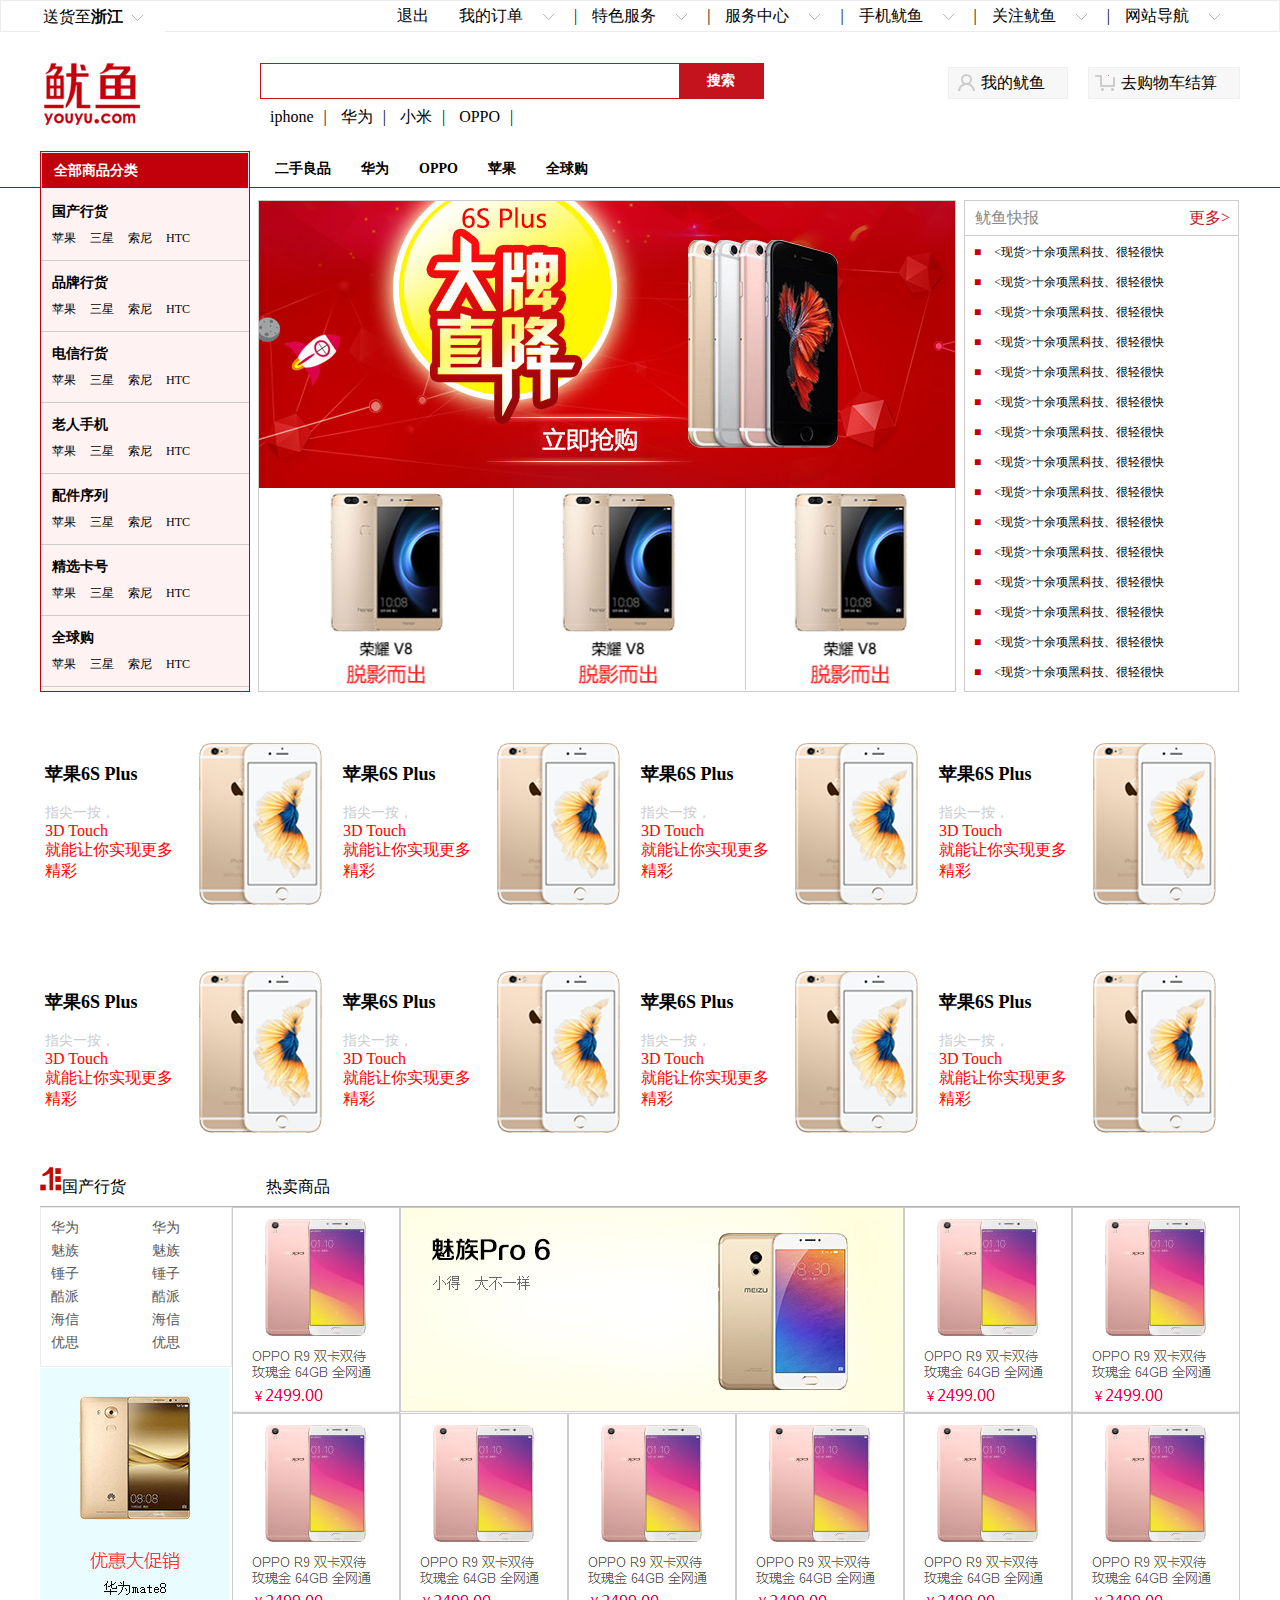
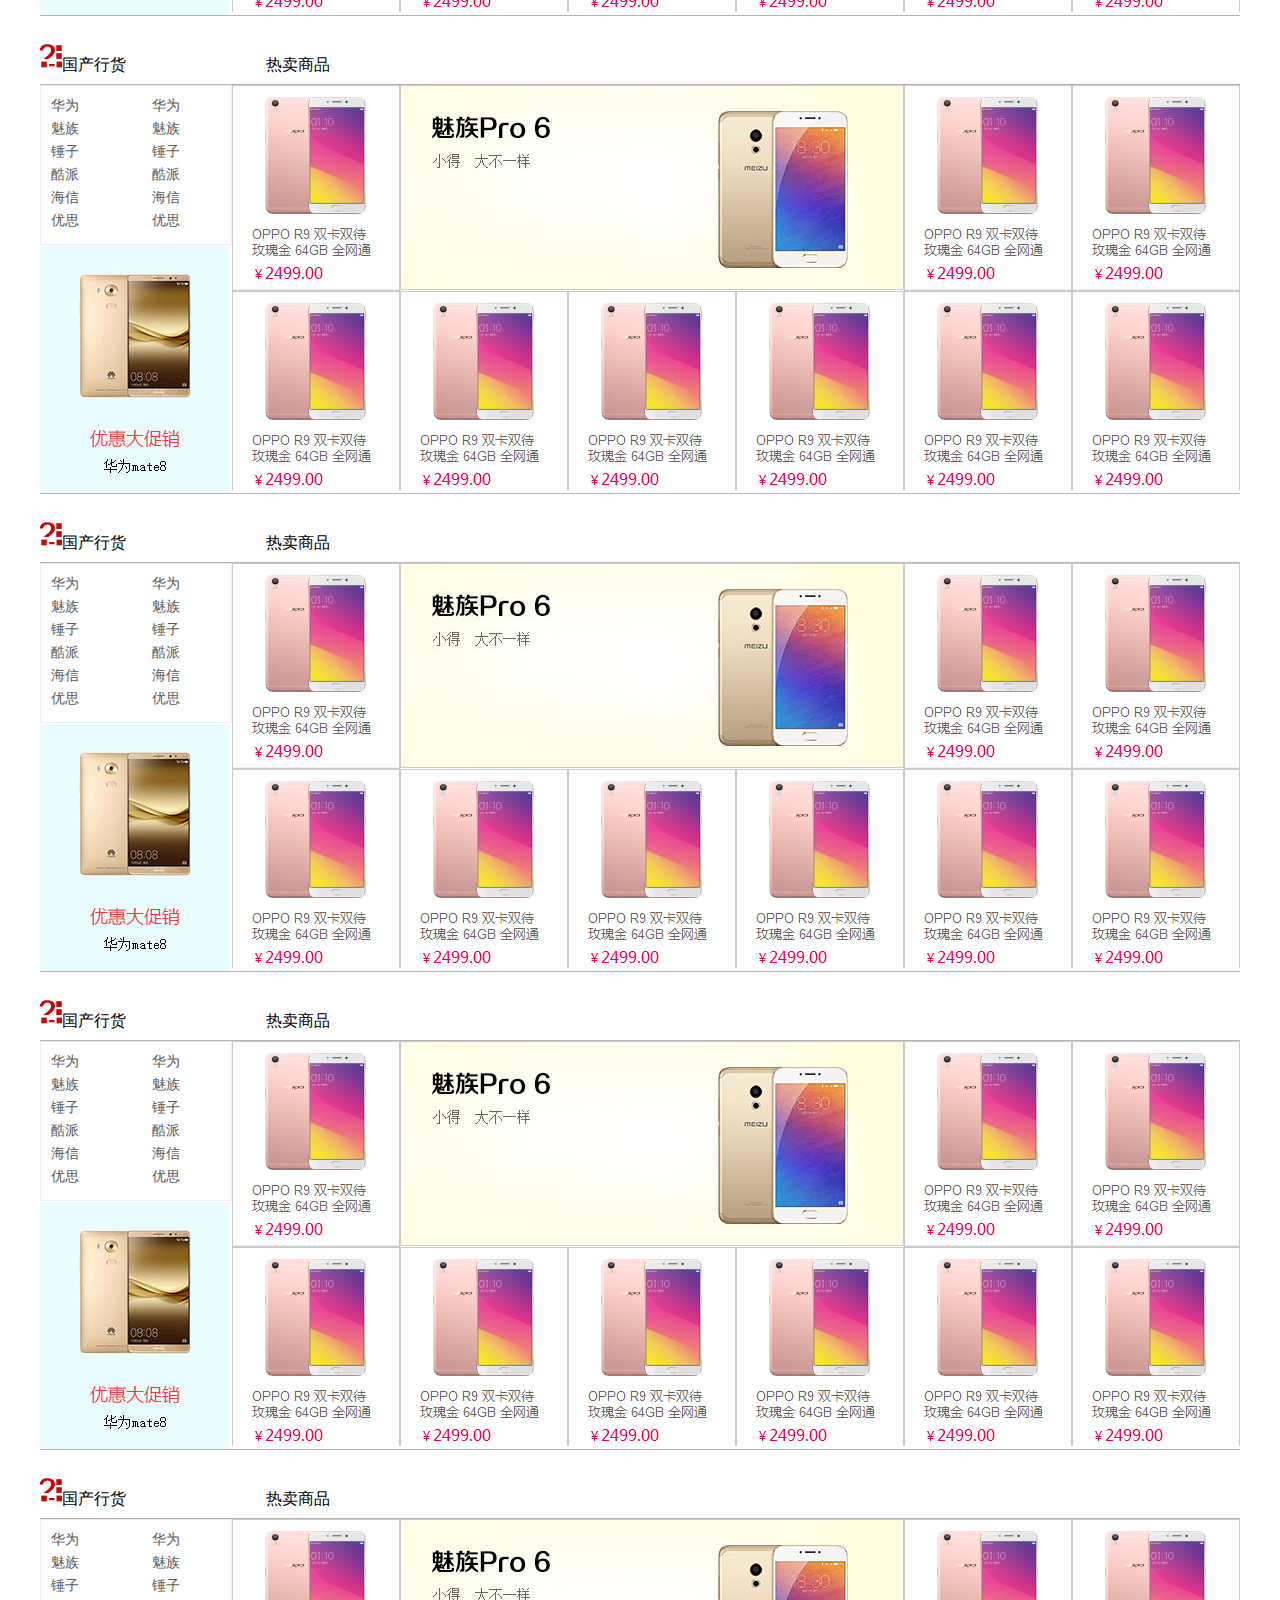
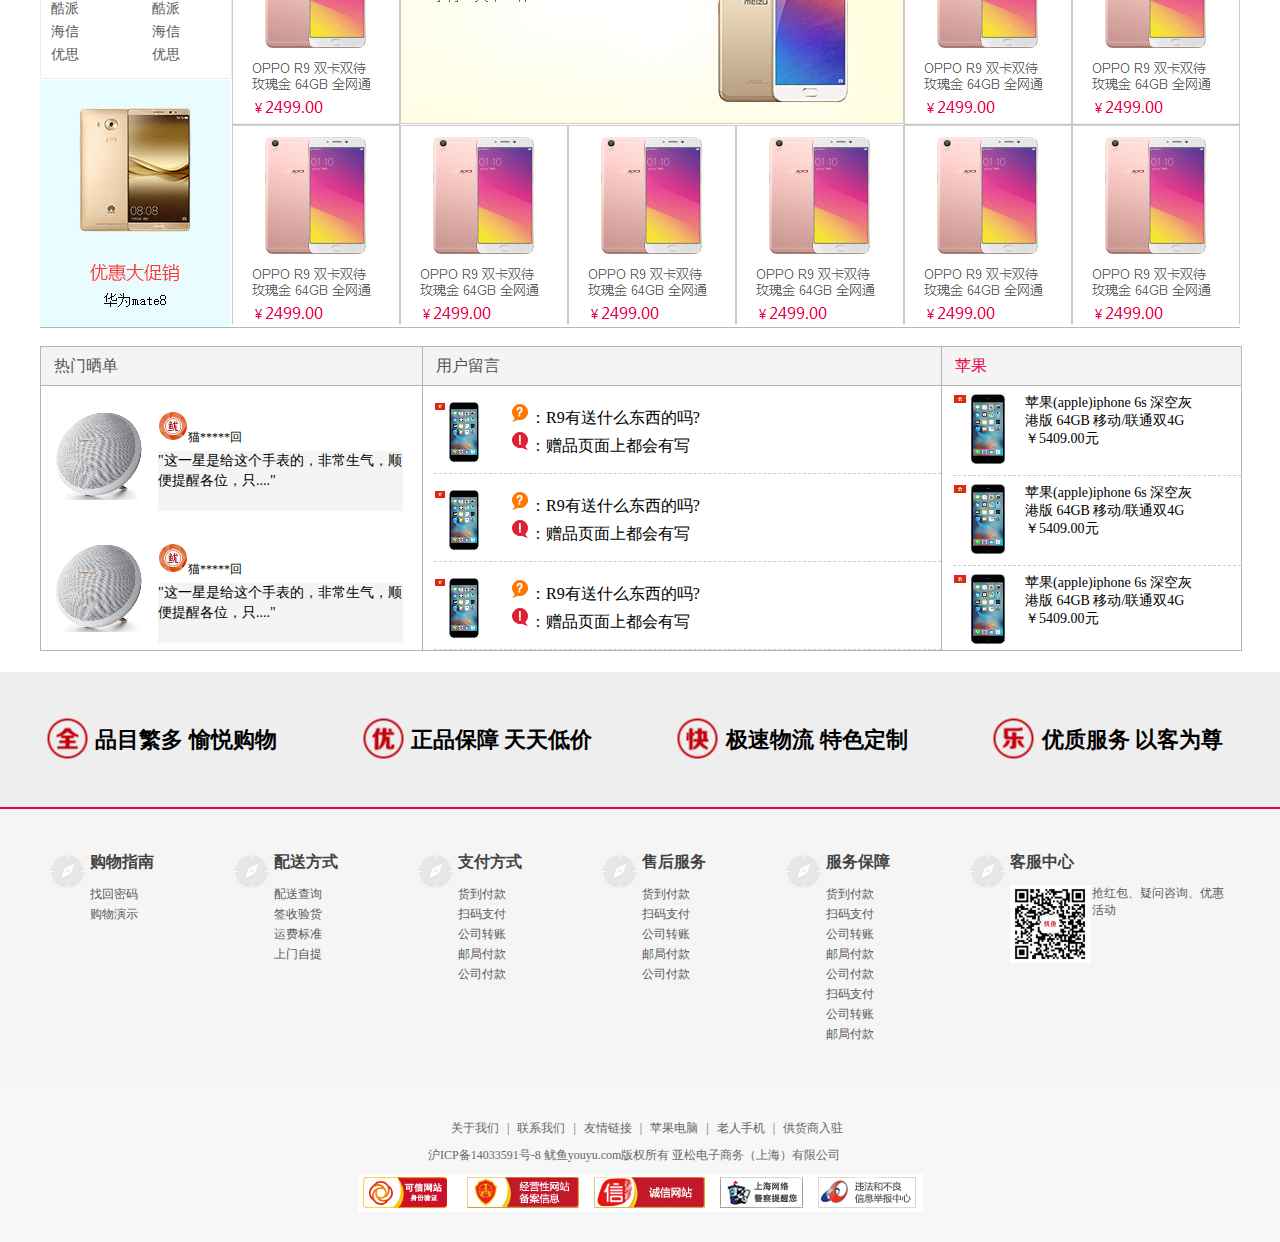
<file: index.html>
<!DOCTYPE HTML PUBLIC "-//W3C//DTD HTML 4.01 Transitional//EN" "http://www.w3.org/TR/html4/loose.dtd">
<html>
<head>
<meta http-equiv="Content-Type" content="text/html; charset=utf-8">
<title>buju</title>
<style type="text/css">
*{ margin:0; padding:0;}
li{ list-style:none;}
a{ text-decoration:none; color:#000}
img{ border:none;}
.top{border:1px solid #ececec; margin-bottom:1px;	}
.top .center{height:30px;
	width:1200px;
	margin:0 auto;	
}
.center span.jt_down{ width:11px; height:6px; display: inline-block;vertical-align:middle;background:url(images/icons/jt_down.png) no-repeat center;padding:0 5px; margin-right:15px; }
.top .center .ship{height:31px;
	width:125px;background-color:#FFF;
	line-height:31px;
	text-align:center;
	float:left;}
.center .top_bars{ float:right;}
.center .top_bars li{ float:left}
.top_bars li a{height:30px;
	line-height:30px;	
	padding:0 15px;}
.header1 { width:1200px; margin:0 auto; }
.header1_top{ overflow:hidden;}
.header1_top .logo{ width:102px; height:68px; background:url(images/logo.png) no-repeat center; float:left;margin:28px 108px 22px 0;	}
.header1_top .search{float:left;
	margin:30px 0 0 10px;	}
.search .search_box{border:1px solid #c5131e; overflow:hidden}
.search .search_box input{ float:left;width:418px;
	height:34px;
	border:none;	}
.search .search_box span{ float:left;width:84px;
	height:34px;
	background-color:#c5131e;
	line-height:34px;
	text-align:center;
	font-size:14px;
	font-weight:bold;
	color:#FFF;}
.header1_top .search p{height:16px;
	line-height:16px;
	margin:10px 0;	}
.header1_top .search a{ padding:0 10px;} 
.header1_top .right{ float:right; overflow:hidden;margin-top:34px;}
.header1_top .right .myyy{ float:left; height:30px;line-height:30px;border:1px solid #efefef;
	padding-left:32px; padding-right:22px; background:#f7f7f7 url(images/icons/shopcar_03.png) no-repeat 9px 6px; ;}
.header1_top .right .tsc{ float:left; height:30px;line-height:30px;border:1px solid #efefef;
	padding-left:32px; padding-right:22px; margin-left:20px; background:#f7f7f7  url(images/icons/shopcar_06.png) no-repeat 6px 7px;}
	.shang .center{ width:1200px; margin:0 auto;}
	.center p.n{ height:36px; line-height:36px;}
	.shang .center .ck{ float:left; width:208px; height:539px; border:1px solid #C5000C; background-color:#FFF2F3;}
	.center .ck h1.top{ background:#C1000B;height:35px; font-size:14px; font-weight:bold;color:#FFF; line-height:35px; padding-left:12px;}
	.center .ck dl.ck_z{ width:208px; height:506px;}
	.ck dl.ck_z dd{ border-bottom:1px solid #CCC; padding-left:11px; padding-top:13px;padding-bottom:13px;}
.ck_z dd h1.s{ font-size:14px; font-weight:bold; margin-bottom:9px;}
.ck_z dd p a{ font-size:12px; margin-right:14px;}
.center p.n a{ font-size:14px; font-weight:bold; margin-right:5px; margin-left:25px;}
.xia{ border-top:1px solid #C5000C; height:505px;}
.xia .center{ width:1200px; margin:0 auto;  height:505px;}
.xia .center .tp{ width:696px; height:490px; border:1px solid #CCC; float:left;margin-left:8px; margin-top:12px;}
.center .tp ul.yyy{ overflow:hidden; width:725px; padding-left:23px;} 
.tp ul.yyy li{ float:left; border-right:1px solid #ccc; width:231px; height:202px;}
.tp ul.yyy li.clear{ border-right:none;}
.xia .center .right{width:273px;height:490px; border:1px solid #CCC; margin-left:924px;position: relative;top:12px;}
.center .right h1{ font-size:16px; color:#888888; height:34px; border-bottom:1px solid #ccc; line-height:34px; font-weight:normal; padding-left:10px;}
.center .right h1 span{color:#C5131E; margin-left:150px;}
.center .right ul{ padding-left:9px; padding-top:8px;}
.center .right li{ font-size:12px; color:#666666; margin-bottom:13px;}
.center .right li span{ color:#C5000C; margin-right:13px;}
.content{ width:1200px; margin:0 auto;}
.content .content1{margin-top:16px; overflow:hidden;}
.content .content1 li{ float:left; width:291px; height:191px; background:url(images/p023.png) no-repeat center; margin-bottom:2px; margin-right:2px; padding-left:5px; padding-top:35px; padding-bottom:0px;}
.content1 li h1{font-size:18px; }
.content1 li p.a{ font-size:14px; color:#CCC}
.content1 li p.b{ font-size:16px; color:#FF0000;}
.biaoti a{ margin-right:140px;}
.content2{width:1200px; margin:0 auto; border-top:1px solid #B4B4B4; border-bottom:1px solid #B4B4B4;margin-top:8px; overflow:hidden; }
.content2 .left{width:192px; float:left}
.content2 .left .top{ height:158px; overflow:hidden}
.content2 .left .top ul.a{ float:left;margin-right:73px; margin-left:10px; margin-top:11px;}
.content2 .left .top ul.b{ float:left; margin-top:11px;}
.left .top li{ font-size:14px; margin-bottom:5px;}
.left .top li a{color:#5A5A5A;}
.content2 .right{ height:405px; width:1008px;  float:right; overflow:hidden;}
.content2 .right li{ float:left; height:204px; width:166px; background:url(images/%E9%B1%BF%E9%B1%BC%E7%BD%91-%E9%A6%96%E9%A1%B5_03_03.png) no-repeat center; border:1px solid #ccc;}
.content2 .right li.dt{ width:502px; height:203px; float:left; background:url(images/f12.jpg)}
.content2 .right li.r{ float:right;}
.biaoti1{ margin-top:27px;}
.biaoti1 a{ margin-right:140px;}
.content3{width:1200px; margin:0 auto; border-top:1px solid #B4B4B4; border-bottom:1px solid #B4B4B4;margin-top:8px; overflow:hidden}
.content3 .left{width:192px; float:left}
.content3 .left .top{ height:158px; overflow:hidden}
.content3 .left .top ul.a{ float:left;margin-right:73px; margin-left:10px; margin-top:11px;}
.content3 .left .top ul.b{ float:left; margin-top:11px;}
.left .top li{ font-size:14px; margin-bottom:5px;}
.left .top li a{color:#5A5A5A;}
.content3 .right{ height:405px; width:1008px; float:right; overflow:hidden;}
.content3 .right li{ float:left; height:204px; width:166px; background:url(images/%E9%B1%BF%E9%B1%BC%E7%BD%91-%E9%A6%96%E9%A1%B5_03_03.png) no-repeat center; border:1px solid #ccc;}
.content3 .right li.dt{ width:502px; height:203px; float:left; background:url(images/f12.jpg)}
.content3 .right li.r{ float:right;}
.content4{width:1200px; margin:0 auto; border:1px solid #B4B4B4; margin-top:18px; overflow:hidden}
.content4 .left{ width:381px; height:303px; border-right:1px solid #B4B4B4; float:left }
.content4 .left h1{ height:38px; border-bottom:1px solid #B4B4B4; font-size:16px; font-weight:normal; color:#555555;line-height:38px; padding-left:13px; background:#F4F4F4;}
.content4 .left ul.d { padding-left:11px; padding-top:25px;}
.content4 .left ul.d li{ overflow: hidden; height:132px; }
.left ul.d li .tp{ width:90px; height:90px; float:left; background:url(images/3333333.png) no-repeat center; margin-right:16px;}
 .left ul.d li .dh{width:245px;float:left;}
.left .dh .dh_wz{ width:245px; height:30px;line-height:30px; font-size:12px; margin-bottom:10px;}
.left .dh .bj { width:245px; height:60px; background-color:#F4F4F4; text-align:left; font-size:14px; line-height:20px;}
.content4 .center{ width:518px; height:303px; border-right:1px solid #B4B4B4; float:left }
.content4 .center h1{ height:38px; border-bottom:1px solid #B4B4B4; font-size:16px; font-weight:normal; color:#555555;line-height:38px; padding-left:13px; background:#F4F4F4;}
.content4 .center dd{ overflow:hidden; margin-top:15px; margin-left:11px; border-bottom:1px dashed #ccc; }
.content4 .center dl div{ float:left; margin-right:28px;margin-bottom:10px; }
.content4 .center dl ul{ float:left}
.content4 .right{ height:303px; width:299px; margin-left:901px;}
.content4 .right h1{ height:38px; border-bottom:1px solid #B4B4B4; font-size:16px; font-weight:normal; color:#EB0041;line-height:38px; padding-left:13px; background:#F4F4F4;}
.content4 .right dd{ overflow:hidden; margin-top:8px; margin-left:11px; border-bottom:1px dashed #ccc; }
.content4 .right dl div{ float:left; margin-right:19px;margin-bottom:10px; }
.content4 .right p{ float:left; font-size:14px;}
.footer1{border-bottom:2px solid #ED0042; overflow:hidden; background-color:#EEEEEE; margin-top:21px;}
.footer1 .center{ width:1200px; margin:0 auto; overflow:hidden; }
.footer1 .center ul.wb{ overflow:hidden; padding:45px 6px;;}
 .center ul.wb li{ float:left;line-height:45px; height:45px; font-size:22px; font-weight:bold;}
 .center ul.wb li.e{ margin-right:85px;}
 .center ul.wb li span.a{ background:url(images/icon_1_17.png) no-repeat center; width:42px; height:42px; display:block; float:left; margin-right:7px;  }
.center ul.wb li span.b{ background:url(images/icon_1_20.png) no-repeat center; width:42px; height:42px; display:block; float:left; margin-right:7px;}
.center ul.wb li span.c{ background:url(images/icon_1_23.png) no-repeat center; width:42px; height:42px; display:block; float:left; margin-right:7px;}
.center ul.wb li span.d{ background:url(images/icon_1_25.png) no-repeat center; width:42px; height:42px; display:block; float:left; margin-right:7px;}
.footer2{ background-color:#F5F5F6; overflow:hidden;}
.footer2 .center{ width:1200px; margin:0 auto; padding-left:15px;}
.footer2 ul{ overflow:hidden; }
.footer2 ul li.aa{width:106px;float:left; overflow:hidden;padding-top:43px;}
.footer2 ul li.aa img{ float:left; margin-right:2px;}
.footer2 ul li.aa ul.gowu{ float:left; }
li.aa ul.gowu h1{ font-size:16px; font-weight:bold; margin-bottom:12px;color:#444444}
li.aa ul.gowu li{ font-size:12px; color:#5A5A5A; line-height:20px;}
.footer2 ul li.bb{width:78px;height:237px; float:left;}
.footer2 ul li.cc{width:263px;height:237px; float:left; padding-top:43px;}
.footer2 ul li.cc img{ float:left; margin-right:2px;}
.footer2 ul li.cc ul.gowu{ float:left;}
li.cc ul.gowu h1{ font-size:16px; font-weight:bold; margin-bottom:12px;color:#444444}
li.cc ul.gowu li{ font-size:12px; color:#5A5A5A}
.footer3{background:#F7F7F7}
.footer3 .center{ width:1200px; margin:0 auto; height:153px;}
.footer3 .center ul{ padding-left:318px; padding-top:31px;}
.footer3 .center li a{ font-size:12px; color:#666666; margin:0 8px;}
.footer3 .center li{ font-size:12px; color:#666666; margin-bottom:10px;}
.footer3 .center li.s{ margin-left:85px}
.footer3 .center li.z{ margin-left:70px}

</style>
</head>

<body>
 <div class="top">
     	<div class="center">
        	<span class="ship">送货至<b>浙江</b>
            <span class="jt_down"></span>
            </span>
            <ul class="top_bars">
            	<li><a href="#">退出</a></li>
            	<li><a href="#">我的订单</a><span class="jt_down"></span>|</li>
            	<li><a href="#">特色服务</a><span class="jt_down"></span>|</li>
            	<li><a href="#">服务中心</a><span class="jt_down"></span>|</li>
            	<li><a href="#">手机鱿鱼</a><span class="jt_down"></span>|</li>
            	<li><a href="#">关注鱿鱼</a><span class="jt_down"></span>|</li>
            	<li><a href="#">网站导航</a><span class="jt_down"></span></li>
            </ul>
        </div>
     </div>
     <div class="header1">
        	<div class="header1_top">
        		<div class="logo"></div>
           	 	<div class="search">
                <div class="search_box">
                	<input type="text"><span>搜索</span>
                 </div>
                    <p><a href="#">iphone</a>|
                    <a href="#">华为</a>|
                    <a href="#">小米</a>|
                     <a href="#">OPPO</a>|
                    </p>
                </div>
           	 	<div class="right">
                <div class="myyy">
            	我的鱿鱼
                <span class="sj_down"></span>
             </div>
            <div class="tsc">
            	去购物车结算
                <span class="sj_right"></span>
            </div>
                </div>
            </div>
            </div>
	<div class="shang">
    <div class="center">
    	<div class="ck">
        <h1 class="top">全部商品分类</h1>
        <dl class="ck_z">
        	<dd>
            	<h1 class="s"><a href="#">国产行货</a></h1>
                <p><a href="#">苹果</a><a href="#">三星</a><a href="#">索尼</a><a href="#">HTC</a></p>
            </dd>
        	<dd>
            	<h1 class="s">品牌行货</h1>
                 <p><a href="#">苹果</a><a href="#">三星</a><a href="#">索尼</a><a href="#">HTC</a></p>
            </dd>
            <dd>
            	<h1 class="s">电信行货</h1>
                <p><a href="#">苹果</a><a href="#">三星</a><a href="#">索尼</a><a href="#">HTC</a></p>
            </dd>
            <dd>
            	<h1 class="s">老人手机</h1>
                 <p><a href="#">苹果</a><a href="#">三星</a><a href="#">索尼</a><a href="#">HTC</a></p>
            </dd>
            <dd>
            	<h1 class="s">配件序列</h1>
                <p><a href="#">苹果</a><a href="#">三星</a><a href="#">索尼</a><a href="#">HTC</a></p>
            </dd>
            <dd>
            	<h1 class="s">精选卡号</h1>
                 <p><a href="#">苹果</a><a href="#">三星</a><a href="#">索尼</a><a href="#">HTC</a></p>
            </dd>
            <dd>
            	<h1 class="s">全球购</h1>
             <p><a href="#">苹果</a><a href="#">三星</a><a href="#">索尼</a><a href="#">HTC</a></p>
            </dd>
        </dl>
        </div>
        <p class="n"><a href="#">二手良品</a><a href="#">华为</a><a href="#">OPPO</a><a href="#">苹果</a><a href="#">全球购</a></p>
        </div>
    </div>
    <div class="xia">
    	  <div class="center">
          	<div class="tp">
            	<div> <img src="images/ad2.jpg"></div>
                <ul class="yyy">
                	<li><img src="images/p01.jpg"></li>
                	<li><img src="images/p01.jpg"></li>
                	<li class="clear"><img src="images/p01.jpg"></li>
                </ul>
            </div>
          <div class="right">
          	<h1>鱿鱼快报<span>更多></span></h1>
            <ul>
            	<li><a href="#"><span>■</span><现货>十余项黑科技、很轻很快</a></li>
                <li><a href="#"><span>■</span><现货>十余项黑科技、很轻很快</a></li>
               <li><a href="#"><span>■</span><现货>十余项黑科技、很轻很快</a></li>
                <li><a href="#"><span>■</span><现货>十余项黑科技、很轻很快</a></li>
                <li><a href="#"><span>■</span><现货>十余项黑科技、很轻很快</a></li>
                <li><a href="#"><span>■</span><现货>十余项黑科技、很轻很快</a></li>
                <li><a href="#"><span>■</span><现货>十余项黑科技、很轻很快</a></li>
                <li><a href="#"><span>■</span><现货>十余项黑科技、很轻很快</a></li>
                <li><a href="#"><span>■</span><现货>十余项黑科技、很轻很快</a></li>
                <li><a href="#"><span>■</span><现货>十余项黑科技、很轻很快</a></li>
                <li><a href="#"><span>■</span><现货>十余项黑科技、很轻很快</a></li>
                <li><a href="#"><span>■</span><现货>十余项黑科技、很轻很快</a></li>
                <li><a href="#"><span>■</span><现货>十余项黑科技、很轻很快</a></li>
                <li><a href="#"><span>■</span><现货>十余项黑科技、很轻很快</a></li>
                <li><a href="#"><span>■</span><现货>十余项黑科技、很轻很快</a></li>
            </ul>
          </div>
          </div>
    </div>
    <div class="content">
    	<div class="content1">
        	<ul>
            <li>
            <br>
            	<h1>苹果6S Plus</h1><br>
                <p class="a">指尖一按，</p>
                <p class="b">3D Touch <br>就能让你实现更多<br>精彩</p>
            </li>
            <li>
              <br>
            	<h1>苹果6S Plus</h1><br>
                <p class="a">指尖一按，</p>
                <p class="b">3D Touch <br>就能让你实现更多<br>精彩</p>
            </li>
            <li>
              <br>
            	<h1>苹果6S Plus</h1><br>
                <p class="a">指尖一按，</p>
                <p class="b">3D Touch <br>就能让你实现更多<br>精彩</p>
            </li>
            <li>
              <br>
            	<h1>苹果6S Plus</h1><br>
                <p class="a">指尖一按，</p>
                <p class="b">3D Touch <br>就能让你实现更多<br>精彩</p>
            </li>
            <li>
              <br>
            	<h1>苹果6S Plus</h1><br>
                <p class="a">指尖一按，</p>
                <p class="b">3D Touch <br>就能让你实现更多<br>精彩</p>
            </li>
            <li>
              <br>
            	<h1>苹果6S Plus</h1><br>
                <p class="a">指尖一按，</p>
                <p class="b">3D Touch <br>就能让你实现更多<br>精彩</p>
            </li>
            <li>
              <br>
            	<h1>苹果6S Plus</h1><br>
                <p class="a">指尖一按，</p>
                <p class="b">3D Touch <br>就能让你实现更多<br>精彩</p>
            </li>
            <li>
              <br>
            	<h1>苹果6S Plus</h1><br>
                <p class="a">指尖一按，</p>
                <p class="b">3D Touch <br>就能让你实现更多<br>精彩</p>
            </li>
           
            </ul>
        </div>
        <div class="biaoti">
        <p><img src="images/icons/images/鱿鱼网-首页_03.png"><a href="#">国产行货</a><a href="#">热卖商品</a></p>
        </div>
        <div class="content2">
        	<div class="left">
            <div class="top">
            <ul class="a">
              <li><a href="#">华为</a></li>
           <li><a href="#">魅族</a></li>
           <li><a href="#">锤子</a></li>
           <li><a href="#">酷派</a></li>
           <li><a href="#">海信</a></li>
           <li><a href="#">优思</a></li>
            </ul>
            <ul class="b">
            	 <li><a href="#">华为</a></li>
           <li><a href="#">魅族</a></li>
           <li><a href="#">锤子</a></li>
           <li><a href="#">酷派</a></li>
           <li><a href="#">海信</a></li>
           <li><a href="#">优思</a></li>
            </ul>
         
            </div>
            <img src="images/f13.jpg" >
            </div>
            <div class="right">
            	<ul>
                	<li></li>
                	<li class="dt"></li>
                	<li></li>
                	<li class="r"></li>
                	<li></li>
                	<li></li>
                	<li></li>
                	<li></li>
                	<li class="r"></li>
                	<li class="r"></li>
                </ul>
            </div>
        </div>
         <div class="biaoti1">
        <p><img src="images/icons/images/鱿鱼网-首页_07.png"><a href="#">国产行货</a><a href="#">热卖商品</a></p>
        </div>
        <div class="content3">
        
        	<div class="left">
            <div class="top">
            <ul class="a">
              <li><a href="#">华为</a></li>
           <li><a href="#">魅族</a></li>
           <li><a href="#">锤子</a></li>
           <li><a href="#">酷派</a></li>
           <li><a href="#">海信</a></li>
           <li><a href="#">优思</a></li>
            </ul>
            <ul class="b">
            	 <li><a href="#">华为</a></li>
           <li><a href="#">魅族</a></li>
           <li><a href="#">锤子</a></li>
           <li><a href="#">酷派</a></li>
           <li><a href="#">海信</a></li>
           <li><a href="#">优思</a></li>
            </ul>
         
            </div>
            <img src="images/f13.jpg" >
            </div>
            <div class="right">
            	<ul>
                	<li></li>
                	<li class="dt"></li>
                	<li></li>
                	<li class="r"></li>
                	<li></li>
                	<li></li>
                	<li></li>
                	<li></li>
                	<li class="r"></li>
                	<li class="r"></li>
                </ul>
            </div>
        </div>
          <div class="biaoti1">
        <p><img src="images/icons/images/鱿鱼网-首页_07.png"><a href="#">国产行货</a><a href="#">热卖商品</a></p>
        </div>
        <div class="content3">
        
        	<div class="left">
            <div class="top">
            <ul class="a">
              <li><a href="#">华为</a></li>
           <li><a href="#">魅族</a></li>
           <li><a href="#">锤子</a></li>
           <li><a href="#">酷派</a></li>
           <li><a href="#">海信</a></li>
           <li><a href="#">优思</a></li>
            </ul>
            <ul class="b">
            	 <li><a href="#">华为</a></li>
           <li><a href="#">魅族</a></li>
           <li><a href="#">锤子</a></li>
           <li><a href="#">酷派</a></li>
           <li><a href="#">海信</a></li>
           <li><a href="#">优思</a></li>
            </ul>
         
            </div>
            <img src="images/f13.jpg" >
            </div>
            <div class="right">
            	<ul>
                	<li></li>
                	<li class="dt"></li>
                	<li></li>
                	<li class="r"></li>
                	<li></li>
                	<li></li>
                	<li></li>
                	<li></li>
                	<li class="r"></li>
                	<li class="r"></li>
                </ul>
            </div>
        </div>
        <div class="biaoti1">
        <p><img src="images/icons/images/鱿鱼网-首页_07.png"><a href="#">国产行货</a><a href="#">热卖商品</a></p>
        </div>
        <div class="content3">
        
        	<div class="left">
            <div class="top">
            <ul class="a">
              <li><a href="#">华为</a></li>
           <li><a href="#">魅族</a></li>
           <li><a href="#">锤子</a></li>
           <li><a href="#">酷派</a></li>
           <li><a href="#">海信</a></li>
           <li><a href="#">优思</a></li>
            </ul>
            <ul class="b">
            	 <li><a href="#">华为</a></li>
           <li><a href="#">魅族</a></li>
           <li><a href="#">锤子</a></li>
           <li><a href="#">酷派</a></li>
           <li><a href="#">海信</a></li>
           <li><a href="#">优思</a></li>
            </ul>
         
            </div>
            <img src="images/f13.jpg" >
            </div>
            <div class="right">
            	<ul>
                	<li></li>
                	<li class="dt"></li>
                	<li></li>
                	<li class="r"></li>
                	<li></li>
                	<li></li>
                	<li></li>
                	<li></li>
                	<li class="r"></li>
                	<li class="r"></li>
                </ul>
            </div>
        </div>
        <div class="biaoti1">
        <p><img src="images/icons/images/鱿鱼网-首页_07.png"><a href="#">国产行货</a><a href="#">热卖商品</a></p>
        </div>
        <div class="content3">
        
        	<div class="left">
            <div class="top">
            <ul class="a">
              <li><a href="#">华为</a></li>
           <li><a href="#">魅族</a></li>
           <li><a href="#">锤子</a></li>
           <li><a href="#">酷派</a></li>
           <li><a href="#">海信</a></li>
           <li><a href="#">优思</a></li>
            </ul>
            <ul class="b">
            	 <li><a href="#">华为</a></li>
           <li><a href="#">魅族</a></li>
           <li><a href="#">锤子</a></li>
           <li><a href="#">酷派</a></li>
           <li><a href="#">海信</a></li>
           <li><a href="#">优思</a></li>
            </ul>
         
            </div>
            <img src="images/f13.jpg" >
            </div>
            <div class="right">
            	<ul>
                	<li></li>
                	<li class="dt"></li>
                	<li></li>
                	<li class="r"></li>
                	<li></li>
                	<li></li>
                	<li></li>
                	<li></li>
                	<li class="r"></li>
                	<li class="r"></li>
                </ul>
            </div>
        </div>
        <div class="content4">
        	<div class="left">
            <h1>热门晒单</h1>
            <ul class="d">
            	<li><div class="tp"></div>
                <div class="dh">
                	<div class="dh_wz"><img src="images/icons/icon_1_03.png">猫*****回</div>
                    <div class="bj">"这一星是给这个手表的，非常生气，顺便提醒各位，只...."</div>
                    </div>
               </li>
               <li><div class="tp"></div>
                <div class="dh">
                	<div class="dh_wz"><img src="images/icons/icon_1_03.png">猫*****回</div>
                    <div class="bj">"这一星是给这个手表的，非常生气，顺便提醒各位，只...."</div>
                    </div>
               </li>
            </ul>
            </div>
            <div class="center">
            <h1>用户留言</h1>
            	<dl>
                <dd><div><img src="images/icons/鱿鱼网-首页_06.png"></div>
                <ul>
                	<li> <img src="images/icons/icon_1_10.png" >：R9有送什么东西的吗?</li>
                    <li> <img src="images/icons/icon_1_14.png" ><a href="#"></a>：赠品页面上都会有写</a></li>
                </ul>
                </dd>
                 <dd><div><img src="images/icons/鱿鱼网-首页_06.png"></div>
                <ul>
                	<li> <img src="images/icons/icon_1_10.png" >：R9有送什么东西的吗?</li>
                    <li> <img src="images/icons/icon_1_14.png" ><a href="#"></a>：赠品页面上都会有写</a></li>
                </ul>
                </dd>
                 <dd><div><img src="images/icons/鱿鱼网-首页_06.png"></div>
                <ul>
                	<li> <img src="images/icons/icon_1_10.png" >：R9有送什么东西的吗?</li>
                    <li> <img src="images/icons/icon_1_14.png" ><a href="#"></a>：赠品页面上都会有写</a></li>
                </ul>
                </dd>
                
                </dl>
            </div>
            <div class="right">
            <h1>苹果</h1>
            <dl>
                <dd><div><img src="images/icons/images/images/鱿鱼网-首页_03.png"></div>
               <p>苹果(apple)iphone 6s 深空灰 <br>
               		港版 64GB 移动/联通双4G <br>
                    ￥5409.00元
               </p>
                </dd>
                 <dd><div><img src="images/icons/images/images/鱿鱼网-首页_03.png"></div>
               <p>苹果(apple)iphone 6s 深空灰 <br>
               		港版 64GB 移动/联通双4G <br>
                    ￥5409.00元
               </p>
                </dd>
                 <dd><div><img src="images/icons/images/images/鱿鱼网-首页_03.png"></div>
               <p>苹果(apple)iphone 6s 深空灰 <br>
               		港版 64GB 移动/联通双4G <br>
                    ￥5409.00元
               </p>
                </dd>
                </dl>
            </div>
        </div>
    </div>
    <div class="footer1">
     	<div class="center">
        <ul class="wb">
        	<li class="e"><span class="a"></span>品目繁多 愉悦购物</li>
        	<li  class="e"><span class="b"></span>正品保障 天天低价</li>
        	<li class="e"><span class="c"></span>极速物流 特色定制</li>
        	<li><span class="d"></span>优质服务 以客为尊</li>
        </ul>
        </div>
     </div> 
     <div class="footer2">
       <div class="center">
       	<ul>
        	<li class="aa">
            	<img src="images/icons/icon_1_43.png" >
                <ul class="gowu">
                <li><h1>购物指南</h1></li>
                <li>找回密码</li>
                <li>购物演示</li>
                </ul>
              
            </li>
        	<li class="bb"></li>
        	<li class="aa">
            <img src="images/icons/icon_1_43.png" >
                <ul class="gowu">
                <li><h1>配送方式</h1></li>
                <li>配送查询</li>
                <li>签收验货</li>
                   <li>运费标准</li>
                <li>上门自提</li>
                </ul></li>
        	<li class="bb"></li>
        	<li class="aa">
            <img src="images/icons/icon_1_43.png" >
                <ul class="gowu">
                <li><h1>支付方式</h1></li>
               <li>货到付款</li>
                <li>扫码支付</li>
                   <li>公司转账</li>
                <li>邮局付款</li>
                <li>公司付款</li>
                </ul>
            </li>
        	<li class="bb"></li>
        	<li class="aa">
            <img src="images/icons/icon_1_43.png" >
                <ul class="gowu">
                <li><h1>售后服务</h1></li>
                <li>货到付款</li>
                <li>扫码支付</li>
                   <li>公司转账</li>
                <li>邮局付款</li>
                <li>公司付款</li>
                </ul>
            </li>
        	<li class="bb"></li>
        	<li class="aa">
            <img src="images/icons/icon_1_43.png" >
                <ul class="gowu">
                <li><h1>服务保障</h1></li>
                <li>货到付款</li>
                <li>扫码支付</li>
                   <li>公司转账</li>
                <li>邮局付款</li>
                <li>公司付款</li>
                <li>扫码支付</li>
                   <li>公司转账</li>
                <li>邮局付款</li>
                </ul>
            </li>
        	<li class="bb"></li>
        	<li class="cc">
            <img src="images/icons/icon_1_43.png" >
                <ul class="gowu">
                <li><h1>客服中心</h1></li>
                <li><img src="images/QRCodes.png">抢红包、疑问咨询、优惠<br>活动</li>
                </ul>
            </li></li>
        </ul>
       </div>
       </div>
       <div class="footer3">
       	<div class="center">
        <ul>
        <li class="s"><a href="#">关于我们</a>|<a href="#">联系我们</a>|<a href="#">友情链接</a>|<a href="#">苹果电脑</a>|<a href="#">老人手机</a>|<a href="#">供货商入驻</a></li>
        <li class="z">沪ICP备14033591号-8 鱿鱼youyu.com版权所有 亚松电子商务（上海）有限公司</li>
        <li class="x"> <img src="images/police.png"></li>
        </ul>
        </div>
       </div>
</body>
</html>
</file>
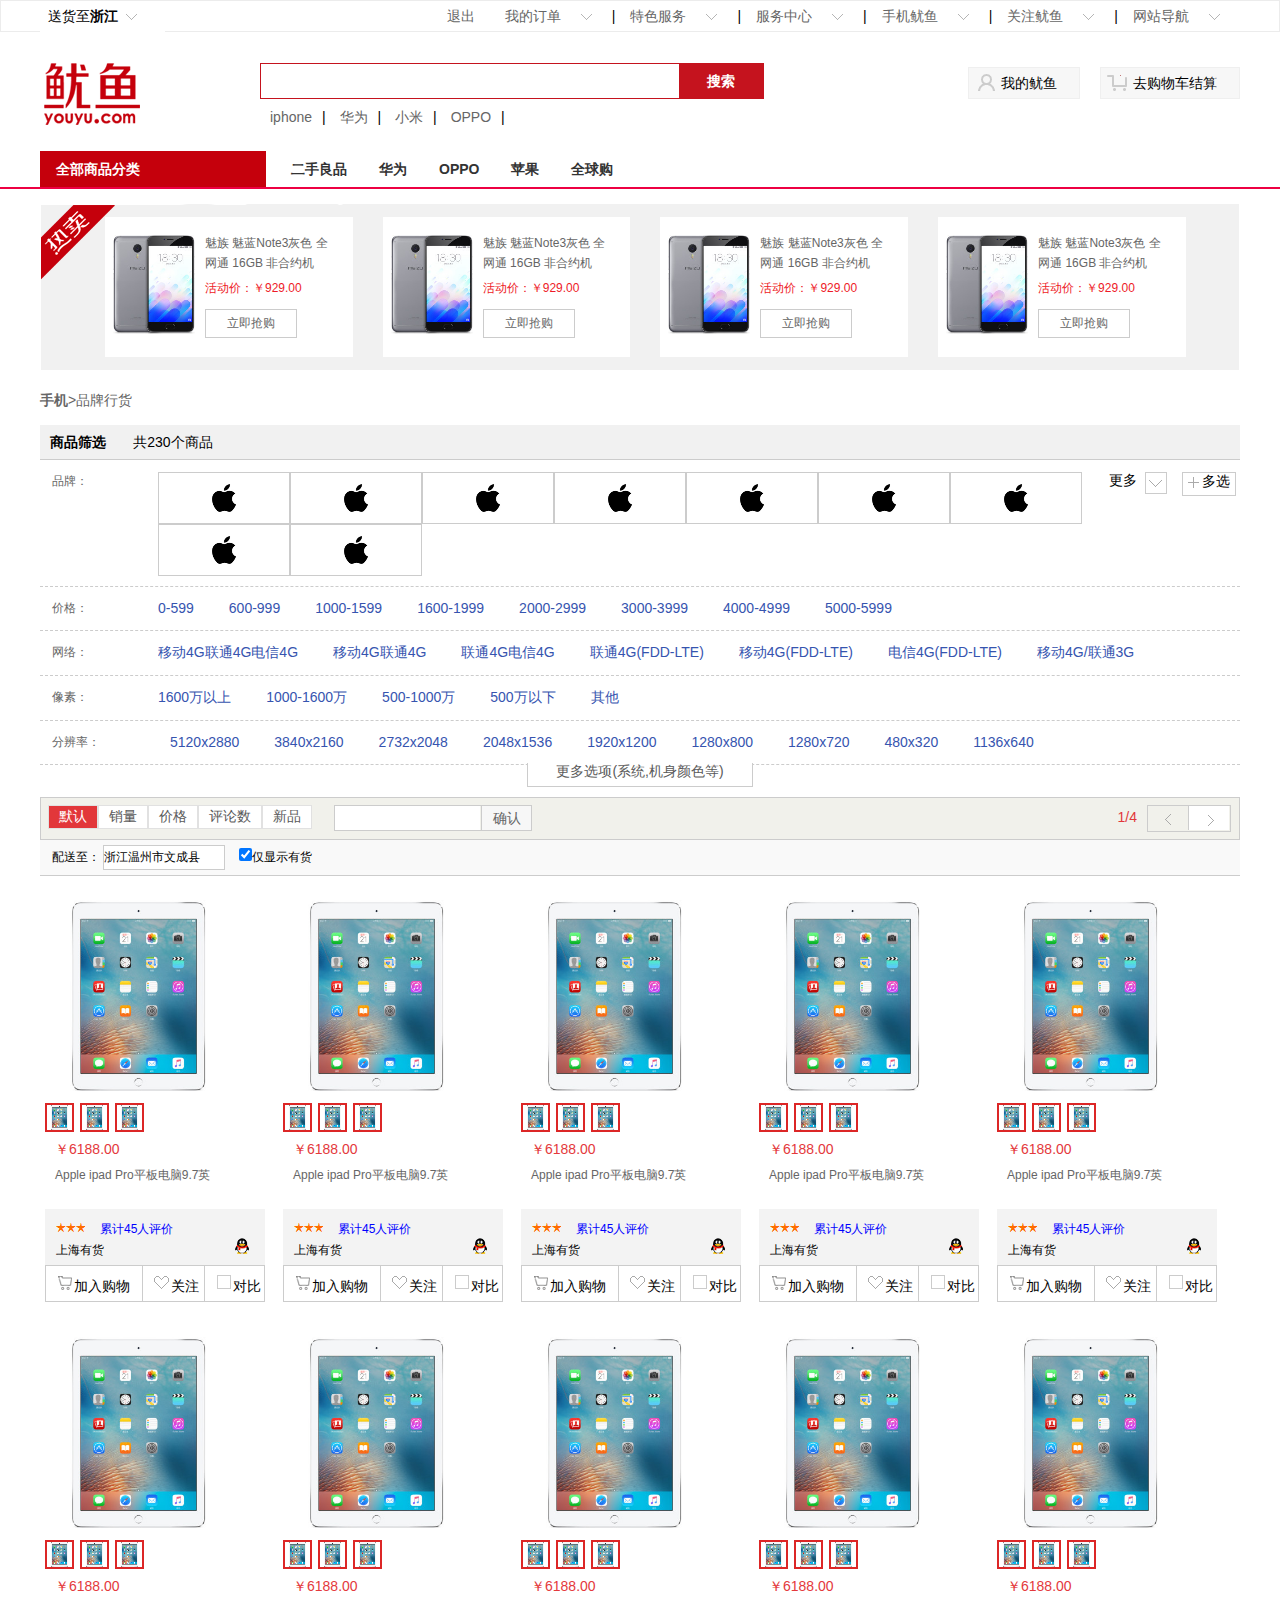
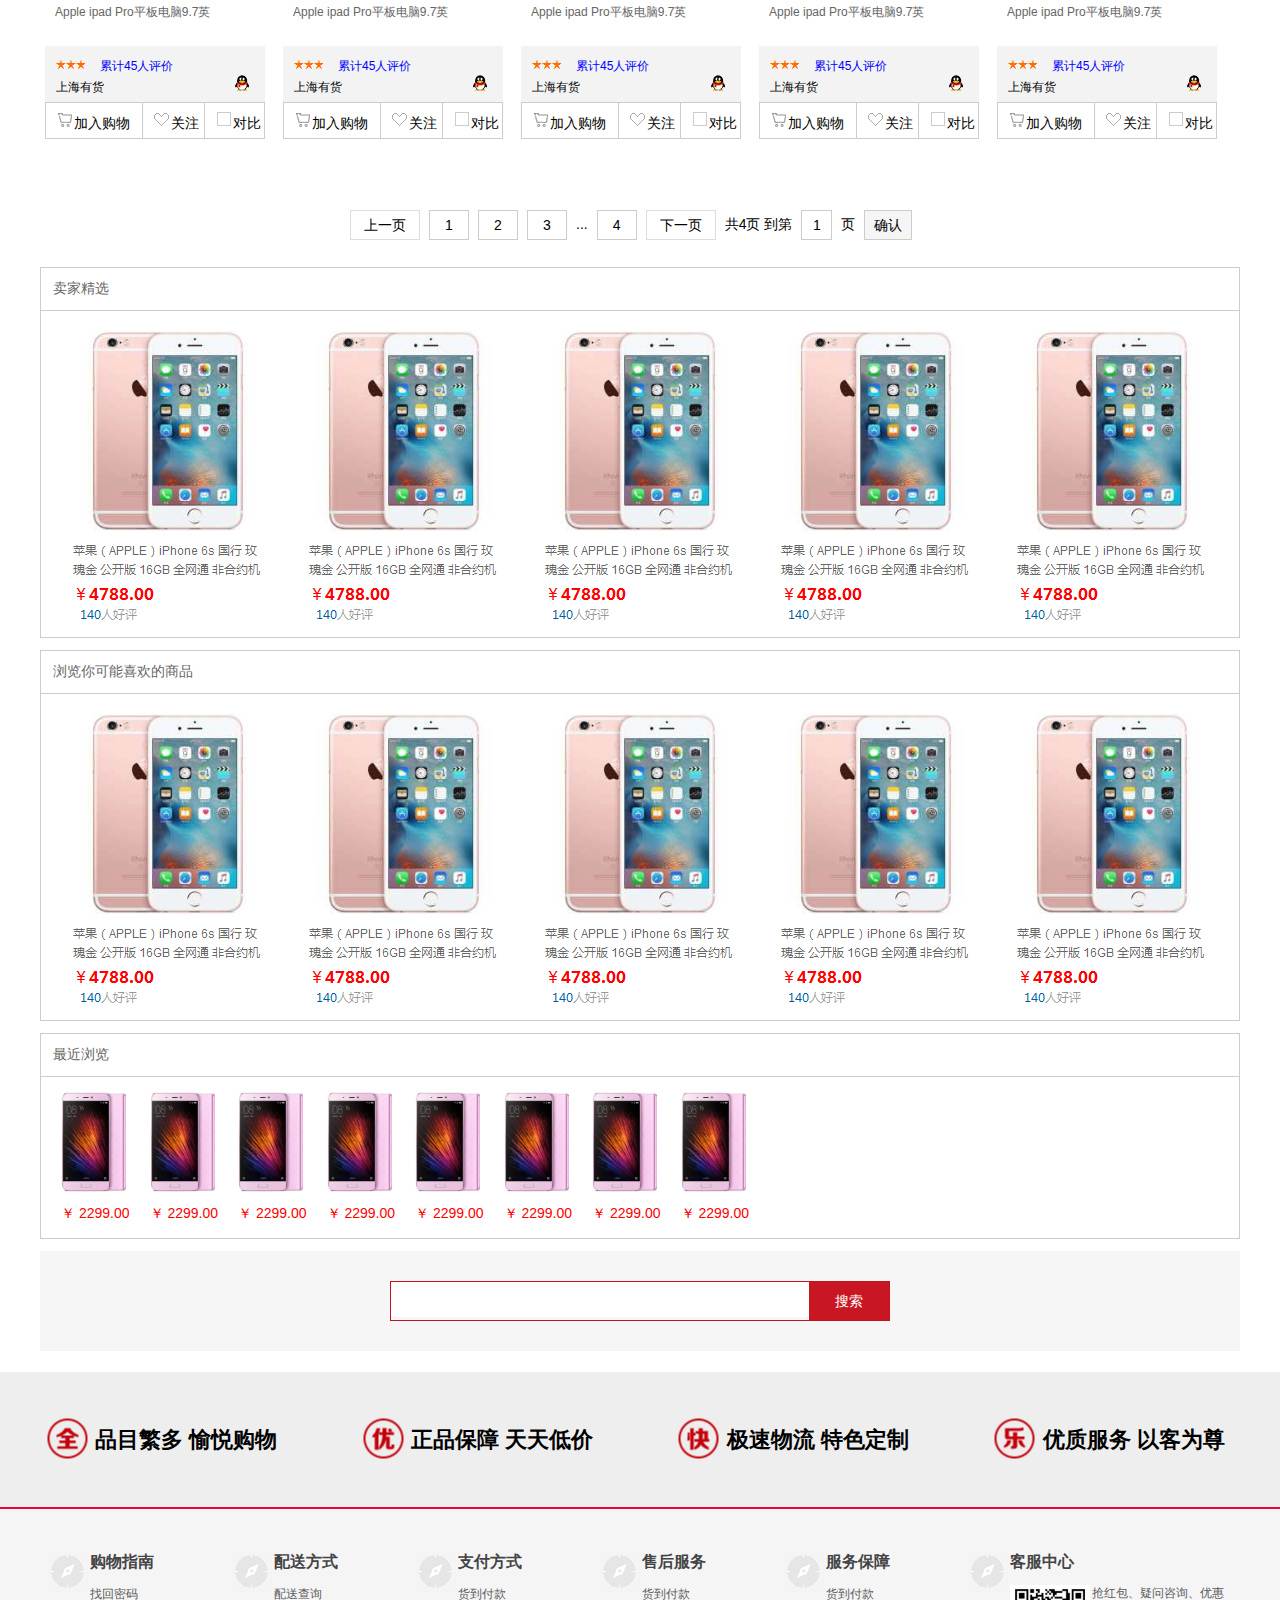
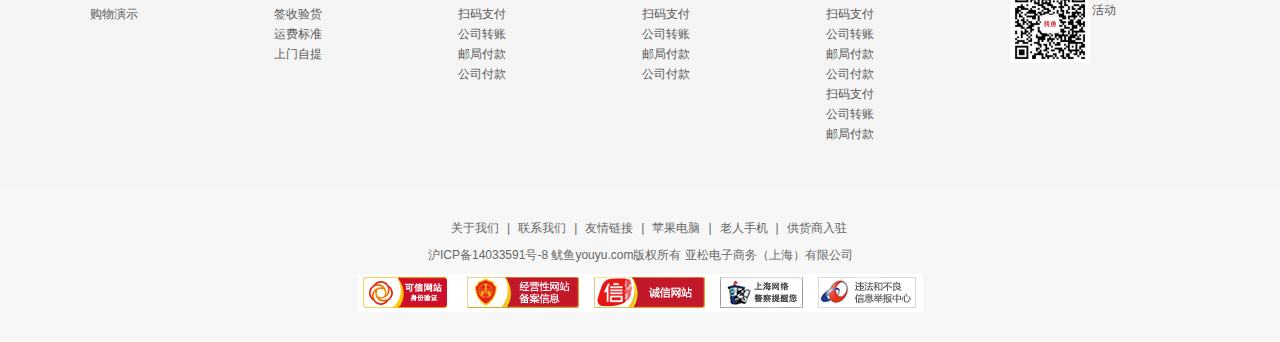
<file: liebiao.html>
<!DOCTYPE HTML PUBLIC "-//W3C//DTD HTML 4.01 Transitional//EN"
"http://www.w3.org/TR/html4/loose.dtd">
<html>
<head>
<meta http-equiv="Content-Type" content="text/html; charset=utf-8">
<title>鱿鱼网</title>
<link rel="stylesheet" href="main.css">
<link rel="stylesheet" href="reset.css">
</head>

<body>
	 <div class="top">
     	<div class="center">
        	<span class="ship">送货至<b>浙江</b>
            <span class="jt_down"></span>
            </span>
            <ul class="top_bars">
            	<li><a href="#">退出</a></li>
            	<li><a href="#">我的订单</a><span class="jt_down"></span>|</li>
            	<li><a href="#">特色服务</a><span class="jt_down"></span>|</li>
            	<li><a href="#">服务中心</a><span class="jt_down"></span>|</li>
            	<li><a href="#">手机鱿鱼</a><span class="jt_down"></span>|</li>
            	<li><a href="#">关注鱿鱼</a><span class="jt_down"></span>|</li>
            	<li><a href="#">网站导航</a><span class="jt_down"></span></li>
            </ul>
        </div>
     </div>
     <div class="header1">
        	<div class="header1_top">
        		<div class="logo"></div>
           	 	<div class="search">
                <div class="search_box">
                	<input type="text"><span>搜索</span>
                 </div>
                    <p><a href="#">iphone</a>|
                    <a href="#">华为</a>|
                    <a href="#">小米</a>|
                     <a href="#">OPPO</a>|
                    </p>
                </div>
           	 	<div class="right">
                <div class="myyy">
            	我的鱿鱼
                <span class="sj_down"></span>
             </div>
            <div class="tsc">
            	去购物车结算
                <span class="sj_right"></span>
            </div>
                </div>
            </div>
            <div class="header1_bottom">
            	<div class="nav">全部商品分类</div>
                <p>
                 <a href="#">二手良品</a>
                 <a href="#">华为</a>
                 <a href="#">OPPO</a>
                 <a href="#">苹果</a>
                 <a href="#">全球购</a>
                </p>
            </div>
     </div>
     <div class="content">
     	<div class="center">
        	<div class="content1">
            	<div class="nr1">
                	<dl>
                    <dd><img src="images/列表页/4-鱿鱼网列表页_03.png"></dd>
                    <dd>
                    	<ul>
                        	<li>魅族 魅蓝Note3灰色 全</li>
                            <li>网通 16GB 非合约机 </li>
                            <li class="h">活动价：￥929.00</li>
                            <li class="w"><a href="#">立即抢购</a></li>
                        </ul>
                    </dd>
                    </dl>
                </div>
                <div class="nr1">
                <dl>
                    <dd><img src="images/列表页/4-鱿鱼网列表页_03.png"></dd>
                    <dd>
                    	<ul>
                        	<li>魅族 魅蓝Note3灰色 全</li>
                            <li>网通 16GB 非合约机 </li>
                            <li class="h">活动价：￥929.00</li>
                           <li class="w"><a href="#">立即抢购</a></li>
                        </ul>
                    </dd>
                    </dl>
                </div>
                <div class="nr1">
                <dl>
                    <dd><img src="images/列表页/4-鱿鱼网列表页_03.png"></dd>
                    <dd>
                    	<ul>
                        	<li>魅族 魅蓝Note3灰色 全</li>
                            <li>网通 16GB 非合约机 </li>
                            <li class="h">活动价：￥929.00</li>
                           <li class="w"><a href="#">立即抢购</a></li>
                        </ul>
                    </dd>
                    </dl>
                </div>
                <div class="nr1">
                <dl>
                    <dd><img src="images/列表页/4-鱿鱼网列表页_03.png"></dd>
                    <dd>
                    	<ul>
                        	<li>魅族 魅蓝Note3灰色 全</li>
                            <li>网通 16GB 非合约机 </li>
                            <li class="h">活动价：￥929.00</li>
                            <li class="w"><a href="#">立即抢购</a></li>
                        </ul>
                    </dd>
                    </dl>
                </div>
            </div>
            
            <div class="content2"><b>手机</b>>品牌行货</div>
             <div class="content3"><b>商品筛选</b>&nbsp;&nbsp;&nbsp;&nbsp;&nbsp;&nbsp;&nbsp;共230个商品</div>
            <div class="content4">
            <div class="pp">品牌：</div>
           <ul class="logo">
           		<li class="a"><img src="images/列表页/fdg.png" alt=""></li>
                <li class="a"><img src="images/列表页/fdg.png" alt=""></li>
                <li class="a"><img src="images/列表页/fdg.png" alt=""></li>
                <li class="a"><img src="images/列表页/fdg.png" alt=""></li>
                <li class="a"><img src="images/列表页/fdg.png" alt=""></li>
                <li class="a"><img src="images/列表页/fdg.png" alt=""></li>
                <li class="a"><img src="images/列表页/fdg.png" alt=""></li>
             <li class="b">更多</li>
               <li class="c"><img src="images/列表页/4-鱿鱼网列表页_07.png" alt=""></li>
                <li class="d">多选</li>
                 <li class="a"><img src="images/列表页/fdg.png" alt=""></li>
                  <li class="a"><img src="images/列表页/fdg.png" alt=""></li>
           </ul>
            </div>
            <div class="content5">
            <div class="jg">价格：</div>
            <ul>
            	<li><a href="#">0-599</a></li>
                <li><a href="#">600-999</a></li>
                <li><a href="#">1000-1599</a></li>
                <li><a href="#">1600-1999</a></li>
                <li><a href="#">2000-2999</a></li>
                <li><a href="#">3000-3999</a></li>
                <li><a href="#">4000-4999</a></li>
                <li><a href="#">5000-5999</a></li>
            </ul>
            </div>
            <div class="content5">
            <div class="jg">网络：</div>
            <ul>
            	<li><a href="#">移动4G联通4G电信4G</a></li>
                <li><a href="#">移动4G联通4G</a></li>
                <li><a href="#">联通4G电信4G</a></li>
                <li><a href="#">联通4G(FDD-LTE)</a></li>
                <li><a href="#">移动4G(FDD-LTE)</a></li>
                <li><a href="#">电信4G(FDD-LTE)</a></li>
                <li><a href="#">移动4G/联通3G</a></li>
            </ul>
            </div>
             <div class="content5">
            <div class="jg">像素：</div>
            <ul>
            	<li><a href="#">1600万以上</a></li>
                <li><a href="#">1000-1600万</a></li>
                <li><a href="#">500-1000万</a></li>
                <li><a href="#">500万以下</a></li>
                <li><a href="#">其他</a></li>
               
            </ul>
            </div>
              <div class="content5">
            <div class="jg">分辨率：</div>
            <ul>
            	<li><a href="#">5120x2880</a></li>
                <li><a href="#">3840x2160</a></li>
                <li><a href="#">2732x2048</a></li>
                <li><a href="#">2048x1536</a></li>
                <li><a href="#">1920x1200</a></li>
                 <li><a href="#">1280x800</a></li>
                <li><a href="#">1280x720</a></li>
                <li><a href="#">480x320</a></li>
                  <li><a href="#">1136x640</a></li>
            </ul>
            </div>
            <div class="content5_x">
            	<div class="gd">更多选项(系统,机身颜色等)</div>
            </div>
            <div class="content6">
            	<div class="b"><a href="#">默认</a></div>
                <div class="a"><a href="#">销量</a></div>
               <div class="a"><a href="#">价格</a></div>
               <div class="a"><a href="#">评论数</a></div>
                <div class="a"><a href="#">新品</a></div>
                <div class="box">
                	<input type="text"><span><a href="#">确认</a></span>
                </div>
                 <div class="right">
                 <span class="a"><img src="images/列表页/4-鱿鱼网列表页_14.png" ></span>
                 <span class="b"><img src="images/列表页/4-鱿鱼网列表页_11.png" ></span>
                 </div>
                 
                <div class="right1">1/4</div>
               
            </div>
            <div class="content7">配送至：
            	<span>浙江温州市文成县</span>
            	<input type="checkbox" checked style="border-color:#F00">仅显示有货
            </div>
            <div class="content8">
            <ul class="s">
            	<li>
                	<div class="a"><img src="images/列表页/4-鱿鱼网列表页_19.png"></div>
                    <div class="b"><img src="images/列表页/4-鱿鱼网列表页_23.png"><img src="images/列表页/4-鱿鱼网列表页_23.png"><img src="images/列表页/4-鱿鱼网列表页_23.png"></div>
                    <h1>￥6188.00</h1>
                    <h2>Apple ipad Pro平板电脑9.7英</h2>
                    <div class="k">
                    	<dl >
                        	<dd ><img  class="a" src="images/列表页/4-鱿鱼网列表页_30.png"><span>累计45人评价</span></dd>
                            <dd >上海有货<a class="qe"href="#"><img src="images/列表页/4-鱿鱼网列表页_34.png"></a></dd>
                        </dl>
                    </div>
                    <div class="x">
                    	<ul class="x_box">
                        	<li class="q a"><img src="images/列表页/4-鱿鱼网列表页_38.png" >加入购物车</li>
                            <li class="q b"><img src="images/列表页/4-鱿鱼网列表页_41.png">关注</li>
                            <li class="q c"><img src="images/列表页/4-鱿鱼网列表页_44.png">对比</li>
                        </ul>
                    </div>
                </li>
                <li>
                	<div class="a"><img src="images/列表页/4-鱿鱼网列表页_19.png"></div>
                    <div class="b"><img src="images/列表页/4-鱿鱼网列表页_23.png"><img src="images/列表页/4-鱿鱼网列表页_23.png"><img src="images/列表页/4-鱿鱼网列表页_23.png"></div>
                    <h1>￥6188.00</h1>
                    <h2>Apple ipad Pro平板电脑9.7英</h2>
                    <div class="k">
                    	<dl >
                        	<dd ><img  class="a" src="images/列表页/4-鱿鱼网列表页_30.png"><span>累计45人评价</span></dd>
                            <dd >上海有货<a class="qe"href="#"><img src="images/列表页/4-鱿鱼网列表页_34.png"></a></dd>
                        </dl>
                    </div>
                    <div class="x">
                    	<ul class="x_box">
                        	<li class="q a"><img src="images/列表页/4-鱿鱼网列表页_38.png" >加入购物车</li>
                            <li class="q b"><img src="images/列表页/4-鱿鱼网列表页_41.png">关注</li>
                            <li class="q c"><img src="images/列表页/4-鱿鱼网列表页_44.png">对比</li>
                        </ul>
                    </div>
                </li>
                <li>
                	<div class="a"><img src="images/列表页/4-鱿鱼网列表页_19.png"></div>
                    <div class="b"><img src="images/列表页/4-鱿鱼网列表页_23.png"><img src="images/列表页/4-鱿鱼网列表页_23.png"><img src="images/列表页/4-鱿鱼网列表页_23.png"></div>
                    <h1>￥6188.00</h1>
                    <h2>Apple ipad Pro平板电脑9.7英</h2>
                    <div class="k">
                    	<dl >
                        	<dd ><img  class="a" src="images/列表页/4-鱿鱼网列表页_30.png"><span>累计45人评价</span></dd>
                            <dd >上海有货<a class="qe"href="#"><img src="images/列表页/4-鱿鱼网列表页_34.png"></a></dd>
                        </dl>
                    </div>
                    <div class="x">
                    	<ul class="x_box">
                        	<li class="q a"><img src="images/列表页/4-鱿鱼网列表页_38.png" >加入购物车</li>
                            <li class="q b"><img src="images/列表页/4-鱿鱼网列表页_41.png">关注</li>
                            <li class="q c"><img src="images/列表页/4-鱿鱼网列表页_44.png">对比</li>
                        </ul>
                    </div>
                </li>
                <li>
                	<div class="a"><img src="images/列表页/4-鱿鱼网列表页_19.png"></div>
                    <div class="b"><img src="images/列表页/4-鱿鱼网列表页_23.png"><img src="images/列表页/4-鱿鱼网列表页_23.png"><img src="images/列表页/4-鱿鱼网列表页_23.png"></div>
                    <h1>￥6188.00</h1>
                    <h2>Apple ipad Pro平板电脑9.7英</h2>
                    <div class="k">
                    	<dl >
                        	<dd ><img  class="a" src="images/列表页/4-鱿鱼网列表页_30.png"><span>累计45人评价</span></dd>
                            <dd >上海有货<a class="qe"href="#"><img src="images/列表页/4-鱿鱼网列表页_34.png"></a></dd>
                        </dl>
                    </div>
                    <div class="x">
                    	<ul class="x_box">
                        	<li class="q a"><img src="images/列表页/4-鱿鱼网列表页_38.png" >加入购物车</li>
                            <li class="q b"><img src="images/列表页/4-鱿鱼网列表页_41.png">关注</li>
                            <li class="q c"><img src="images/列表页/4-鱿鱼网列表页_44.png">对比</li>
                        </ul>
                    </div>
                </li>
                <li>
                	<div class="a"><img src="images/列表页/4-鱿鱼网列表页_19.png"></div>
                    <div class="b"><img src="images/列表页/4-鱿鱼网列表页_23.png"><img src="images/列表页/4-鱿鱼网列表页_23.png"><img src="images/列表页/4-鱿鱼网列表页_23.png"></div>
                    <h1>￥6188.00</h1>
                    <h2>Apple ipad Pro平板电脑9.7英</h2>
                    <div class="k">
                    	<dl >
                        	<dd ><img  class="a" src="images/列表页/4-鱿鱼网列表页_30.png"><span>累计45人评价</span></dd>
                            <dd >上海有货<a class="qe"href="#"><img src="images/列表页/4-鱿鱼网列表页_34.png"></a></dd>
                        </dl>
                    </div>
                    <div class="x">
                    	<ul class="x_box">
                        	<li class="q a"><img src="images/列表页/4-鱿鱼网列表页_38.png" >加入购物车</li>
                            <li class="q b"><img src="images/列表页/4-鱿鱼网列表页_41.png">关注</li>
                            <li class="q c"><img src="images/列表页/4-鱿鱼网列表页_44.png">对比</li>
                        </ul>
                    </div>
                </li>
                <li>
                	<div class="a"><img src="images/列表页/4-鱿鱼网列表页_19.png"></div>
                    <div class="b"><img src="images/列表页/4-鱿鱼网列表页_23.png"><img src="images/列表页/4-鱿鱼网列表页_23.png"><img src="images/列表页/4-鱿鱼网列表页_23.png"></div>
                    <h1>￥6188.00</h1>
                    <h2>Apple ipad Pro平板电脑9.7英</h2>
                    <div class="k">
                    	<dl >
                        	<dd ><img  class="a" src="images/列表页/4-鱿鱼网列表页_30.png"><span>累计45人评价</span></dd>
                            <dd >上海有货<a class="qe"href="#"><img src="images/列表页/4-鱿鱼网列表页_34.png"></a></dd>
                        </dl>
                    </div>
                    <div class="x">
                    	<ul class="x_box">
                        	<li class="q a"><img src="images/列表页/4-鱿鱼网列表页_38.png" >加入购物车</li>
                            <li class="q b"><img src="images/列表页/4-鱿鱼网列表页_41.png">关注</li>
                            <li class="q c"><img src="images/列表页/4-鱿鱼网列表页_44.png">对比</li>
                        </ul>
                    </div>
                </li>
                <li>
                	<div class="a"><img src="images/列表页/4-鱿鱼网列表页_19.png"></div>
                    <div class="b"><img src="images/列表页/4-鱿鱼网列表页_23.png"><img src="images/列表页/4-鱿鱼网列表页_23.png"><img src="images/列表页/4-鱿鱼网列表页_23.png"></div>
                    <h1>￥6188.00</h1>
                    <h2>Apple ipad Pro平板电脑9.7英</h2>
                    <div class="k">
                    	<dl >
                        	<dd ><img  class="a" src="images/列表页/4-鱿鱼网列表页_30.png"><span>累计45人评价</span></dd>
                            <dd >上海有货<a class="qe"href="#"><img src="images/列表页/4-鱿鱼网列表页_34.png"></a></dd>
                        </dl>
                    </div>
                    <div class="x">
                    	<ul class="x_box">
                        	<li class="q a"><img src="images/列表页/4-鱿鱼网列表页_38.png" >加入购物车</li>
                            <li class="q b"><img src="images/列表页/4-鱿鱼网列表页_41.png">关注</li>
                            <li class="q c"><img src="images/列表页/4-鱿鱼网列表页_44.png">对比</li>
                        </ul>
                    </div>
                </li>
                <li>
                	<div class="a"><img src="images/列表页/4-鱿鱼网列表页_19.png"></div>
                    <div class="b"><img src="images/列表页/4-鱿鱼网列表页_23.png"><img src="images/列表页/4-鱿鱼网列表页_23.png"><img src="images/列表页/4-鱿鱼网列表页_23.png"></div>
                    <h1>￥6188.00</h1>
                    <h2>Apple ipad Pro平板电脑9.7英</h2>
                    <div class="k">
                    	<dl >
                        	<dd ><img  class="a" src="images/列表页/4-鱿鱼网列表页_30.png"><span>累计45人评价</span></dd>
                            <dd >上海有货<a class="qe"href="#"><img src="images/列表页/4-鱿鱼网列表页_34.png"></a></dd>
                        </dl>
                    </div>
                    <div class="x">
                    	<ul class="x_box">
                        	<li class="q a"><img src="images/列表页/4-鱿鱼网列表页_38.png" >加入购物车</li>
                            <li class="q b"><img src="images/列表页/4-鱿鱼网列表页_41.png">关注</li>
                            <li class="q c"><img src="images/列表页/4-鱿鱼网列表页_44.png">对比</li>
                        </ul>
                    </div>
                </li>
                <li>
                	<div class="a"><img src="images/列表页/4-鱿鱼网列表页_19.png"></div>
                    <div class="b"><img src="images/列表页/4-鱿鱼网列表页_23.png"><img src="images/列表页/4-鱿鱼网列表页_23.png"><img src="images/列表页/4-鱿鱼网列表页_23.png"></div>
                    <h1>￥6188.00</h1>
                    <h2>Apple ipad Pro平板电脑9.7英</h2>
                    <div class="k">
                    	<dl >
                        	<dd ><img  class="a" src="images/列表页/4-鱿鱼网列表页_30.png"><span>累计45人评价</span></dd>
                            <dd >上海有货<a class="qe"href="#"><img src="images/列表页/4-鱿鱼网列表页_34.png"></a></dd>
                        </dl>
                    </div>
                    <div class="x">
                    	<ul class="x_box">
                        	<li class="q a"><img src="images/列表页/4-鱿鱼网列表页_38.png" >加入购物车</li>
                            <li class="q b"><img src="images/列表页/4-鱿鱼网列表页_41.png">关注</li>
                            <li class="q c"><img src="images/列表页/4-鱿鱼网列表页_44.png">对比</li>
                        </ul>
                    </div>
                </li>
                <li>
                	<div class="a"><img src="images/列表页/4-鱿鱼网列表页_19.png"></div>
                    <div class="b"><img src="images/列表页/4-鱿鱼网列表页_23.png"><img src="images/列表页/4-鱿鱼网列表页_23.png"><img src="images/列表页/4-鱿鱼网列表页_23.png"></div>
                    <h1>￥6188.00</h1>
                    <h2>Apple ipad Pro平板电脑9.7英</h2>
                    <div class="k">
                    	<dl >
                        	<dd ><img  class="a" src="images/列表页/4-鱿鱼网列表页_30.png"><span>累计45人评价</span></dd>
                            <dd >上海有货<a class="qe"href="#"><img src="images/列表页/4-鱿鱼网列表页_34.png"></a></dd>
                        </dl>
                    </div>
                    <div class="x">
                    	<ul class="x_box">
                        	<li class="q a"><img src="images/列表页/4-鱿鱼网列表页_38.png" >加入购物车</li>
                            <li class="q b"><img src="images/列表页/4-鱿鱼网列表页_41.png">关注</li>
                            <li class="q c"><img src="images/列表页/4-鱿鱼网列表页_44.png">对比</li>
                        </ul>
                    </div>
                </li>
               
            </ul>
            </div>
           <div class="content9">
           		<ul>
                	<li class="a">上一页</li>
                    <li class="b">1</li>
                    <li class="b">2</li>
                    <li class="b">3</li>
                    <li class="c">...</li>
                    <li class="b">4</li>
                    <li class="a">下一页</li>
                    <li class="d">共4页 到第</li>
                    <li class="e">1</li>
                    <li class="d">页</li>
                    <li class="f">确认</li>
                </ul>
           </div>
           <div class="content10">
           <h1>卖家精选</h1>
           <dl>
           		<dd>
                <img src="images/列表页/E-_作业_作业站点_youyu_images_列表页_4-鱿鱼网列表页_50_03.png" >
                </dd>
                <dd>
                  <img src="images/列表页/E-_作业_作业站点_youyu_images_列表页_4-鱿鱼网列表页_50_03.png" >
                </dd>
                <dd>
                 <img src="images/列表页/E-_作业_作业站点_youyu_images_列表页_4-鱿鱼网列表页_50_03.png" >
                </dd>
                <dd>
                 <img src="images/列表页/E-_作业_作业站点_youyu_images_列表页_4-鱿鱼网列表页_50_03.png" >
                </dd>
                <dd>
                  <img src="images/列表页/E-_作业_作业站点_youyu_images_列表页_4-鱿鱼网列表页_50_03.png" >
                </dd>
           </dl>
           </div>
            <div class="content10">
           <h1>浏览你可能喜欢的商品</h1>
           <dl>
           		<dd>
                <img src="images/列表页/E-_作业_作业站点_youyu_images_列表页_4-鱿鱼网列表页_50_03.png" >
                </dd>
                <dd>
                  <img src="images/列表页/E-_作业_作业站点_youyu_images_列表页_4-鱿鱼网列表页_50_03.png" >
                </dd>
                <dd>
                 <img src="images/列表页/E-_作业_作业站点_youyu_images_列表页_4-鱿鱼网列表页_50_03.png" >
                </dd>
                <dd>
                 <img src="images/列表页/E-_作业_作业站点_youyu_images_列表页_4-鱿鱼网列表页_50_03.png" >
                </dd>
                <dd>
                  <img src="images/列表页/E-_作业_作业站点_youyu_images_列表页_4-鱿鱼网列表页_50_03.png" >
                </dd>
           </dl>
           </div>
           <div class="content11">
           	 <h1>最近浏览</h1>
             <div><img src="images/列表页/4-鱿鱼网列表页_54.png" ><p>￥ 2299.00</p></div>
              <div><img src="images/列表页/4-鱿鱼网列表页_54.png" ><p>￥ 2299.00</p></div>
               <div><img src="images/列表页/4-鱿鱼网列表页_54.png" ><p>￥ 2299.00</p></div>
                <div><img src="images/列表页/4-鱿鱼网列表页_54.png" ><p>￥ 2299.00</p></div>
                 <div><img src="images/列表页/4-鱿鱼网列表页_54.png" ><p>￥ 2299.00</p></div>
                  <div><img src="images/列表页/4-鱿鱼网列表页_54.png" ><p>￥ 2299.00</p></div>
                   <div><img src="images/列表页/4-鱿鱼网列表页_54.png" ><p>￥ 2299.00</p></div>
                    <div><img src="images/列表页/4-鱿鱼网列表页_54.png" ><p>￥ 2299.00</p></div>
           </div>
           <div class="content12">
           <div class="box">
           	<input type="text"><span>搜索</span>
            </div>
           </div>
        </div>
     </div>
      <div class="footer1">
     	<div class="center">
        <ul class="wb">
        	<li class="e"><span class="a"></span>品目繁多 愉悦购物</li>
        	<li  class="e"><span class="b"></span>正品保障 天天低价</li>
        	<li class="e"><span class="c"></span>极速物流 特色定制</li>
        	<li><span class="d"></span>优质服务 以客为尊</li>
        </ul>
        </div>
     </div> 
     <div class="footer2">
       <div class="center">
       	<ul>
        	<li class="aa">
            	<img src="images/icons/icon_1_43.png" >
                <ul class="gowu">
                <li><h1>购物指南</h1></li>
                <li>找回密码</li>
                <li>购物演示</li>
                </ul>
              
            </li>
        	<li class="bb"></li>
        	<li class="aa">
            <img src="images/icons/icon_1_43.png" >
                <ul class="gowu">
                <li><h1>配送方式</h1></li>
                <li>配送查询</li>
                <li>签收验货</li>
                   <li>运费标准</li>
                <li>上门自提</li>
                </ul></li>
        	<li class="bb"></li>
        	<li class="aa">
            <img src="images/icons/icon_1_43.png" >
                <ul class="gowu">
                <li><h1>支付方式</h1></li>
               <li>货到付款</li>
                <li>扫码支付</li>
                   <li>公司转账</li>
                <li>邮局付款</li>
                <li>公司付款</li>
                </ul>
            </li>
        	<li class="bb"></li>
        	<li class="aa">
            <img src="images/icons/icon_1_43.png" >
                <ul class="gowu">
                <li><h1>售后服务</h1></li>
                <li>货到付款</li>
                <li>扫码支付</li>
                   <li>公司转账</li>
                <li>邮局付款</li>
                <li>公司付款</li>
                </ul>
            </li>
        	<li class="bb"></li>
        	<li class="aa">
            <img src="images/icons/icon_1_43.png" >
                <ul class="gowu">
                <li><h1>服务保障</h1></li>
                <li>货到付款</li>
                <li>扫码支付</li>
                   <li>公司转账</li>
                <li>邮局付款</li>
                <li>公司付款</li>
                <li>扫码支付</li>
                   <li>公司转账</li>
                <li>邮局付款</li>
                </ul>
            </li>
        	<li class="bb"></li>
        	<li class="cc">
            <img src="images/icons/icon_1_43.png" >
                <ul class="gowu">
                <li><h1>客服中心</h1></li>
                <li><img src="images/QRCodes.png">抢红包、疑问咨询、优惠<br>活动</li>
                </ul>
            </li></li>
        </ul>
       </div>
       </div>
       <div class="footer3">
       	<div class="center">
        <ul>
        <li class="s"><a href="#">关于我们</a>|<a href="#">联系我们</a>|<a href="#">友情链接</a>|<a href="#">苹果电脑</a>|<a href="#">老人手机</a>|<a href="#">供货商入驻</a></li>
        <li class="z">沪ICP备14033591号-8 鱿鱼youyu.com版权所有 亚松电子商务（上海）有限公司</li>
        <li class="x"> <img src="images/police.png"></li>
        </ul>
        </div>
       </div>
</body>
</html>
</file>
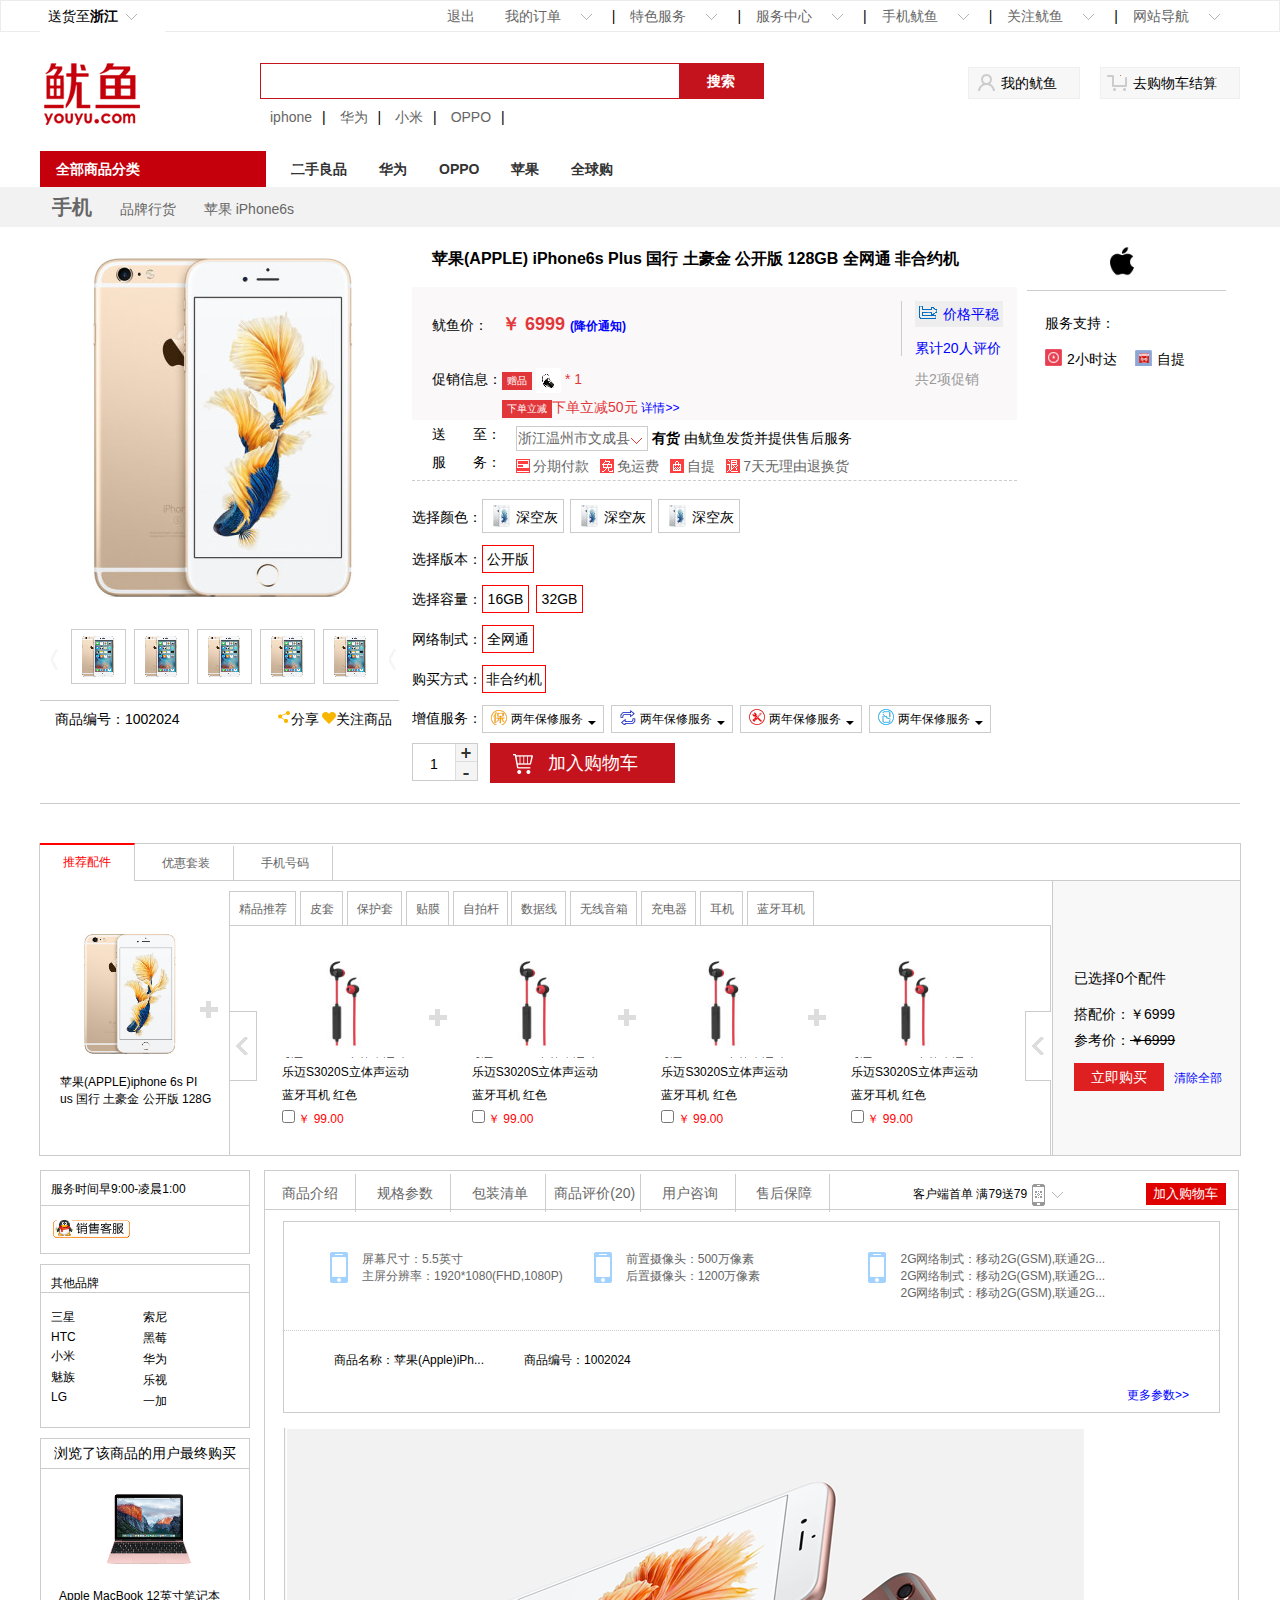
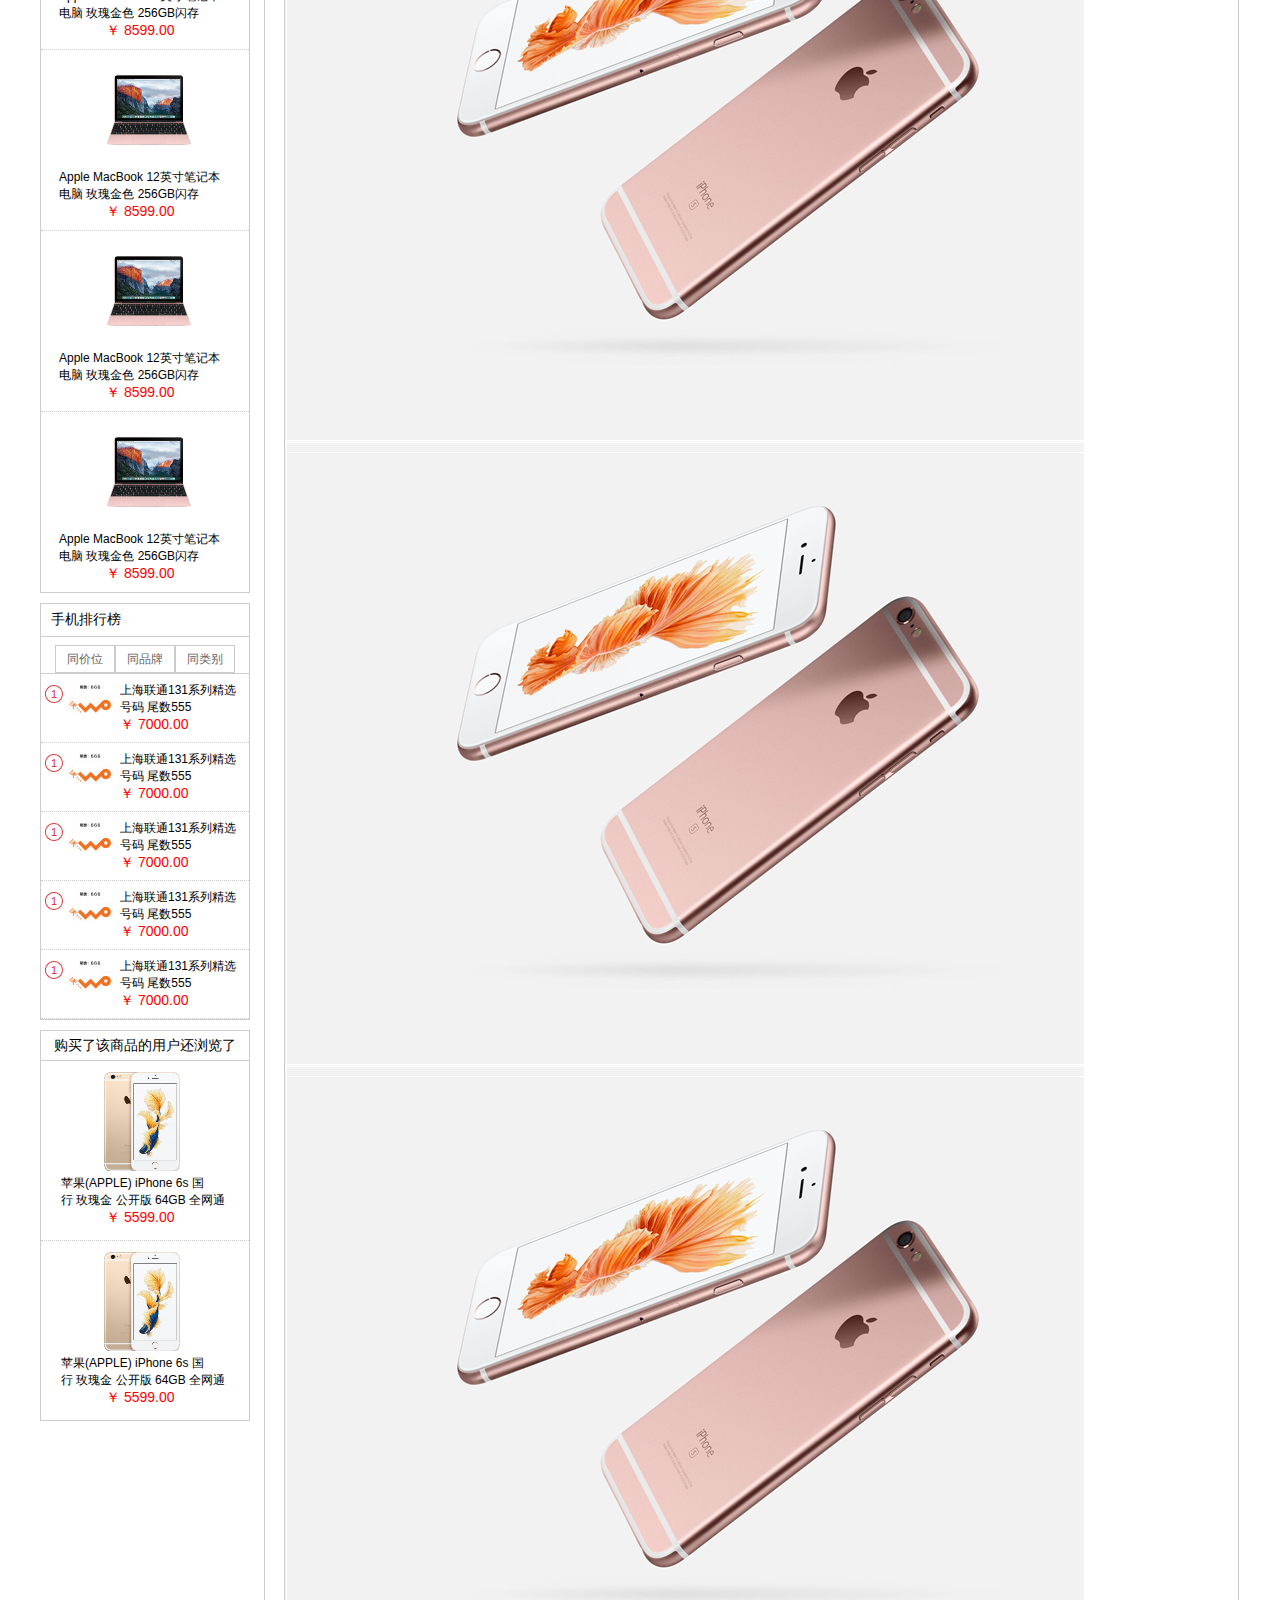
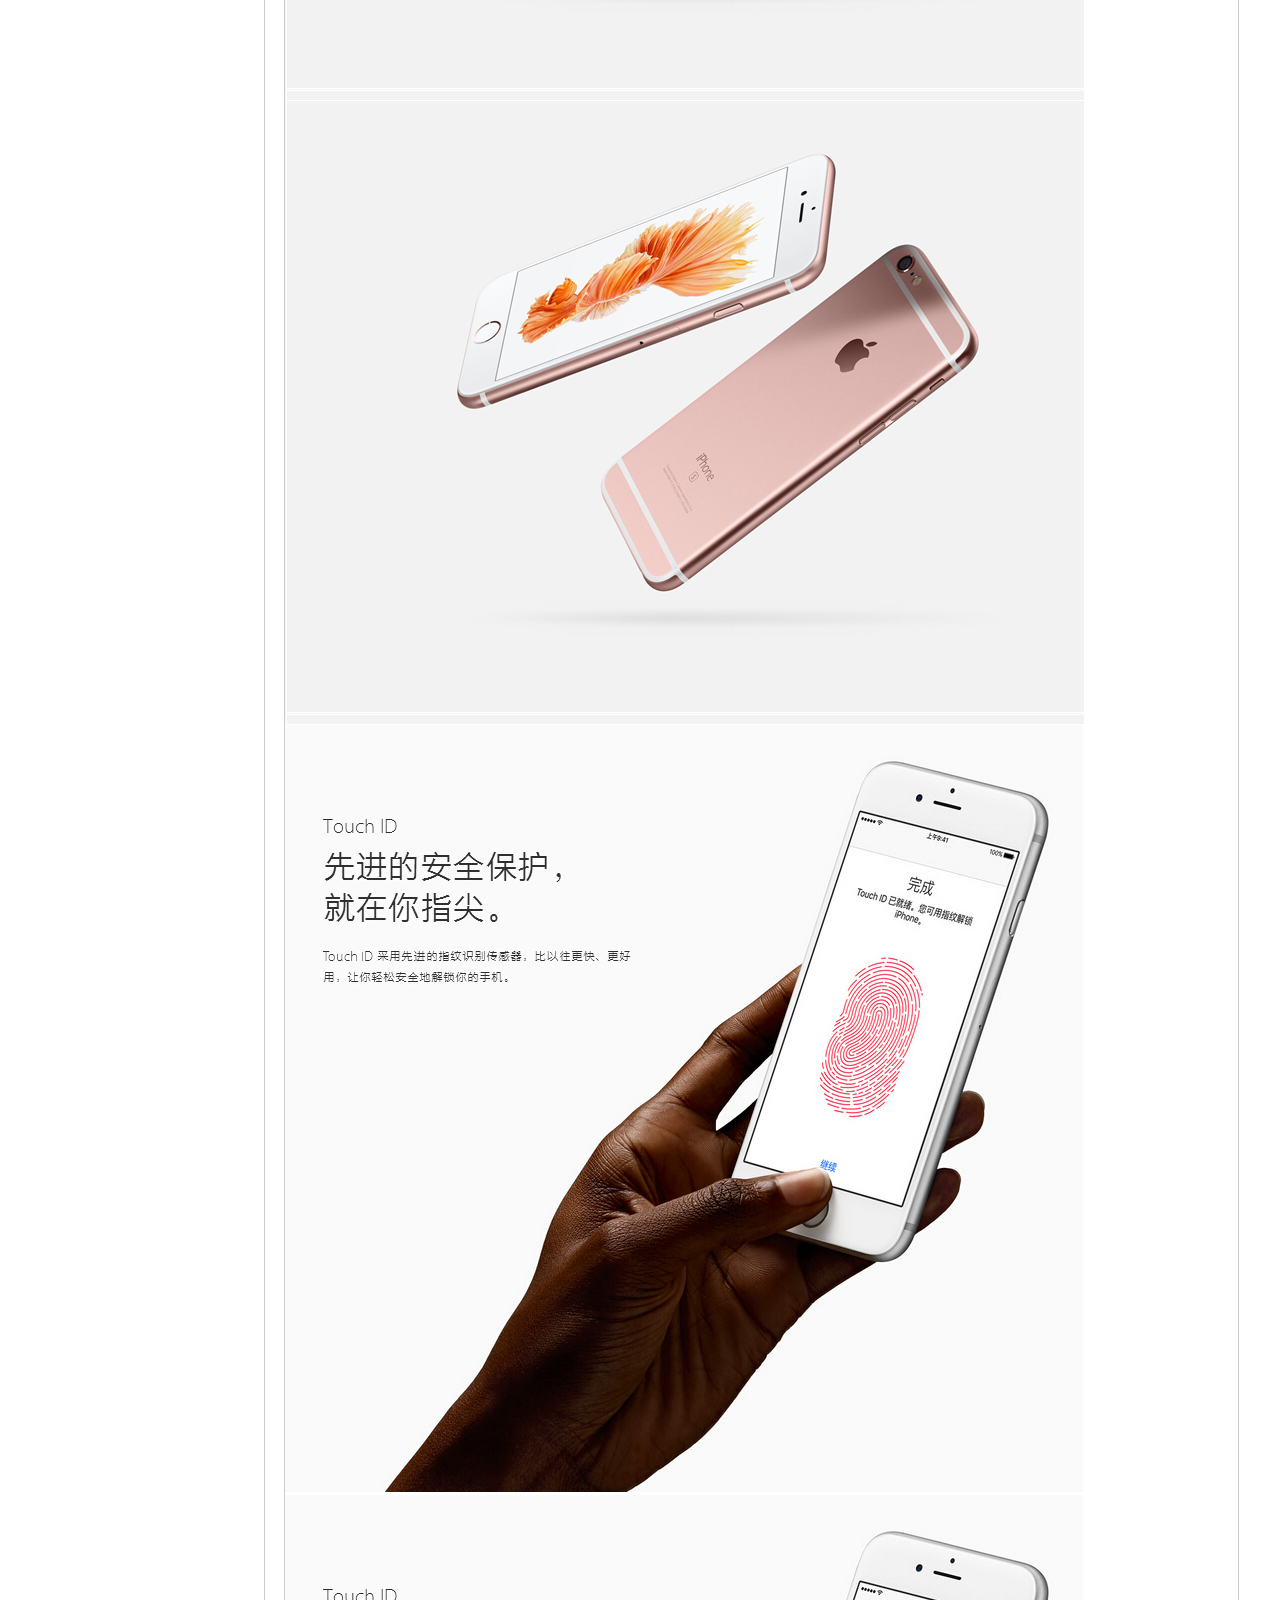
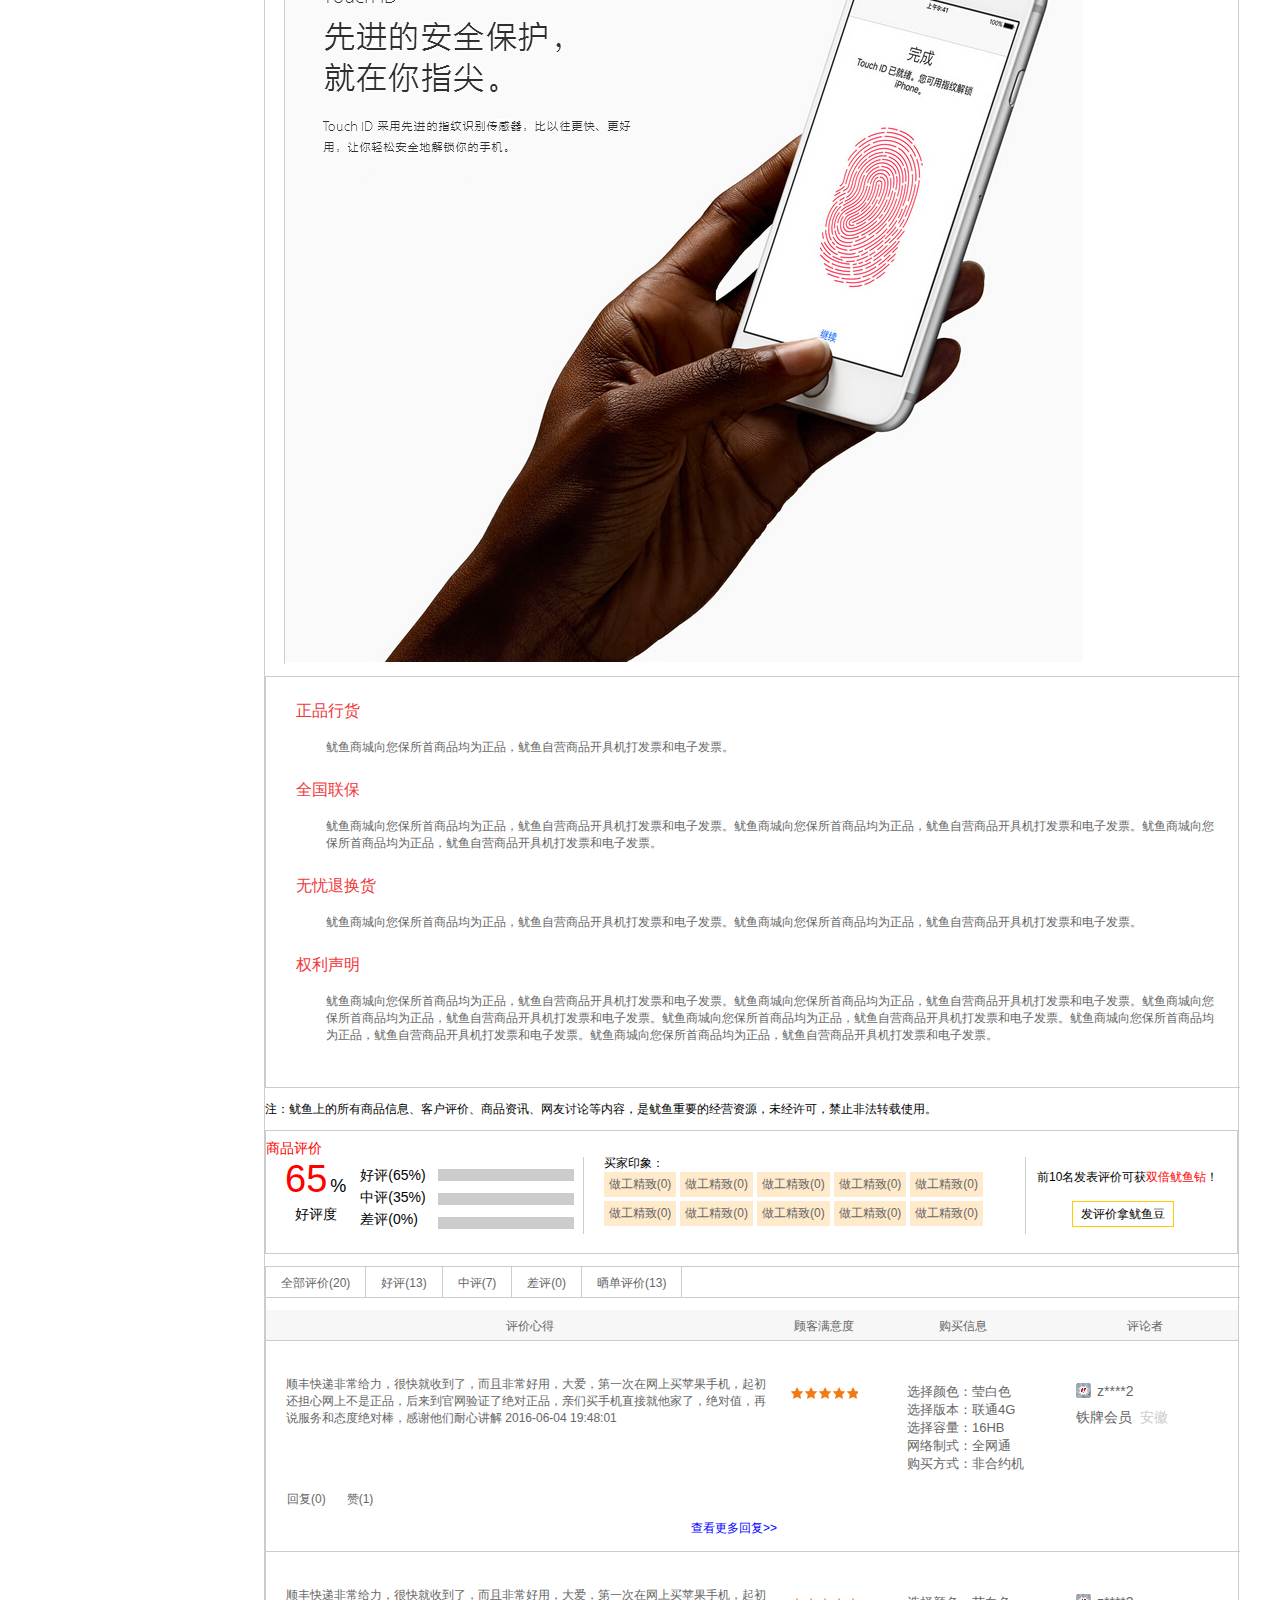
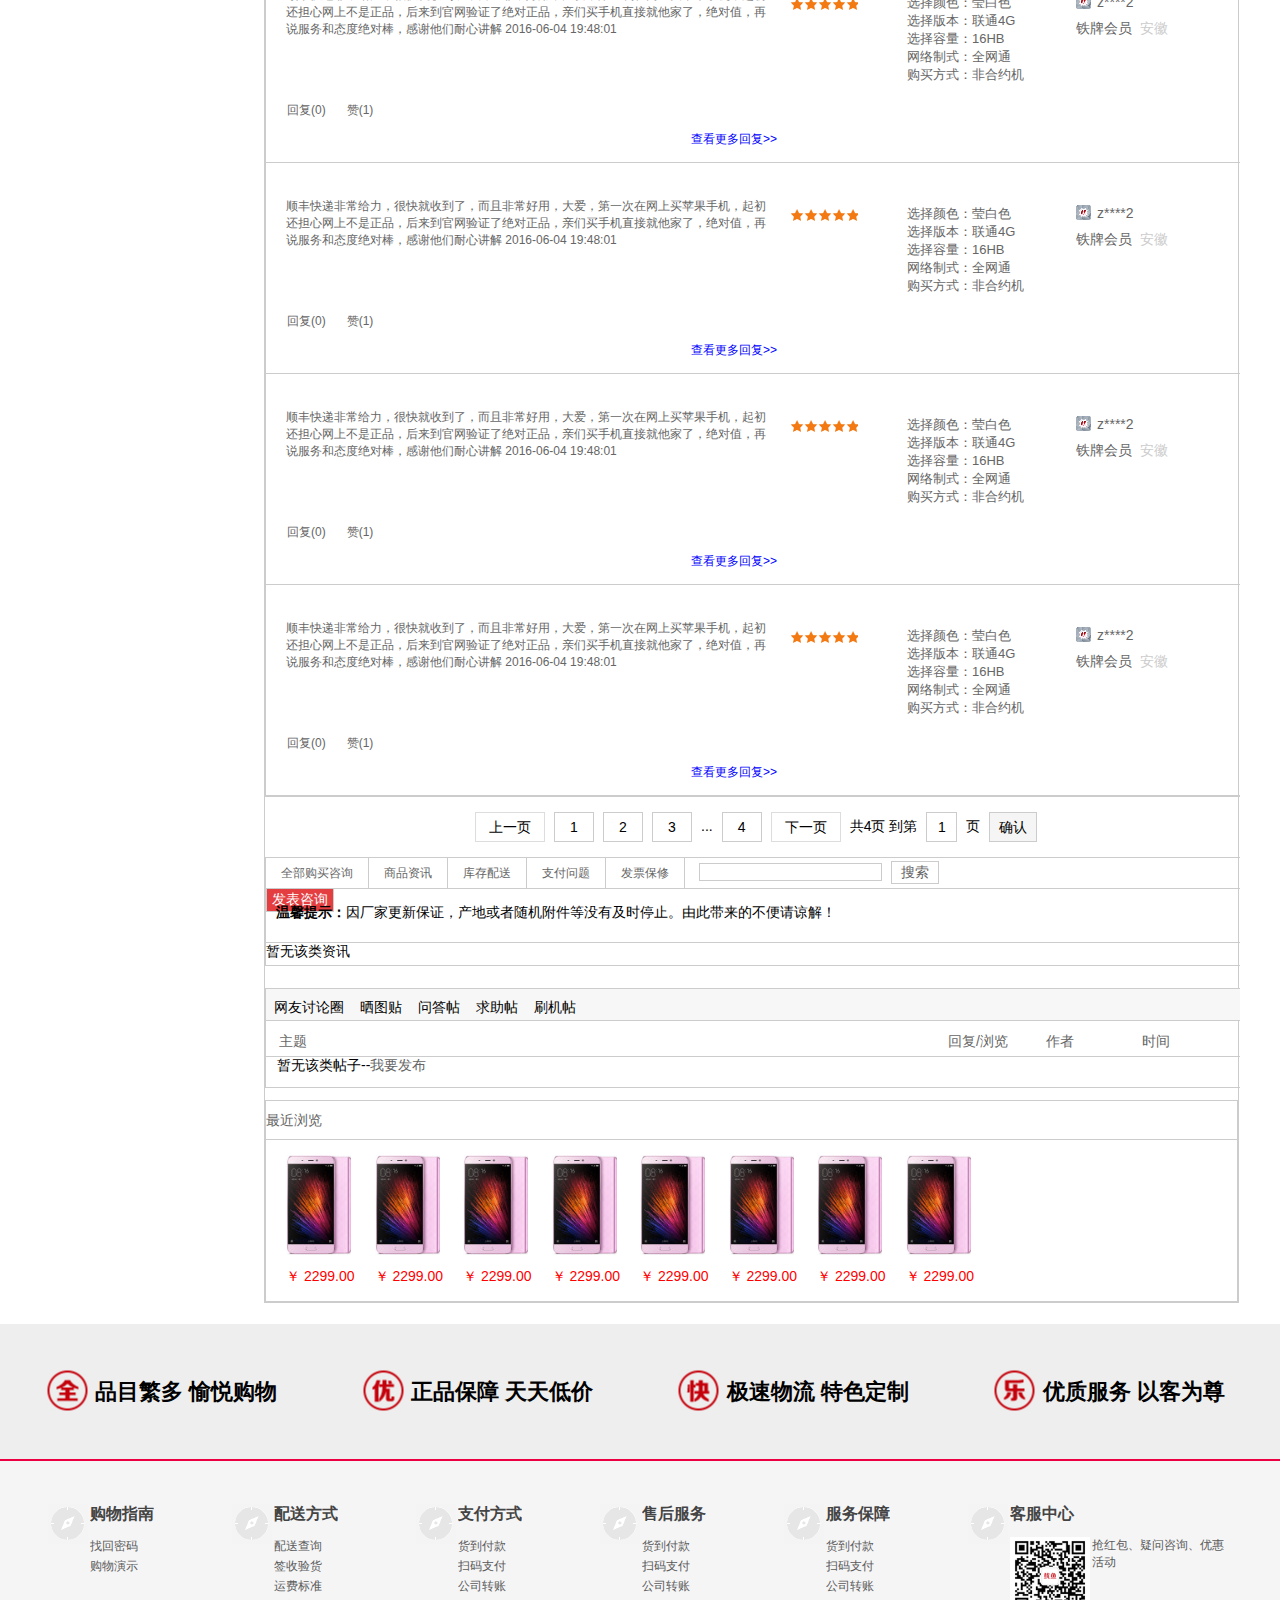
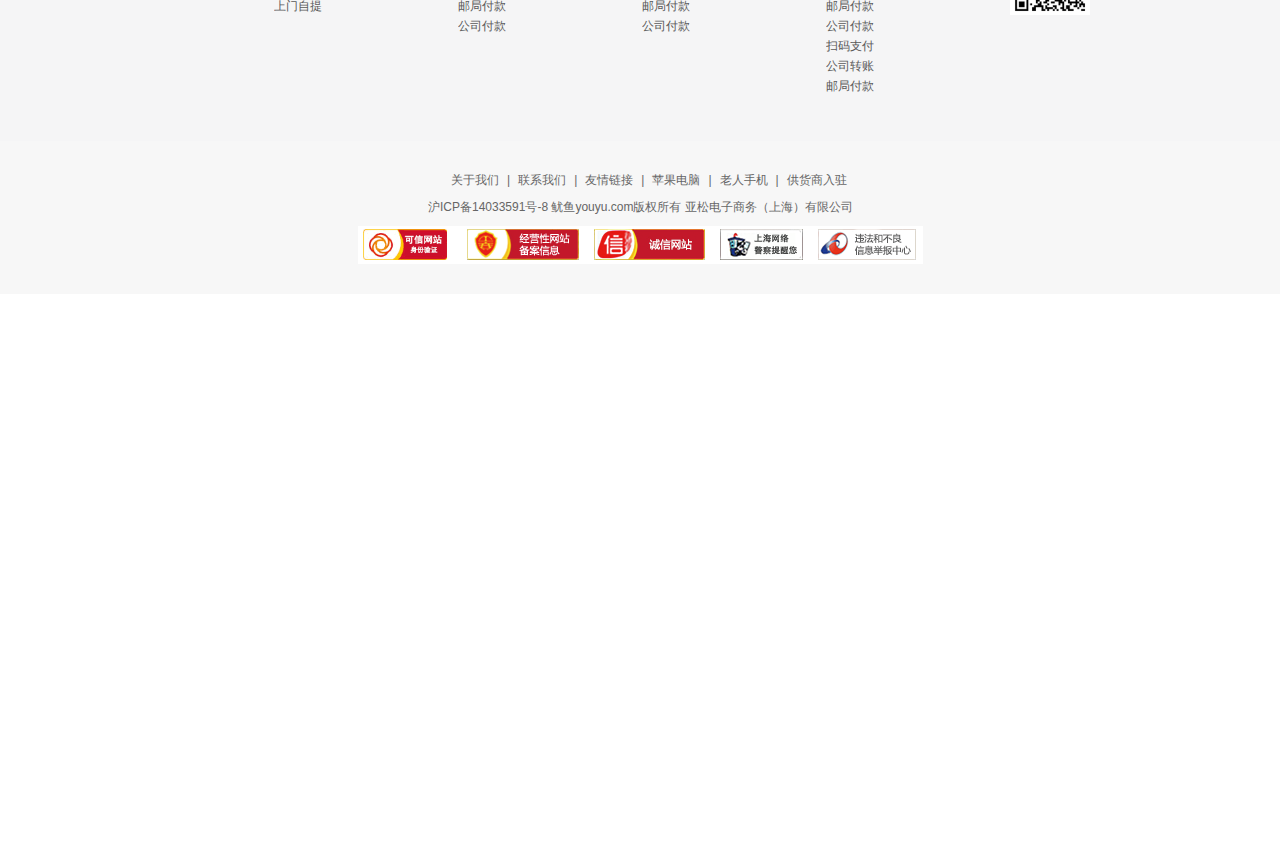
<file: neirong.html>
<!DOCTYPE HTML PUBLIC "-//W3C//DTD HTML 4.01 Transitional//EN"
"http://www.w3.org/TR/html4/loose.dtd">
<html>
<head>
<meta http-equiv="Content-Type" content="text/html; charset=utf-8">
<title>鱿鱼网</title>
<link rel="stylesheet" href="main - 拷贝.css">
<link rel="stylesheet" href="reset - 拷贝.css">
</head>

<body>
	 <div class="top">
     	<div class="center">
        	<span class="ship">送货至<b>浙江</b>
            <span class="jt_down"></span>
            </span>
            <ul class="top_bars">
            	<li><a href="#">退出</a></li>
            	<li><a href="#">我的订单</a><span class="jt_down"></span>|</li>
            	<li><a href="#">特色服务</a><span class="jt_down"></span>|</li>
            	<li><a href="#">服务中心</a><span class="jt_down"></span>|</li>
            	<li><a href="#">手机鱿鱼</a><span class="jt_down"></span>|</li>
            	<li><a href="#">关注鱿鱼</a><span class="jt_down"></span>|</li>
            	<li><a href="#">网站导航</a><span class="jt_down"></span></li>
            </ul>
        </div>
     </div>
     <div class="header1">
        	<div class="header1_top">
        		<div class="logo"></div>
           	 	<div class="search">
                <div class="search_box">
                	<input type="text"><span>搜索</span>
                 </div>
                    <p><a href="#">iphone</a>|
                    <a href="#">华为</a>|
                    <a href="#">小米</a>|
                     <a href="#">OPPO</a>|
                    </p>
                </div>
           	 	<div class="right">
                <div class="myyy">
            	我的鱿鱼
                <span class="sj_down"></span>
             </div>
            <div class="tsc">
            	去购物车结算
                <span class="sj_right"></span>
            </div>
                </div>
            </div>
            <div class="header1_bottom">
            	<div class="nav">全部商品分类</div>
                <p>
                 <a href="#">二手良品</a>
                 <a href="#">华为</a>
                 <a href="#">OPPO</a>
                 <a href="#">苹果</a>
                 <a href="#">全球购</a>
                </p>
            </div>
     </div>
     <div class="content5">
     	<div class="cn5_top">
        <div class="cn5_top_x center01">
        	<a class="font20" href="#">手机</a>
            <a href="#">品牌行货</a>
            <a href="#">苹果 iPhone6s</a>
        </div>
        <div class="cn5_top_y center01">
        	<div class="cn5topy_1">
            	<dl>
                	<dd class="s"><img src="images/详细页/images/5-鱿鱼网内容页_06.png" alt=""></dd>
                    <dd class="z">
                    	<ul>
                        	<li class="aa"><img src="images/详细页/images/5-鱿鱼网内容页_48.png" alt=""></li>
                            <li class="cc"><img src="images/详细页/images/5-鱿鱼网内容页_45.png" alt=""></li>
                           <li class="cc"><img src="images/详细页/images/5-鱿鱼网内容页_45.png" alt=""></li>
                            <li class="cc"><img src="images/详细页/images/5-鱿鱼网内容页_45.png" alt=""></li>
                             <li class="cc"><img src="images/详细页/images/5-鱿鱼网内容页_45.png" alt=""></li>
                              <li class="cc"><img src="images/详细页/images/5-鱿鱼网内容页_45.png" alt=""></li>
                           
                            <li class="bb"><img src="images/详细页/images/5-鱿鱼网内容页_48.png" alt=""></li>
                        </ul>
                    </dd>
                    <dd class="x">
                    	<ul>
                        	<li>商品编号：1002024</li>
                            <li class="dd"><img src="images/详细页/images/5-鱿鱼网内容页_67.png" alt="">分享</li>
                            <li class="ee"><img src="images/详细页/images/5-鱿鱼网内容页_64.png" alt="">关注商品</li>
                        </ul>
                    </dd>
                </dl>
            </div>
            <div class="cn5topy_2">
            	<h1>苹果(APPLE) iPhone6s Plus 国行 土豪金 公开版 128GB 全网通 非合约机</h1>
                <div class="s">
                	<div class="left">
                    	<ul>
                        	<li class="yo">鱿鱼价：</li>
                            <li>促销信息：</li>
                        </ul>
                    </div>
                    <div class="center">
                    	<ul>
                        	<li class="jj">￥ 6999 <a href="#">(降价通知)</a></li>
                            <li><span>赠品</span><img src="images/详细页/images/5-鱿鱼网内容页_20.png" alt=""> * 1</li>
                            <li><span>下单立减</span>下单立减50元 <a href="#">详情>></a></li>
                        </ul>
                    </div>
               
                    <div class="right">
                    	<ul>
                        	<li class="a"><img src="images/详细页/images/5-鱿鱼网内容页_10.png" alt="">价格平稳</li>
                            <li ><a href="">累计20人评价</a></li>
                            <li class="b">共2项促销</li>
                        </ul>
                    </div>
                     <div class="right1"></div>
                </div>
            	<div class="z1">
                	<dl>
                	<dd class="z">
                    	<ul>
                        	<li class="a">送&nbsp;&nbsp&nbsp;&nbsp&nbsp;&nbsp&nbsp;至：</li>
                            <li>服&nbsp;&nbsp&nbsp;&nbsp&nbsp;&nbsp&nbsp;务：</li>
                        </ul>
                    </dd>
                    <dd class="y">
                    	<ul>
                        	<li><span>浙江温州市文成县<img src="images/详细页/images/qwee_03.png" alt=""></span> <b>有货</b> 由鱿鱼发货并提供售后服务</li>
                            <li><a href="#"><img src="images/详细页/images/5-鱿鱼网内容页_26.png" alt="">分期付款</a><a href="#"><img src="images/详细页/images/5-鱿鱼网内容页_29.png" alt="">免运费</a><a href="#"><img src="images/详细页/images/5-鱿鱼网内容页_31.png" alt="">自提</a><a href="#"><img src="images/详细页/images/5-鱿鱼网内容页_33.png" alt="">7天无理由退换货</a></li>
                        </ul>
                    </dd>
                </dl>
                </div>
             
                    	<ul class="z">
                        	<li >选择颜色：<span class="a"><img src="images/详细页/images/5-鱿鱼网内容页_40.png" alt="">深空灰</span><span class="a"><img src="images/详细页/images/5-鱿鱼网内容页_40.png" alt="">深空灰</span><span class="a"><img src="images/详细页/images/5-鱿鱼网内容页_40.png" alt="">深空灰</span></li>
                            <li>选择版本：<span class="b">公开版</span></li>
                            <li>选择容量：<span class="c">16GB</span><span class="c">32GB</span></li>
                            <li>网络制式：<span class="d">全网通</span></li>
                            <li>购买方式：<span class="e">非合约机</span></li>
                            <li>增值服务：<span class="f"><img src="images/详细页/images/5-鱿鱼网内容页_53.png" alt="">两年保修服务<img src="images/详细页/images/qwee_07.png" alt=""></span><span class="f"><img src="images/详细页/images/5-鱿鱼网内容页_56.png" alt="">两年保修服务<img src="images/详细页/images/qwee_07.png" alt=""></span><span class="f"><img src="images/详细页/images/5-鱿鱼网内容页_59.png" alt="">两年保修服务<img src="images/详细页/images/qwee_07.png" alt=""></span><span class="f"><img src="images/详细页/images/5-鱿鱼网内容页_61.png" alt="">两年保修服务<img src="images/详细页/images/qwee_07.png" alt=""></span></li>
                            <li><span class="g">1 <img src="images/详细页/images/qwee_10.png" alt=""></span><a class="q"href="#"><img src="images/详细页/images/5-鱿鱼网内容页_79.png" alt="">加入购物车</a></li>
                        </ul>
                   
            </div>
            <div class="cn5topy_3">
            	<ul>
                	<li class="a"><img src="images/详细页/images/5-鱿鱼网内容页_03.png" alt=""></li>
                    <li class="b">服务支持：</li>
                    <li class="c"><img src="images/详细页/images/5-鱿鱼网内容页_14.png" alt="">2小时达<img class="d" src="images/详细页/images/5-鱿鱼网内容页_17.png" alt="">自提</li>
                </ul>
               
            </div>
           
        </div>
        </div>
       
     </div>
     
     <div class="clear100">
     	<div class="content6">
     	<h1>
        	<a class="aa" href="#">推荐配件</a>
            <a href="#">优惠套装</a>
            <a href="#">手机号码</a>
        </h1>
        <div>
        	<div class="left"><img class="aa"src="images/详细页/images/5-鱿鱼网内容页_86.png" alt=""><img class="bb"src="images/详细页/images/5-鱿鱼网内容页_92.png" alt="">
            <p>苹果(APPLE)iphone 6s PI</p>
            <p>us 国行 土豪金 公开版 128G</p>
            </div>
            <div class="center">
            	<ul>
                	<li class="q"><a href="#">精品推荐</a>
                   <a href="#">皮套</a>
                   <a href="#">保护套</a>
                   <a href="#">贴膜</a>
                   <a href="#">自拍杆</a>
                   <a href="#">数据线</a>
                   <a href="#">无线音箱</a>
                   <a href="#">充电器</a>
                   <a href="#">耳机</a>
                   <a href="#">蓝牙耳机</a></li>
                    <li class="ww">
                    	<span class="e"><img src="images/详细页/images/5-鱿鱼网内容页_95.png" alt=""></span>
                        <span  class="r" >
                        	<dl>
                        <dd><img src="images/详细页/images/5-鱿鱼网内容页_89.png" alt=""></dd>
                        <dd>乐迈S3020S立体声运动</dd>
                         <dd>蓝牙耳机 红色</dd>
                         <dd class="wz"><input type="checkbox"> ￥ 99.00</dd>
                         </dl>
                        </span>
                        <img class="jh"src="images/详细页/images/5-鱿鱼网内容页_92.png" alt="">
                         <span  class="r" >
                        	<dl>
                        <dd><img src="images/详细页/images/5-鱿鱼网内容页_89.png" alt=""></dd>
                        <dd>乐迈S3020S立体声运动</dd>
                         <dd>蓝牙耳机 红色</dd>
                         <dd class="wz"><input type="checkbox"> ￥ 99.00</dd>
                         </dl>
                        </span>
                         <img class="jh"src="images/详细页/images/5-鱿鱼网内容页_92.png" alt="">
                         <span  class="r" >
                        	<dl>
                        <dd><img src="images/详细页/images/5-鱿鱼网内容页_89.png" alt=""></dd>
                        <dd>乐迈S3020S立体声运动</dd>
                         <dd>蓝牙耳机 红色</dd>
                         <dd class="wz"><input type="checkbox"> ￥ 99.00</dd>
                         </dl>
                        </span>
                         <img class="jh"src="images/详细页/images/5-鱿鱼网内容页_92.png" alt="">
                         <span  class="r" >
                        	<dl>
                        <dd><img src="images/详细页/images/5-鱿鱼网内容页_89.png" alt=""></dd>
                        <dd>乐迈S3020S立体声运动</dd>
                         <dd>蓝牙耳机 红色</dd>
                         <dd class="wz"><input type="checkbox"> ￥ 99.00</dd>
                         </dl>
                        </span>
                        <span class="p"><img class="dd" src="images/详细页/images/5-鱿鱼网内容页_95.png" alt=""></span>
                    </li>
                </ul>
            </div>
            <div class="right">
            	<ul>
                	<li class="q1">已选择0个配件</li>
                    <li>搭配价：￥6999</li>
                     <li class="q2">参考价：<s>￥6999</s></li>
                      <li><a class="q3" href="#">立即购买</a><a class="qc" href="#">清除全部</a></li>
                </ul>
            </div>
        </div>
     </div>
     <div class="center22">
     	 <div class="content7_left">
         	<div class="a1">
            	<h1>服务时间早9:00-凌晨1:00</h1>
                <p><a href=""><img src="images/详细页/images/5-鱿鱼网内容页_100.png" alt=""></a></p>
            </div>
            <div class="a2">
            	<h1>其他品牌</h1>
                <div>
               		 <ul class="left">
                		<li>三星</li>
                		<li>HTC</li>
                		<li>小米</li>
                		<li>魅族</li>
                		<li>LG</li>
                	</ul>
                    <ul class="right">
                		<li>索尼</li>
                		<li>黑莓</li>
                		<li>华为</li>
                		<li>乐视</li>
                		<li>一加</li>
                	</ul>
                </div>
            </div>
            <div class="a3">
            	<h1>浏览了该商品的用户最终购买</h1>
                <div class="t1">
                	<img src="images/详细页/images/5-鱿鱼网内容页_110.png" alt="">
                    <p>Apple MacBook 12英寸笔记本</p>
                    <p>电脑 玫瑰金色 256GB闪存</p>
                    <a href="#">￥ 8599.00</a>
                </div>
            <div class="t1">
                	<img src="images/详细页/images/5-鱿鱼网内容页_110.png" alt="">
                    <p>Apple MacBook 12英寸笔记本</p>
                    <p>电脑 玫瑰金色 256GB闪存</p>
                    <a href="#">￥ 8599.00</a>
                </div>
                <div class="t1">
                	<img src="images/详细页/images/5-鱿鱼网内容页_110.png" alt="">
                    <p>Apple MacBook 12英寸笔记本</p>
                    <p>电脑 玫瑰金色 256GB闪存</p>
                    <a href="#">￥ 8599.00</a>
                </div>
                <div class="t1">
                	<img src="images/详细页/images/5-鱿鱼网内容页_110.png" alt="">
                    <p>Apple MacBook 12英寸笔记本</p>
                    <p>电脑 玫瑰金色 256GB闪存</p>
                    <a href="#">￥ 8599.00</a>
                </div>
               
            </div>
            <div class="a4">
            	<h1>手机排行榜</h1>
                <div><a href="#">同价位</a><a href="#">同品牌</a><a href="#">同类别</a></div>
                <ul>
                	<li><img src="images/详细页/images/5-鱿鱼网内容页_115.png" alt=""><img src="images/详细页/images/5-鱿鱼网内容页_118.png" alt=""><a class="right" href="#"><p>上海联通131系列精选</p><p>号码 尾数555</p>￥ 7000.00</a></li>
                	
                </ul>
                 <ul>
                	<li><img src="images/详细页/images/5-鱿鱼网内容页_115.png" alt=""><img src="images/详细页/images/5-鱿鱼网内容页_118.png" alt=""><a class="right" href="#"><p>上海联通131系列精选</p><p>号码 尾数555</p>￥ 7000.00</a></li>
                	
                </ul>
                 <ul>
                	<li><img src="images/详细页/images/5-鱿鱼网内容页_115.png" alt=""><img src="images/详细页/images/5-鱿鱼网内容页_118.png" alt=""><a class="right" href="#"><p>上海联通131系列精选</p><p>号码 尾数555</p>￥ 7000.00</a></li>
                	
                </ul>
                 <ul>
                	<li><img src="images/详细页/images/5-鱿鱼网内容页_115.png" alt=""><img src="images/详细页/images/5-鱿鱼网内容页_118.png" alt=""><a class="right" href="#"><p>上海联通131系列精选</p><p>号码 尾数555</p>￥ 7000.00</a></li>
                	
                </ul>
                 <ul>
                	<li><img src="images/详细页/images/5-鱿鱼网内容页_115.png" alt=""><img src="images/详细页/images/5-鱿鱼网内容页_118.png" alt=""><a class="right" href="#"><p>上海联通131系列精选</p><p>号码 尾数555</p>￥ 7000.00</a></li>
                	
                </ul>
            </div>
            <div class="a5">
            	<h1>购买了该商品的用户还浏览了</h1>
                <ul>
                	<li><img src="images/详细页/images/5-鱿鱼网内容页_122.png" alt=""><p>苹果(APPLE) iPhone 6s 国</p><p>行 玫瑰金 公开版 64GB 全网通</p><a href="#">￥ 5599.00</a></li>
                </ul>
                <ul>
                	<li><img src="images/详细页/images/5-鱿鱼网内容页_122.png" alt=""><p>苹果(APPLE) iPhone 6s 国</p><p>行 玫瑰金 公开版 64GB 全网通</p><a href="#">￥ 5599.00</a></li>
                </ul>
            </div>
         </div>
      <div class="content7_right">
      	<h1><a class="bq" href="#">商品介绍</a>
        <a class="bq" href="#">规格参数</a>
        <a class="bq" href="#">包装清单</a>
        <a class="bq" href="#">商品评价(20)</a>
        <a  class="bq" href="#">用户咨询</a>
        <a class="bq" href="#">售后保障</a>
        <span>客户端首单 满79送79 <img src="images/详细页/images/qwee_14.png" alt=""><a href="#">加入购物车</a></span>
        </h1>
        <div class="a1">
        	<ul class="top">
            	<li class="aaa"><img src="images/详细页/images/5-鱿鱼网内容页_104.png" alt=""><a href="#"><p>屏幕尺寸：5.5英寸</p><p>主屏分辨率：1920*1080(FHD,1080P)</p></a></li>
                <li class="bbb"><img src="images/详细页/images/5-鱿鱼网内容页_104.png" alt=""><a href="#"><p>前置摄像头：500万像素</p><p>后置摄像头：1200万像素</p></a></li>
                <li class="ccc"><img src="images/详细页/images/5-鱿鱼网内容页_104.png" alt=""><a href="#"><p>2G网络制式：移动2G(GSM),联通2G...</p><p>2G网络制式：移动2G(GSM),联通2G...</p><p>2G网络制式：移动2G(GSM),联通2G...</p></a></li>
            </ul>
            <ul class="bottom">
            	<li class="a">商品名称：苹果(Apple)iPh...</li>
                <li class="b">商品编号：1002024</li>
                <li class="c"><a href="#">更多参数>></a></li>
            </ul>
            
           
        </div>
        <div class="a2">
        	<img src="images/详细页/images/5-鱿鱼网内容页_107.png" alt="">
            <img src="images/详细页/images/5-鱿鱼网内容页_107.png" alt="">
            <img src="images/详细页/images/5-鱿鱼网内容页_107.png" alt="">
            <img src="images/详细页/images/5-鱿鱼网内容页_107.png" alt="">
            <img src="images/详细页/images/qwee_18.png" alt="">
            <img src="images/详细页/images/qwee_18.png" alt="">
        </div>
        <div class="a3">
        	<h1>正品行货</h1>
            <p>鱿鱼商城向您保所首商品均为正品，鱿鱼自营商品开具机打发票和电子发票。</p>
            <h1>全国联保</h1>
            <p>鱿鱼商城向您保所首商品均为正品，鱿鱼自营商品开具机打发票和电子发票。鱿鱼商城向您保所首商品均为正品，鱿鱼自营商品开具机打发票和电子发票。鱿鱼商城向您保所首商品均为正品，鱿鱼自营商品开具机打发票和电子发票。</p>
            <h1>无忧退换货</h1>
            <p>鱿鱼商城向您保所首商品均为正品，鱿鱼自营商品开具机打发票和电子发票。鱿鱼商城向您保所首商品均为正品，鱿鱼自营商品开具机打发票和电子发票。</p>
            <h1>权利声明</h1>
            <p>鱿鱼商城向您保所首商品均为正品，鱿鱼自营商品开具机打发票和电子发票。鱿鱼商城向您保所首商品均为正品，鱿鱼自营商品开具机打发票和电子发票。鱿鱼商城向您保所首商品均为正品，鱿鱼自营商品开具机打发票和电子发票。鱿鱼商城向您保所首商品均为正品，鱿鱼自营商品开具机打发票和电子发票。鱿鱼商城向您保所首商品均为正品，鱿鱼自营商品开具机打发票和电子发票。鱿鱼商城向您保所首商品均为正品，鱿鱼自营商品开具机打发票和电子发票。</p>
        </div>
      <div class="a4">
      注：鱿鱼上的所有商品信息、客户评价、商品资讯、网友讨论等内容，是鱿鱼重要的经营资源，未经许可，禁止非法转载使用。
      </div>
      <div class="a5">
      <h1>商品评价</h1>
      	<dl>
        	<dd class="left">
            	<ul>
                	<li class="left"><a href="#">65</a><span>%</span><p>好评度</p></li>
                    <li class="center"><p>好评(65%)</p><p>中评(35%)</p><p>差评(0%)</p></li>
                    <li class="right"><div></div>
                    <div></div>
                    <div></div>
                    </li>
                </ul>
            </dd>
            <dd class="sx"></dd>
            <dd class="center">
            	<h2>买家印象：</h2>
                <ul>
                <li><a href="#">做工精致(0)</a><a href="#">做工精致(0)</a><a href="#">做工精致(0)</a><a href="#">做工精致(0)</a><a href="#">做工精致(0)</a></li>
                <li><a href="#">做工精致(0)</a><a href="#">做工精致(0)</a><a href="#">做工精致(0)</a><a href="#">做工精致(0)</a><a href="#">做工精致(0)</a></li>
           		</ul>
            </dd>
             <dd class="sx2"></dd>
             <dd class="right">
             	<p>前10名发表评价可获<a href="#">双倍鱿鱼钻</a>！</p>
                <div class="fb">发评价拿鱿鱼豆</div>
             </dd>
        </dl>
      </div>
      <div class="a6">
      	<h1>
        <a href="#">全部评价(20)</a><a href="#">好评(13)</a><a href="#">中评(7)</a><a href="#">差评(0)</a><a href="#">晒单评价(13)</a>
        </h1>
        <h1 class="h2"><a  class="aa" href="#">评价心得</a><a  class="bb"href="#">顾客满意度</a><a  class="cc" href="#">购买信息</a><a class="dd" href="#">评论者</a></h1>
      	<ul class="kk">
        	<li><p class="top">顺丰快递非常给力，很快就收到了，而且非常好用，大爱，第一次在网上买苹果手机，起初还担心网上不是正品，后来到官网验证了绝对正品，亲们买手机直接就他家了，绝对值，再说服务和态度绝对棒，感谢他们耐心讲解 2016-06-04 19:48:01</p>
            <p class="center"><a href="#">回复(0)</a><a href="#">赞(1)</a></p>
            <p class="bottom"><a href="#">查看更多回复>></a></p>
            </li>
            <li><img src="images/详细页/images/5-鱿鱼网内容页_126.png" alt=""></li>
            <li class="gm"><p>选择颜色：莹白色</p><p>选择版本：联通4G</p><p>选择容量：16HB</p><p>网络制式：全网通</p><p>购买方式：非合约机</p></li>
			<li class="pl"><img src="images/详细页/images/5-鱿鱼网内容页_129.png" alt="">z****2 <p>铁牌会员<a href="#">安徽</a></p></li>            
        </ul>
        <ul class="kk">
        	<li><p class="top">顺丰快递非常给力，很快就收到了，而且非常好用，大爱，第一次在网上买苹果手机，起初还担心网上不是正品，后来到官网验证了绝对正品，亲们买手机直接就他家了，绝对值，再说服务和态度绝对棒，感谢他们耐心讲解 2016-06-04 19:48:01</p>
            <p class="center"><a href="#">回复(0)</a><a href="#">赞(1)</a></p>
            <p class="bottom"><a href="#">查看更多回复>></a></p>
            </li>
            <li><img src="images/详细页/images/5-鱿鱼网内容页_126.png" alt=""></li>
            <li class="gm"><p>选择颜色：莹白色</p><p>选择版本：联通4G</p><p>选择容量：16HB</p><p>网络制式：全网通</p><p>购买方式：非合约机</p></li>
			<li class="pl"><img src="images/详细页/images/5-鱿鱼网内容页_129.png" alt="">z****2 <p>铁牌会员<a href="#">安徽</a></p></li>            
        </ul>
        <ul class="kk">
        	<li><p class="top">顺丰快递非常给力，很快就收到了，而且非常好用，大爱，第一次在网上买苹果手机，起初还担心网上不是正品，后来到官网验证了绝对正品，亲们买手机直接就他家了，绝对值，再说服务和态度绝对棒，感谢他们耐心讲解 2016-06-04 19:48:01</p>
            <p class="center"><a href="#">回复(0)</a><a href="#">赞(1)</a></p>
            <p class="bottom"><a href="#">查看更多回复>></a></p>
            </li>
            <li><img src="images/详细页/images/5-鱿鱼网内容页_126.png" alt=""></li>
            <li class="gm"><p>选择颜色：莹白色</p><p>选择版本：联通4G</p><p>选择容量：16HB</p><p>网络制式：全网通</p><p>购买方式：非合约机</p></li>
			<li class="pl"><img src="images/详细页/images/5-鱿鱼网内容页_129.png" alt="">z****2 <p>铁牌会员<a href="#">安徽</a></p></li>            
        </ul>
        <ul class="kk">
        	<li><p class="top">顺丰快递非常给力，很快就收到了，而且非常好用，大爱，第一次在网上买苹果手机，起初还担心网上不是正品，后来到官网验证了绝对正品，亲们买手机直接就他家了，绝对值，再说服务和态度绝对棒，感谢他们耐心讲解 2016-06-04 19:48:01</p>
            <p class="center"><a href="#">回复(0)</a><a href="#">赞(1)</a></p>
            <p class="bottom"><a href="#">查看更多回复>></a></p>
            </li>
            <li><img src="images/详细页/images/5-鱿鱼网内容页_126.png" alt=""></li>
            <li class="gm"><p>选择颜色：莹白色</p><p>选择版本：联通4G</p><p>选择容量：16HB</p><p>网络制式：全网通</p><p>购买方式：非合约机</p></li>
			<li class="pl"><img src="images/详细页/images/5-鱿鱼网内容页_129.png" alt="">z****2 <p>铁牌会员<a href="#">安徽</a></p></li>            
        </ul>
        <ul class="kk">
        	<li><p class="top">顺丰快递非常给力，很快就收到了，而且非常好用，大爱，第一次在网上买苹果手机，起初还担心网上不是正品，后来到官网验证了绝对正品，亲们买手机直接就他家了，绝对值，再说服务和态度绝对棒，感谢他们耐心讲解 2016-06-04 19:48:01</p>
            <p class="center"><a href="#">回复(0)</a><a href="#">赞(1)</a></p>
            <p class="bottom"><a href="#">查看更多回复>></a></p>
            </li>
            <li><img src="images/详细页/images/5-鱿鱼网内容页_126.png" alt=""></li>
            <li class="gm"><p>选择颜色：莹白色</p><p>选择版本：联通4G</p><p>选择容量：16HB</p><p>网络制式：全网通</p><p>购买方式：非合约机</p></li>
			<li class="pl"><img src="images/详细页/images/5-鱿鱼网内容页_129.png" alt="">z****2 <p>铁牌会员<a href="#">安徽</a></p></li>            
        </ul>
      </div>
      <div class="content9">
           		<ul>
                	<li class="a">上一页</li>
                    <li class="b">1</li>
                    <li class="b">2</li>
                    <li class="b">3</li>
                    <li class="c">...</li>
                    <li class="b">4</li>
                    <li class="a">下一页</li>
                    <li class="d">共4页 到第</li>
                    <li class="e">1</li>
                    <li class="d">页</li>
                    <li class="f">确认</li>
                </ul>
           </div>
      <div class="a7">
      	<h1><a class="aa" href="#">全部购买咨询</a><a class="aa"href="#">商品资讯</a><a class="aa"href="#">库存配送</a><a class="aa" href="#">支付问题</a><a class="aa" href="#">发票保修</a>
         <input type="text"> <a class="qq" href="#">搜索</a><a class="ww" href="#">发表咨询</a></a>
        
       </h1>
       <p  class="ti"><b>温馨提示：</b>因厂家更新保证，产地或者随机附件等没有及时停止。由此带来的不便请谅解！</p>
       <h1 class="bot">暂无该类资讯</h1>
      </div>
      
      <div class="a8">
      		<h1><a href="#">网友讨论圈</a><a href="#">晒图贴</a><a href="#">问答帖</a><a href="#">求助帖</a><a href="#">刷机帖</a></h1>
      		<p class="xhx"><a class="p"href="#">主题</a><a class="l" href="#">回复/浏览</a><a  class="m"href="#">作者</a><a  class="i"href="#">时间</a></p>
            <p class="fb">暂无该类帖子--<a href="#">我要发布</a></p>
            </div>
            <div class="content11">
           	 <h1>最近浏览</h1>
             <div><img src="images/列表页/4-鱿鱼网列表页_54.png" ><p>￥ 2299.00</p></div>
              <div><img src="images/列表页/4-鱿鱼网列表页_54.png" ><p>￥ 2299.00</p></div>
               <div><img src="images/列表页/4-鱿鱼网列表页_54.png" ><p>￥ 2299.00</p></div>
                <div><img src="images/列表页/4-鱿鱼网列表页_54.png" ><p>￥ 2299.00</p></div>
                 <div><img src="images/列表页/4-鱿鱼网列表页_54.png" ><p>￥ 2299.00</p></div>
                  <div><img src="images/列表页/4-鱿鱼网列表页_54.png" ><p>￥ 2299.00</p></div>
                   <div><img src="images/列表页/4-鱿鱼网列表页_54.png" ><p>￥ 2299.00</p></div>
                    <div><img src="images/列表页/4-鱿鱼网列表页_54.png" ><p>￥ 2299.00</p></div>
           </div>
      </div>
   
     
     </div>
      <div class="footer1">
     	<div class="center">
        <ul class="wb">
        	<li class="e"><span class="a"></span>品目繁多 愉悦购物</li>
        	<li  class="e"><span class="b"></span>正品保障 天天低价</li>
        	<li class="e"><span class="c"></span>极速物流 特色定制</li>
        	<li><span class="d"></span>优质服务 以客为尊</li>
        </ul>
        </div>
     </div> 
     <div class="footer2">
       <div class="center">
       	<ul>
        	<li class="aa">
            	<img src="images/icons/icon_1_43.png" >
                <ul class="gowu">
                <li><h1>购物指南</h1></li>
                <li>找回密码</li>
                <li>购物演示</li>
                </ul>
              
            </li>
        	<li class="bb"></li>
        	<li class="aa">
            <img src="images/icons/icon_1_43.png" >
                <ul class="gowu">
                <li><h1>配送方式</h1></li>
                <li>配送查询</li>
                <li>签收验货</li>
                   <li>运费标准</li>
                <li>上门自提</li>
                </ul></li>
        	<li class="bb"></li>
        	<li class="aa">
            <img src="images/icons/icon_1_43.png" >
                <ul class="gowu">
                <li><h1>支付方式</h1></li>
               <li>货到付款</li>
                <li>扫码支付</li>
                   <li>公司转账</li>
                <li>邮局付款</li>
                <li>公司付款</li>
                </ul>
            </li>
        	<li class="bb"></li>
        	<li class="aa">
            <img src="images/icons/icon_1_43.png" >
                <ul class="gowu">
                <li><h1>售后服务</h1></li>
                <li>货到付款</li>
                <li>扫码支付</li>
                   <li>公司转账</li>
                <li>邮局付款</li>
                <li>公司付款</li>
                </ul>
            </li>
        	<li class="bb"></li>
        	<li class="aa">
            <img src="images/icons/icon_1_43.png" >
                <ul class="gowu">
                <li><h1>服务保障</h1></li>
                <li>货到付款</li>
                <li>扫码支付</li>
                   <li>公司转账</li>
                <li>邮局付款</li>
                <li>公司付款</li>
                <li>扫码支付</li>
                   <li>公司转账</li>
                <li>邮局付款</li>
                </ul>
            </li>
        	<li class="bb"></li>
        	<li class="cc">
            <img src="images/icons/icon_1_43.png" >
                <ul class="gowu">
                <li><h1>客服中心</h1></li>
                <li><img src="images/QRCodes.png">抢红包、疑问咨询、优惠<br>活动</li>
                </ul>
            </li></li>
        </ul>
       </div>
       </div>
       <div class="footer3">
       	<div class="center">
        <ul>
        <li class="s"><a href="#">关于我们</a>|<a href="#">联系我们</a>|<a href="#">友情链接</a>|<a href="#">苹果电脑</a>|<a href="#">老人手机</a>|<a href="#">供货商入驻</a></li>
        <li class="z">沪ICP备14033591号-8 鱿鱼youyu.com版权所有 亚松电子商务（上海）有限公司</li>
        <li class="x"> <img src="images/police.png"></li>
        </ul>
        </div>
       </div>
</body>
</html>
</file>
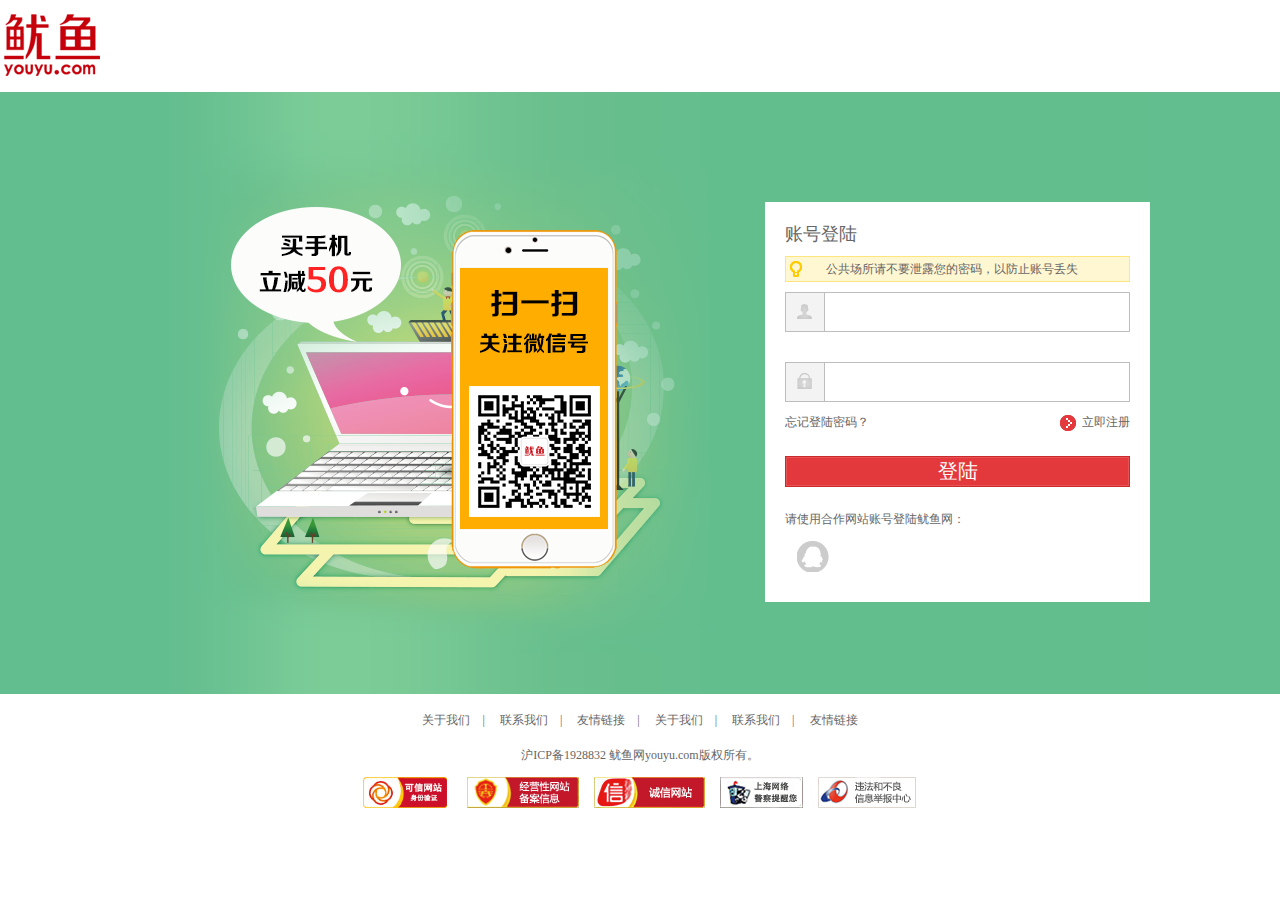
<file: 登录页面/login.html>
<!DOCTYPE HTML PUBLIC "-//W3C//DTD HTML 4.01 Transitional//EN" "http://www.w3.org/TR/html4/loose.dtd">
<html>
<head>
<meta http-equiv="Content-Type" content="text/html; charset=utf-8">
<title>鱿鱼网-登录页</title>
<link rel="stylesheet" href="css/common.css"/>
<link rel="stylesheet" href="css/style.css" />
</head>
<body>
	<div class="header1">
    	<a href="#">
        	<img src="images/logo.png">
        </a>
    </div>
    <div class="content1">	<!--背景颜色-->
    	<div class="c1_box1"><!--背景图片-->
        	<div class="login_box"><!--登陆框-->
            	<div class="center1">
                	<h1>账号登陆</h1>
                    <h2>公共场所请不要泄露您的密码，以防止账号丢失
                    </h2>
                    <div class="si_box">
                    	<span class="usr_icon"></span>
                        <input type="text"/>
                    </div>
                    <!--分割条-->
                    <div class="c10"></div>
                    <div class="si_box">
                    	<span class="pwd_icon"></span>
                        <input type="password"/>
                    </div>
                    <div class="fg_box">
                    	<a class="fg" href="#">忘记登陆密码？</a>
                        <a class="treg" href="#">立即注册</a>
                    </div>
                    <div class="sub_box">
                    	<input type="submit" value="登陆"/>
                    </div>
                    <div>
                    	请使用合作网站账号登陆鱿鱼网：
                    </div>
                    <div class="com_box">
                    	<span class="tencent"></span>
                        
                    </div>
                </div>
            </div>
        </div>
    </div>
    <div class="footer1">
    	<div class="links">
        	<a href="#">关于我们</a>|
            <a href="#">联系我们</a>|
            <a href="#">友情链接</a>|
            <a href="#">关于我们</a>|
            <a href="#">联系我们</a>|
            <a href="#">友情链接</a>
        </div>
        <div>
        	沪ICP备1928832 鱿鱼网youyu.com版权所有。
        </div>
        
        <img src="images/police.png">
        
    </div>
</body>
</html>
</file>
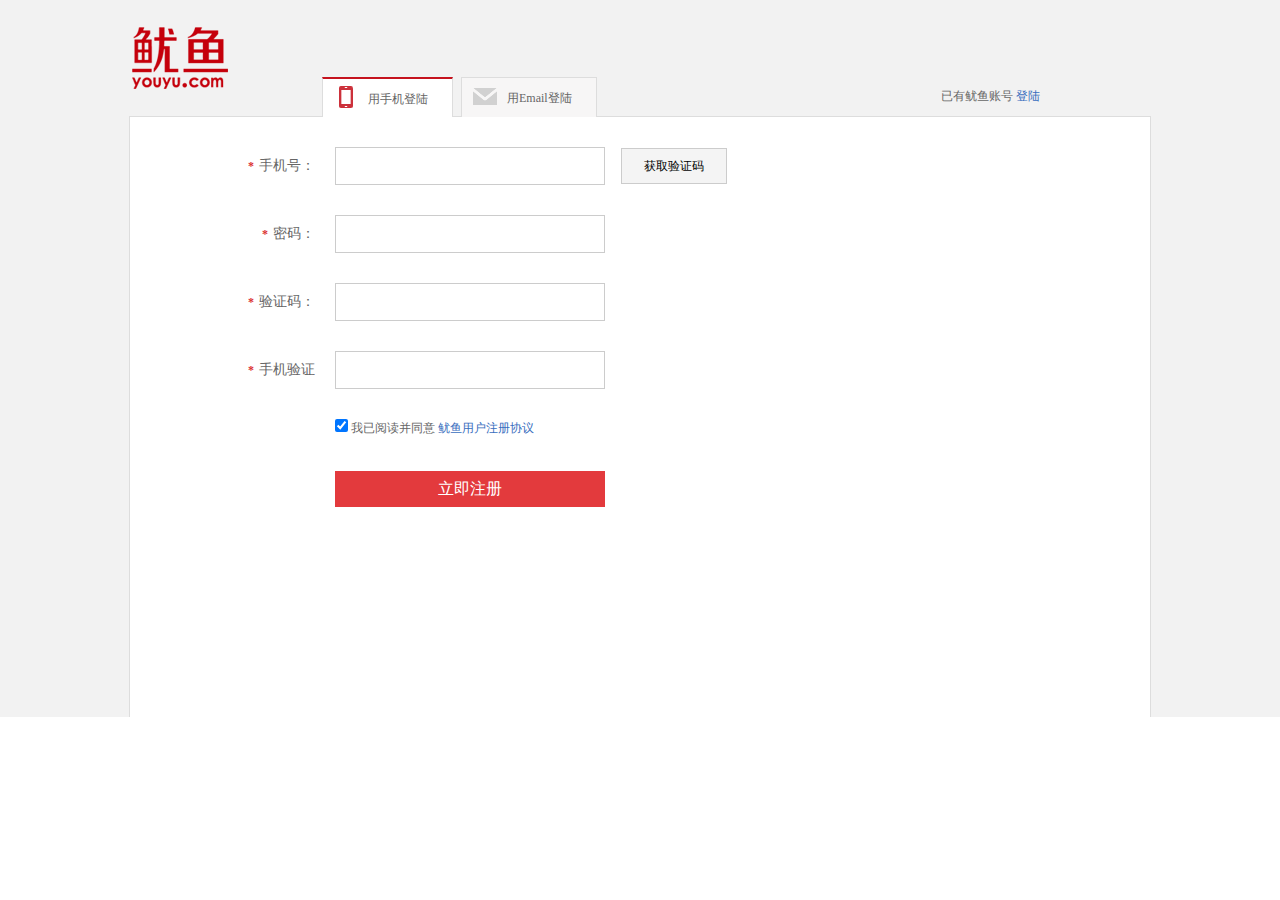
<file: 登录页面/register.html>
<!DOCTYPE HTML PUBLIC "-//W3C//DTD HTML 4.01 Transitional//EN" "http://www.w3.org/TR/html4/loose.dtd">
<html>
<head>
<meta http-equiv="Content-Type" content="text/html; charset=utf-8">
<title>鱿鱼网-注册页</title>
<link rel="stylesheet" href="css/common.css"/>
<link rel="stylesheet" href="css/style.css" />
</head>
<body>
	<div class="container2">
    	<div class="header2">
        	<div>
            	<a href="#"><img class="logo" src="images/logon_register.png"></a>
            </div>
            <div>
            	<ul class="tabs">
                	<li class="phone current"><a href="#">用手机登陆</a></li>
                    <li class="email"><a href="#">用Email登陆</a></li>
                </ul>
            </div>
            <div class="tlg">
            	已有鱿鱼账号 <a href="#">登陆</a>
            </div>
        </div>
        <div class="content2">
			<ul class="reg_box">
            	<li>
                	<span><b>*</b>手机号：</span>
                    <input type="text"/>
                    <div>获取验证码</div>
                </li>
               <li>
                	<span><b>*</b>密码：</span>
                    <input type="text"/>
                </li>
                <li>
                	<span><b>*</b>验证码：</span>
                    <input type="text"/>
                </li>
                <li>
                	<span><b>*</b>手机验证码：</span>
                    <input type="text"/>
                </li>
            </ul>
			<p>
            	<input type="checkbox" checked/>
                我已阅读并同意
                <a href="#">鱿鱼用户注册协议</a>
            </p>
            <input class="btn_submit" type="submit" value="立即注册"/>
        </div>
   	</div>
</body>
</html>
</file>
<file: main.css>
/* CSS Document */
.top{border:1px solid #ececec; margin-bottom:1px;	}
.top .center{height:30px;
	width:1200px;
	margin:0 auto;	
}
.center span.jt_down{ width:11px; height:6px; display: inline-block;vertical-align:middle;background:url(images/icons/jt_down.png) no-repeat center;vertical-align:middle;padding:0 5px; margin-right:15px; }
.top .center .ship{height:31px;
	width:125px;background-color:#FFF;
	line-height:31px;
	text-align:center;
	float:left;}
.center .top_bars{ float:right;}
.center .top_bars li{ float:left}
.top_bars li a{height:30px;
	line-height:30px;	
	padding:0 15px;}
.header1 { width:1200px; margin:0 auto; }
.header1_top{ overflow:hidden;}
.header1_top .logo{ width:102px; height:68px; background:url(images/logo.png) no-repeat center; float:left;margin:28px 108px 22px 0;	}
.header1_top .search{float:left;
	margin:30px 0 0 10px;	}
.search .search_box{border:1px solid #c5131e; overflow:hidden}
.search .search_box input{ float:left;width:418px;
	height:34px;
	border:none;	}
.search .search_box span{ float:left;width:84px;
	height:34px;
	background-color:#c5131e;
	line-height:34px;
	text-align:center;
	font-size:14px;
	font-weight:bold;
	color:#FFF;}
.header1_top .search p{height:16px;
	line-height:16px;
	margin:10px 0;	}
.header1_top .search a{ padding:0 10px;} 
.header1_top .right{ float:right; overflow:hidden;margin-top:34px;}
.header1_top .right .myyy{ float:left; height:30px;line-height:30px;border:1px solid #efefef;
	padding-left:32px; padding-right:22px; background:#f7f7f7 url(images/icons/shopcar_03.png) no-repeat 9px 6px; ;}
.header1_top .right .tsc{ float:left; height:30px;line-height:30px;border:1px solid #efefef;
	padding-left:32px; padding-right:22px; margin-left:20px; background:#f7f7f7  url(images/icons/shopcar_06.png) no-repeat 6px 7px;}
.header1 .header1_bottom{ overflow: hidden; }
.header1_bottom .nav{ float:left; width:210px; height:36px; background-color:#c5000c; line-height:36px; text-align:left;padding-left:16px; font-size:14px;color:#FFF; font-weight:bold;}
.header1_bottom p{float:left; padding-left:25px; width:379px; height:36px; line-height:36px;}
.header1_bottom p a{ float:left; padding-right:32px; font-size:14px;color:#333333; font-weight:bold}
.content{border-top:2px solid #ED0042; }
.content .center{width:1200px; margin:0 auto;}
.content .center .content1{margin-top:10px; background:url(images/%E5%88%97%E8%A1%A8%E9%A1%B5/gfghvhg.png) no-repeat center; overflow:hidden; padding-left:65px; padding-top:18px; padding-bottom:18px;}
.center .content1 .nr1{  float:left; background-color:#FFFFFF; margin-right:30px}
.content1 .nr1 dl{ overflow:hidden; padding:18px 25px 16px 8px;}
.content1 .nr1 dd{ float:left;}
.content1 .nr1 dd img{ margin-right:10px;}
.nr1 dd li{ font-size:12px; color:#666666; margin-bottom:3px;}
.nr1 dd li.h{ font-size:12px; color:#EE1A27; margin-top:8px;}
.nr1 dd ul li.w a{ display: block;width:90px; height:27px; line-height:27px; text-align:center; border:1px solid #ccc; margin-top:12px}
.content .center .content2 { height:50px; line-height:50px;color:#666666; }
.content .center .content3{ height:34px; background-color:#F1F1F1; border-bottom:1px solid #ccc; line-height:34px; padding-left:10px;}
.content .content4{ overflow: hidden; border-bottom:1px dashed #ccc;}
.content .content4 div.pp{ float:left;color:#666666; font-size:12px;padding:13px 70px 13px 12px;}
.content .content4 ul.logo{ float:left; overflow:hidden; height:104px; width:1079px; margin-bottom:10px; margin-top:12px;}
.content4 ul.logo li{ float:left}
.content4 ul.logo li.a{ float:left; width:130px; height:50px; border:1px solid #ccc;}
.content4 ul.logo li.b{ float:left; height:52px; margin-left:27px; margin-right:8px}
.content4 ul.logo li.c{ float:left; width:20px;height:20px;  border:1px solid #ccc; margin-right:15px}
.content4 ul.logo li.d{ float:left; height:22px;  border:1px solid #ccc; padding-right:5px; padding-left:19px; background:url(images/%E5%88%97%E8%A1%A8%E9%A1%B5/4-%E9%B1%BF%E9%B1%BC%E7%BD%91%E5%88%97%E8%A1%A8%E9%A1%B5_10.png) no-repeat 5px 4px;}
.content .content5{ overflow:hidden; border-bottom:1px dashed #ccc;}
.content .content5 .jg{float:left;padding:13px 70px 13px 12px; color:#666666; font-size:12px;}
.content .content5 ul{ float:left; overflow: hidden; padding:13px 0;}
.content .content5 ul li{ float:left; margin-right:35px; }
.content5 ul li a{ color:#3654AF;}
.content5_x{ width:1200px;  margin:0 auto;}
.content5_x .gd{height:23px; width:224px; border-bottom:1px solid #ccc; margin:-2px auto 0; background-color:#FFF; border-left:1px solid #ccc;  border-right:1px solid #ccc; text-align:center; color:#5A5A5A }
.content .content6 { border:1px solid #ccc; margin-top:10px; background-color:#F1F1EB; overflow:hidden; padding:7px 0 7px 7px;}
.content .content6 div.a{float:left; background-color:#fff; border:1px solid #E1E1E1; padding:2px 10px; }
.content .content6 div.b{ background-color:#E2373A;float:left;  border:1px solid #E1E1E1; padding:2px 10px; }
.content6 div.a a{ color:#5A5A5A}
.content6 div.b a{ color:#fff}
.content .content6 div.box{ float:left; margin-left:22px; border:1px solid #ccc;}
.content6 div.box input{ width:145px; height:24px; border:none; float:left}
.content6 div.box span{ display:block; width:49px; height:24px; background-color:#F7F7F7; border-left:1px solid #ccc;  line-height:24px; text-align: center; margin-left:146px}
.content .content6 .right1{ float:right; margin-right:10px; height:25px; line-height:25px; color:#E2373A;}
.content .content6 .right{ float:right; width:82px; height:25px; border:1px solid #ccc; margin-right:8px;}
.content .content6 .right span.a{ display: inline-block; background-color:#F1F1EB; width:40px; height:24px;border-right:1px solid #ccc; float:left}
 .content6 .right span.a img{ margin:6px 16px;}
.content .content6 .right span.b{ display: inline-block; background-color:#FFFFFF; width:40px; height:24px; float:left}
 .content6 .right span.b img{ margin:6px 16px;}
.content .content7{ padding:5px 0 5px 12px;border-bottom:1px solid #ccc; background-color:#F9F9F9; font-size:12px; line-height:23px;}
.content .content7 span{ display:inline-block; width:120px; height:23px; border:1px solid #ccc;background-color:#fff;}
.content .content7 input{ margin-left:10px;}
.content8{ margin-bottom:36px;}
.content8 ul.s{ overflow:hidden;padding-top:24px; padding-left:5px;}
.content8 ul.s li{ float:left; margin-right:18px; margin-bottom:35px;}
.content8 ul.s li div.a{ margin-left:25px; margin-bottom:9px;}
.content8 ul.s li div.k span{ color:blue}
.content8 ul.s li div.b img{ margin-right:5px; margin-bottom:9px;}
.content8 ul.s li h1{ margin-left:10px; color:#E4393C; margin-bottom:8px;}
.content8 ul.s li h2{ color:#666666; font-size:12px; margin-bottom:25px; margin-left:10px;}
.content8 ul.s li div.k{ background-color:#F3F3F3; height:34px;padding-top:11px; padding-bottom:11px;}
ul.s li div.k img.a{ margin-right:15px; padding-top:3px;}
ul.s li div.k dd span{ font-size:12px;}
ul.s li div.k dd{ font-size:12px; margin-left:11px;}
ul.s li div.k dd a.qe{ margin-left:130px;}
ul.s li div.k a{ margin-left:120px;}
.x .x_box{  border:1px solid #ccc; width:218px; overflow:hidden; line-height:35px}
.x .x_box li.q{ float:left; margin-bottom:0; margin-right:0;}
.x .x_box li.q img{ margin-left:10px; margin-top:7px; }
.x .x_box .a{ width:96px; height:35px; border-right:1px solid #ccc;}
.x .x_box .b{ width:61px; height:35px; border-right:1px solid #ccc;}
.x .x_box .c{ height:35px; }
.content9{ overflow:hidden; padding-left:310px; margin-bottom:25px; margin-bottom:27px}
.content9 li{ float: left; line-height:28px; text-align:center; margin-right:9px;}
.content9 li.a{ width:68px; height:28px; border:1px solid #DDDDDD; color:#000;}
.content9 li.b{width:38px; height:28px; border:1px solid #ccc;}
.content9 li.e{width:29px; height:28px; border:1px solid #ccc;}
.content9 li.f{width:46px; height:28px; border:1px solid #ccc; background-color:#F5F5F5;}
.content10 { border:1px solid #ccc; margin-bottom:12px;}
.content10 h1{ padding:12px 0 12px 12px;border-bottom:1px solid #ccc; color:#666666; font-size:14px;}
.content10 dl{ overflow:hidden}
.content10 dd{ float:left; margin-left:16px}
.content11 { border:1px solid #ccc; overflow:hidden; margin-bottom:12px;}
.content11 h1{ padding:12px 0 12px 12px;border-bottom:1px solid #ccc; color:#666666; font-size:14px;}
.content11 div{ margin:15px 0 15px 20px;color:#FF0000; float:left}
.content11 div img{ margin-bottom:13px;}
.content12{background-color:#F6F6F6; padding:30px 350px;}
.content12 .box{  border:1px solid #C5131E;} 
.content12 .box input{ width:418px; height:35px; border:none; float:left}
.content12 .box span{ display:block; width:80px; height:38px; background-color:#C81623; color:#fff;  line-height:38px; text-align:center; margin-left:418px;}
.footer1{border-bottom:2px solid #ED0042; overflow:hidden; background-color:#EEEEEE; margin-top:21px;}
.footer1 .center{ width:1200px; margin:0 auto; overflow:hidden;}
.footer1 .center ul.wb{ overflow:hidden; padding:45px 6px;;}
 .center ul.wb li{ float:left;line-height:45px; height:45px; font-size:22px; font-weight:bold;}
 .center ul.wb li.e{ margin-right:85px;}
 .center ul.wb li span.a{ background:url(images/icon_1_17.png) no-repeat center; width:42px; height:42px; display:block; float:left; margin-right:7px;  }
.center ul.wb li span.b{ background:url(images/icon_1_20.png) no-repeat center; width:42px; height:42px; display:block; float:left; margin-right:7px;}
.center ul.wb li span.c{ background:url(images/icon_1_23.png) no-repeat center; width:42px; height:42px; display:block; float:left; margin-right:7px;}
.center ul.wb li span.d{ background:url(images/icon_1_25.png) no-repeat center; width:42px; height:42px; display:block; float:left; margin-right:7px;}
.footer2{ background-color:#F5F5F6; overflow:hidden;}
.footer2 .center{ width:1200px; margin:0 auto; padding-left:15px;}
.footer2 ul{ overflow:hidden; }
.footer2 ul li.aa{width:106px;float:left; overflow:hidden;padding-top:43px;}
.footer2 ul li.aa img{ float:left; margin-right:2px;}
.footer2 ul li.aa ul.gowu{ float:left; }
li.aa ul.gowu h1{ font-size:16px; font-weight:bold; margin-bottom:12px;color:#444444}
li.aa ul.gowu li{ font-size:12px; color:#5A5A5A; line-height:20px;}
.footer2 ul li.bb{width:78px;height:237px; float:left;}
.footer2 ul li.cc{width:263px;height:237px; float:left; padding-top:43px;}
.footer2 ul li.cc img{ float:left; margin-right:2px;}
.footer2 ul li.cc ul.gowu{ float:left;}
li.cc ul.gowu h1{ font-size:16px; font-weight:bold; margin-bottom:12px;color:#444444}
li.cc ul.gowu li{ font-size:12px; color:#5A5A5A}
.footer3{background:#F7F7F7}
.footer3 .center{ width:1200px; margin:0 auto; height:153px;}
.footer3 .center ul{ padding-left:318px; padding-top:31px;}
.footer3 .center li a{ font-size:12px; color:#666666; margin:0 8px;}
.footer3 .center li{ font-size:12px; color:#666666; margin-bottom:10px;}
.footer3 .center li.s{ margin-left:85px}
.footer3 .center li.z{ margin-left:70px}
</file>
<file: main - 拷贝.css>
/* CSS Document */
.top{border:1px solid #ececec; margin-bottom:1px;	}
.top .center{height:30px;
	width:1200px;
	margin:0 auto;	
}
.center span.jt_down{ width:11px; height:6px; display: inline-block;vertical-align:middle;background:url(images/icons/jt_down.png) no-repeat center;vertical-align:middle;padding:0 5px; margin-right:15px; }
.top .center .ship{height:31px;
	width:125px;background-color:#FFF;
	line-height:31px;
	text-align:center;
	float:left;}
.center .top_bars{ float:right;}
.center .top_bars li{ float:left}
.top_bars li a{height:30px;
	line-height:30px;	
	padding:0 15px;}
.header1 { width:1200px; margin:0 auto; }
.header1_top{ overflow:hidden;}
.header1_top .logo{ width:102px; height:68px; background:url(images/logo.png) no-repeat center; float:left;margin:28px 108px 22px 0;	}
.header1_top .search{float:left;
	margin:30px 0 0 10px;	}
.search .search_box{border:1px solid #c5131e; overflow:hidden}
.search .search_box input{ float:left;width:418px;
	height:34px;
	border:none;	}
.search .search_box span{ float:left;width:84px;
	height:34px;
	background-color:#c5131e;
	line-height:34px;
	text-align:center;
	font-size:14px;
	font-weight:bold;
	color:#FFF;}
.header1_top .search p{height:16px;
	line-height:16px;
	margin:10px 0;	}
.header1_top .search a{ padding:0 10px;} 
.header1_top .right{ float:right; overflow:hidden;margin-top:34px;}
.header1_top .right .myyy{ float:left; height:30px;line-height:30px;border:1px solid #efefef;
	padding-left:32px; padding-right:22px; background:#f7f7f7 url(images/icons/shopcar_03.png) no-repeat 9px 6px; ;}
.header1_top .right .tsc{ float:left; height:30px;line-height:30px;border:1px solid #efefef;
	padding-left:32px; padding-right:22px; margin-left:20px; background:#f7f7f7  url(images/icons/shopcar_06.png) no-repeat 6px 7px;}
.header1 .header1_bottom{ overflow: hidden; }
.header1_bottom .nav{ float:left; width:210px; height:36px; background-color:#c5000c; line-height:36px; text-align:left;padding-left:16px; font-size:14px;color:#FFF; font-weight:bold;}
.header1_bottom p{float:left; padding-left:25px; width:379px; height:36px; line-height:36px;}
.header1_bottom p a{ float:left; padding-right:32px; font-size:14px;color:#333333; font-weight:bold}

.cn5_top{ background-color:#F3F2F2;}
.cn5_top_x{ padding: 0 10px; height:40px; line-height:40px;}
.cn5_top_x a{ padding:0 12px;}
cn5_top_y{ overflow:hidden; }
.cn5topy_1{ float:left; width:372px; height:576px;margin-bottom:28px; border-bottom:1px solid #ccc}
.cn5topy_1 dl dd.s img{ width: 260px; height:340px; display:block; margin:30px 62px 32px 53px;}
.cn5topy_1 dl dd.z { margin-left:11px; overflow:hidden}
.cn5topy_1 dl dd.z li.aa img{ float:left; margin-right:11px; margin-top:18px;}
.cn5topy_1 dl dd.z li.bb{ float:left; margin-left:3px; margin-top:18px;}
.cn5topy_1 dl dd.z li.cc{ float:left;width:53px; height:53px; border:1px solid #ccc; margin-right:8px; }
.cn5topy_1 dl dd.z li.cc img{margin:6px 10px;}
.cn5topy_1 dl dd.x{ width:344px; height:36px; border-top:1px solid #ccc; overflow:hidden; margin-top:16px; line-height:36px; padding-left:15px;}
.cn5topy_1 dl dd.x li{ float:left;}
.cn5topy_1 dl dd.x li.dd{ margin-left:97px;}
.cn5topy_1 dl dd.x li.ee{ margin-left:3px;}
.cn5topy_2{ float:left; width:605px;height:576px; margin-bottom:28px; border-bottom:1px solid #ccc}
.cn5topy_2 h1{ font-size:16px; font-weight:bold; margin-left:20px; margin-top:22px; margin-bottom:17px;}
.cn5topy_2 .s{ overflow:hidden; height:133px; background-color:#FAF8F9;}
.cn5topy_2 .s .left{ float:left}
.cn5topy_2 .s .left li{ margin-left:20px; margin-top:30px;}
.cn5topy_2 .s .left li.yo{ margin-bottom:36px}
.cn5topy_2 .s .center{ float:left; color:#E2373A}
.cn5topy_2 .s .center li a{color:blue; font-size:12px; }
.cn5topy_2 .s .center li.jj{ font-size:18px; font-weight:bold; color:#E2373A; margin-top:25px; margin-bottom:23px}
.cn5topy_2 .s .center li span{ background-color:#E2373A; display: inline-block; padding:2px 5px; color:#fff; margin-top:10px; font-size:10px;}
.cn5topy_2 .s .center li img{ margin-left:4px; position:relative;bottom:-9px;}
.cn5topy_2 .s .right{ float:right; margin-top:14px; margin-right:14px; font-size:12px; color:blue}
.cn5topy_2 .s .right li{ margin-bottom:13px;}
.cn5topy_2 .s .right li.a{ width:88px; height:26px; background-color:#EEEEEE; line-height:26px; text-align:center;}
.cn5topy_2 .s .right li.a img{ margin-right:6px;}
.cn5topy_2 .s .right li a{ color:blue}
.cn5topy_2 .s .right li.b{ color:#999999;}
.cn5topy_2 .s .right1{ width:1px; height:55px; background-color:#ccc; float:right; margin-right:13px; margin-top:14px;}
.cn5topy_2 .z1{ height:60px; border-bottom:1px dashed #ccc; overflow:hidden}
.cn5topy_2 .z1 dd{ float:left; font-size:12px;}
.cn5topy_2 .z1 dd.z { float:left; margin-left:20px; margin-top:6px; margin-right:15px; }
.cn5topy_2 .z1 dd.z li.a{ margin-bottom:10px;}
.cn5topy_2 .z1 dd.y { margin-top:6px;} 
.cn5topy_2 .z1 dd.y span{ display: inline-block; width:130px; height:23px; border:1px solid #ccc; line-height:23px; text-align:center; color:#666666; margin-bottom:6px;}
.cn5topy_2 .z1 dd.y li img{ margin-right:3px; position:relative;bottom:-2px;}
.cn5topy_2 .z1 dd.y li a{ margin-right:11px;}
.cn5topy_2 .z{ margin-top:18px;}
.cn5topy_2 .z li span.a{ display:inline-block;width:80px; height:32px; border:1px solid #ccc; line-height:32px; margin-right:6px; margin-bottom:12px;}
.z li span.a img{ margin-left:10px; margin-right:6px; position:relative; bottom:-5px;}
.cn5topy_2 .z li span.b{ display:inline-block; width:50px; height:26px; border:1px solid red; line-height:26px; text-align:center;margin-bottom:12px;}
.cn5topy_2 .z li span.c{ display:inline-block; width:45px; height:26px; border:1px solid red; line-height:26px; text-align:center;margin-bottom:12px; margin-right:7px;}
.cn5topy_2 .z li span.d{ display:inline-block; width:50px; height:26px; border:1px solid red; line-height:26px; text-align:center;margin-bottom:12px;}
.cn5topy_2 .z li span.e{ display:inline-block; width:62px; height:26px; border:1px solid red; line-height:26px; text-align:center;margin-bottom:12px;}
.cn5topy_2 .z li span.f{ display:inline-block; width:120px; height:26px; border:1px solid #ccc; line-height:26px; text-align:center; font-size:12px; margin-right:7px}
.cn5topy_2 .z li span.f img{ margin-left:4px; margin-right:4px; position:relative;bottom:-2px;}
.cn5topy_2 .z li span.g{ display:inline-block; width:64px; height:36px; border:1px solid #ccc; line-height:40px; text-align:center;margin-top:10px; margin-right:12px}
.cn5topy_2 .z li span.g img{ float: right}
.cn5topy_2 .z li  a.q{display: inline-block; width:185px; height:40px; line-height:26px; text-align:center; background:#C5131E; line-height:40px; font-size:18px; color:#fff;}
.cn5topy_2 .z li  a.q img{ position:relative;left:-14px; bottom:-6px;}
.cn5topy_3{ float:left;width:223px; height:576px; margin-bottom:28px; border-bottom:1px solid #ccc }
.cn5topy_3 li.a{ width:199px; height:63px; border-bottom:1px solid #ccc; margin-left:10px;}
.cn5topy_3 li.a img{ margin-top:20px; margin-left:80px;}
.cn5topy_3 li.b { margin-top:24px; margin-left:28px;}
.cn5topy_3 li.c { margin-top:14px; margin-left:28px;}
.cn5topy_3 li.c img{ margin-right:5px; position:relative; bottom:-2px;}
.cn5topy_3 li.c img.d{ margin-left:18px;}
.clear100 .content6{ height:311px; border:1px solid #ccc;width:1200px; margin:0 auto; margin-top:616px;}
.clear100 .content6 h1{ height:36px; border-bottom:1px solid #ccc; }
.clear100 .content6 h1 a{ display:inline-block; width:94px; height:35px; border-right:1px solid #ccc; line-height:35px; text-align:center; font-size:12px;}
.clear100 .content6 h1 a.aa{height:36px; width:94px;background-color:#fff; border-top:2px solid red; color:red;border-right:1px solid #ccc; position: relative;top:-1px;}
.clear100 .content6 div{ overflow:hidden}
.clear100 .content6 div .left{ float:left}
.clear100 .content6 div .left img.aa{ margin:51px 23px 20px 44px;}
.clear100 .content6 .left img.bb{ margin:118px 11px 56px 0;}
.clear100 .content6 .left p{ font-size:12px; margin-left:20px;}
.clear100 .content6 div .center{ float:left; margin-top:10px; border-right:none}
.content6 .center ul li.q a{ padding:9px 8px 7px 9px; display:inline-block;border-left:1px solid #ccc;border-top:1px solid #ccc; border-right:1px solid #ccc;font-size:12px;}
.content6 .center ul li.ww{ width:820px; height:230px; border:1px solid #ccc; border-bottom:none;}
.content6 .center ul li.ww span.e{ display: inline-block; width:26px; height:68px; border:1px solid #ccc; float:left; margin-top:85px;border-left:none; }
.content6 .center ul li.ww span.e img{margin:25px 8px 22px 6px;}
.content6 .center ul li.ww span.r { display:inline-block; margin:34px 20px 53px 25px; float:left}
.center ul li.ww span.r dd{ font-size:12px; margin-bottom:6px;}
.center ul li.ww span.r dd.wz{ color:red}
.center ul li.ww img.jh{ margin-top:82px; float:left;  }
.content6 .center ul li.ww span.p{ display: inline-block; width:26px; height:68px; border:1px solid #ccc; float:right; margin-top:85px; background-color:#fff; border-right:none; position:relative; right:-2px;}
.content6 .center ul li.ww span.p img{margin:25px 8px 22px 6px;}
.content6 .right{ background-color:#F8F8F8; height:274px; width:187px; float:right; border-left:1px solid #ccc;}
.content6 .right ul{ margin-top:89px; margin-left:21px; font-size:12px;}
.content6 .right ul li.q1{ margin-bottom:18px;}
.content6 .right ul li.q2{ margin-top:8px;}
.content6 .right ul li a.q3{  display:inline-block; width:90px; height:28px; color:#fff; font-size:14px; background-color:#DF2020; line-height:28px; text-align:center; margin-top:13px; margin-right:10px;}
.content6 .right ul li a.qc{ color:blue; font-size:12px;}
.center22 { width:1200px; margin:0 auto; overflow:hidden; margin-top:14px;}
.center22 .content7_left{ width:211px;  float:left;margin-right:13px; }
.content7_left .a1{ width:208px; height:82px; border:1px solid #ccc;}
.content7_left .a1 h1{ border-bottom:1px solid #ccc; padding:10px 40px 7px 10px; font-size:12px; }
.content7_left .a1 img{ margin:14px 119px 20px 12px;}
.content7_left .a2{ width:208px; height:162px; border:1px solid #ccc; margin-top:10px;}
.content7_left .a2 h1{ border-bottom:1px solid #ccc; padding:10px 142px 0px 10px; font-size:12px; }
.content7_left .a2 div{ overflow:hidden}
.content7_left .a2 ul li{ margin-bottom:4px; font-size:12px;}
.content7_left .a2 ul.left{ float:left; margin:16px 67px 0px 10px;}
.content7_left .a2 ul.right{ float:left; margin-top:16px;}
.content7_left .a3{ width:208px; height:753px; border:1px solid #ccc; margin-top:10px;}
.content7_left .a3 h1{ border-bottom:1px solid #ccc; width:208px; height:29px; line-height:29px; text-align:center; font-size:14px; }
.content7_left .a3 div.t1{border-bottom:1px dotted #ccc; height:180px;}
.content7_left .a3 div.t1 img{ margin:18px 62px 15px 62px;}
.content7_left .a3 div.t1 p{ margin-left:18px; margin-right:20px; font-size:12px;}
.content7_left .a3 div.t1 a{ color:red; font-size:14px; margin-left:65px;}
.content7_left .a4{ height:415px; width:208px; border:1px solid #ccc; margin-top:10px;}
.content7_left .a4 h1{border-bottom:1px solid #ccc; font-size:14px; padding:7px 128px 7px 10px; }
.content7_left .a4 div{ border-bottom:1px solid #ccc; padding:8px 9px 0 14px;}
.content7_left .a4 div a{ display: inline-block;padding:5px 11px 4px 11px; border:1px solid #ccc; font-size:12px;}
.content7_left .a4 ul{ height:68px; border-bottom:1px dotted #ccc; overflow:hidden}
.content7_left .a4 ul img{ float:left; margin-top:9px; margin-left:2px;}
.content7_left .a4 ul a.right{ float:left; margin-top:8px;}
.content7_left .a4 ul li a.right p{ font-size:12px; color:#000; }
.content7_left .a4 ul li a.right{ color:red;margin-left:7px;}
.content7_left .a5{ height:389px; width:208px; border:1px solid #ccc; margin-top:10px;}
.content7_left .a5 h1{border-bottom:1px solid #ccc; font-size:14px; height:29px; line-height:29px; text-align:center}
.content7_left .a5 ul{ height:179px; border-bottom:1px  dotted #ccc;}
.content7_left .a5 img{ margin:10px 65px 4px 63px;}
.content7_left .a5 p{ margin-left:20px; font-size:12px;}
.content7_left .a5 a{ color:red; font-size:14px; margin-left:65px;}

.center22 .content7_right{ width:973px;  float:left;border:1px solid #ccc;}
.center22 .content7_right h1{ height:38px; border-bottom:1px solid #ccc;}
.center22 .content7_right h1 a.bq{ display:inline-block; width:90px;height:38px; line-height:38px; text-align:center; border-right:1px solid #ccc; font-size:14px;}
.center22 .content7_right h1 span{ display: inline-block;height:38px; width:390px; text-align: center; line-height:38px; font-size:12px; }
.center22 .content7_right h1 span img{ position: relative; top:10px;}
.content7_right h1 span a{ display:inline-block; width:80px; height:22px; line-height:22px; color:#fff; font-size:13px; background-color:#df0000; position:relative; left:80px;}
.content7_right .a1 { width:935px; height:190px; margin:0 auto; border:1px solid #ccc; margin-top:11px;}
.content7_right .a1 ul.top{ border:none; border-bottom:1px dotted #ccc; }
.content7_right .a1 ul.top{ overflow:hidden}
.content7_right .a1 ul.top li{ float:left; }
.content7_right .a1 ul.top li.aaa img{ float:left; margin-top:29px; margin-left:44px; margin-bottom:44px;}
.content7_right .a1 ul.top li a{ display:inline-block;float:left; margin-top:29px; margin-left:11px;}
.a1 ul.top li p{font-size:12px;}
.content7_right .a1 ul.top li.bbb img{float:left; margin-top:29px; margin-left:29px; margin-bottom:44px;}
.content7_right .a1 ul.top li.ccc img{float:left; margin-top:29px; margin-left:106px; margin-bottom:44px;}
.content7_right .a1 ul.bottom{ overflow:hidden}
.content7_right .a1 ul.bottom li.a{ margin-left:50px; margin-top:20px;float:left; font-size:12px;}
.content7_right .a1 ul.bottom li.b{ margin-left:40px; margin-top:20px;float:left; font-size:12px;}
.content7_right .a1 ul.bottom li.c a{ margin-right:30px; margin-top:55px;float:right; font-size:12px; color:blue}
.content7_right .a2{width:935px; margin:0 auto; border-left:1px solid #ccc; border-top:1px; solid #ccc; margin-top:15px;}
.content7_right .a3{ width:976px; height:410px;  border:1px solid #ccc; margin-top:12px;}
.content7_right .a3 h1{ border:none; color:#ef393c; font-size:16px; margin-top:24px; margin-left:30px;}
.content7_right .a3 p{ color:#ccc; font-size:12px; margin-left:60px; margin-right:27px; color:#666666;}
.content7_right .a4{ height:42px; line-height:42px; font-size:12px;}
.content7_right .a5{ height:122px; border:1px solid #ccc;}
.content7_right .a5 h1{ border:none; font-size:14px; color:red; margin-top:9px; height:15px;}
.content7_right .a5 dl{ overflow:hidden}
.content7_right .a5 dl dd.left{ overflow:hidden; float:left}
.content7_right .a5 dl dd.left li{float:left}
.a5 dl dd.left li.left{float:left; font-size:38px; margin-left:19px;margin-top:3px}
.a5 dl dd.left li.left a{ font-size:38px; color:red; }
.a5 dl dd.left li.left span{ font-size:18px; margin-left:3px;}
.a5 dl dd.left li.left p{ margin-left:10px; margin-top:5px;}
.a5 dl dd.left li.center { margin-left:14px; margin-top:12px; font-size:12px;}
.a5 dl dd.left li.center p{ margin-bottom:4px;}
.a5 dl dd.left li.right { margin-top:14px; margin-left:12px;}
.a5 dl dd.left li.right div{ width:136px; height:12px; background-color:#ccc; margin-bottom:12px; }
.a5 dl dd.sx{ width:1px; height:77px; background-color:#ccc; float:left; margin-top:2px; margin-left:9px;}
.a5 dl dd.center{ float:left; margin-left:20px;}
 dd.center h2{ font-size:12px; }
.a5 dl dd.center ul{ overflow:hidden}
.a5 dl dd.center ul li a{ display:inline-block; padding:4px 5px; background-color:#ffeacb; margin-right:4px; margin-bottom:4px; font-size:12px;}
.a5 dl dd.sx2{ width:1px; height:77px; background-color:#ccc; float:left; margin-top:2px; margin-left:38px; margin-right:11px;}
.a5 dl dd.right p{ font-size:12px;margin-top:14px;}
.a5 dl dd.right a{ font-size:12px; color:red;}
.a5 dl dd.right div.fb{ width:100px; height:24px; border:1px solid #FC0; line-height:24px; text-align:center; font-size:12px; float:left; margin-top:15px; margin-left:35px;}
.content7_right .a6{ width:975px;  margin-top:12px; border:1px solid #ccc;}
.content7_right .a6 h1{ border:none; height:30px; border-bottom:1px solid #ccc;}
.content7_right .a6 h1 a{ display:inline-block; padding:8px 15px 6px 15px; border-right:1px solid #ccc; font-size:12px;}
.content7_right .a6 h1.h2{ margin-top:12px; background-color:#f7f7f7; width:972px;}
.content7_right .a6 h1.h2 a{ border:none}
.content7_right .a6 h1.h2 a.aa{ margin-left:225px;}
.content7_right .a6 h1.h2 a.bb{ margin-left:210px;}
.content7_right .a6 h1.h2 a.cc{ margin-left:55px;}
.content7_right .a6 h1.h2 a.dd{ margin-left:110px;}
.content7_right .a6 ul.kk{ overflow:hidden; height:210px; border-bottom:1px solid #ccc; color:#666666}
.content7_right .a6 ul.kk li{ float:left}
.a6 ul.kk li p.top{ margin:35px 18px 64px 20px; border:none; width:487px; font-size:12px;}
.a6 ul.kk li p.center a{ font-size:12px; margin-left:21px;}
.a6 ul.kk li p.bottom a{ font-size:12px; margin-left:425px; color:blue; position:relative;top:12px;}
.a6 ul.kk li img{ float: left; margin-top:46px;}
.a6 ul.kk li.gm{ float:left; margin:42px 0 0 49px; }
.a6 ul.kk li.gm p{ font-size:13px;}
.a6 ul.kk li.pl{ float:left; margin:42px 0 0 52px; }
.a6 ul.kk li.pl img{ margin-top:0px; margin-right:6px;}
.a6 ul.kk li.pl p{ margin-top:10px;}
.a6 ul.kk li.pl a{ color:#ccc;  margin-left:8px; }
.content9{ overflow:hidden; padding-left:210px; margin-bottom:25px; margin-bottom:15px; margin-top:15px}
.content9 li{ float: left; line-height:28px; text-align:center; margin-right:9px;}
.content9 li.a{ width:68px; height:28px; border:1px solid #DDDDDD; color:#000;}
.content9 li.b{width:38px; height:28px; border:1px solid #ccc;}
.content9 li.e{width:29px; height:28px; border:1px solid #ccc;}
.content9 li.f{width:46px; height:28px; border:1px solid #ccc; background-color:#F5F5F5;}
.content7_right .a7{ width:975px; height:107px; border:1px solid #ccc; margin-top:15px;}
.content7_right .a7 h1{border:none;height:30px; border-bottom:1px solid #ccc;}
.content7_right .a7 h1 a.aa{ display:inline-block;height:30px; line-height:30px;border-right:1px solid #ccc; font-size:12px; padding:0 15px;}
.content7_right .a7 h1 input{ border:none; margin-left:10px; border:1px solid #ccc;}
.content7_right .a7 h1 a.qq{ display:inline-block;width:46px; height:21px; border:1px solid #ccc; text-align:center; line-height:21px; margin-left:5px; margin-right:250px; font-size:14px;}
.content7_right .a7 h1 a.ww{ display:inline-block;width:66px; height:22px; border:1px solid #ccc; text-align:center; line-height:21px; background-color:#e43e41; color:#fff;  }
.content7_right .a7 p.ti{ margin-top:15px; margin-left:10px; margin-bottom:20px }
.content7_right .a7 h1.bot{ border:none;  border-top:1px solid #ccc; height:20px;}
.content7_right .a8{ width:975px; height:98px; border:1px solid #ccc; margin-top:22px;} 
.content7_right .a8  h1{ height:31px; border:none; border-bottom:1px solid #ccc;background-color:#f7f7f7;}
.content7_right .a8  h1 a{ display:inline-block;padding:10px 8px; color:#000; }
.content7_right .a8 p.xhx{ height:35px; border-bottom:1px solid #ccc;}
.content7_right .a8 p.xhx a{  display:inline-block; padding:12px 0 9px 13px;}
.content7_right .a8 p.xhx a.p{ margin-right:628px;}
.content7_right .a8 p.xhx a.l{ margin-right:25px;}
.content7_right .a8 p.xhx a.m{ margin-right:55px;}
.content7_right .a8 p.fb{ margin-left:11px;}
.content11 { border:1px solid #ccc; overflow:hidden; margin-top:12px;}
.content11 h1{ border:none ; height:38px; line-height:38px;border-bottom:1px solid #ccc; color:#666666; font-size:14px;}
.content11 div{ margin:15px 0 15px 20px;color:#FF0000; float:left}
.content11 div img{ margin-bottom:13px;}
.footer1{border-bottom:2px solid #ED0042; overflow:hidden; background-color:#EEEEEE; margin-top:21px;}
.footer1 .center{ width:1200px; margin:0 auto; overflow:hidden;}
.footer1 .center ul.wb{ overflow:hidden; padding:45px 6px;;}
 .center ul.wb li{ float:left;line-height:45px; height:45px; font-size:22px; font-weight:bold;}
 .center ul.wb li.e{ margin-right:85px;}
 .center ul.wb li span.a{ background:url(images/icon_1_17.png) no-repeat center; width:42px; height:42px; display:block; float:left; margin-right:7px;  }
.center ul.wb li span.b{ background:url(images/icon_1_20.png) no-repeat center; width:42px; height:42px; display:block; float:left; margin-right:7px;}
.center ul.wb li span.c{ background:url(images/icon_1_23.png) no-repeat center; width:42px; height:42px; display:block; float:left; margin-right:7px;}
.center ul.wb li span.d{ background:url(images/icon_1_25.png) no-repeat center; width:42px; height:42px; display:block; float:left; margin-right:7px;}
.footer2{ background-color:#F5F5F6; overflow:hidden;}
.footer2 .center{ width:1200px; margin:0 auto; padding-left:15px;}
.footer2 ul{ overflow:hidden; }
.footer2 ul li.aa{width:106px;float:left; overflow:hidden;padding-top:43px;}
.footer2 ul li.aa img{ float:left; margin-right:2px;}
.footer2 ul li.aa ul.gowu{ float:left; }
li.aa ul.gowu h1{ font-size:16px; font-weight:bold; margin-bottom:12px;color:#444444}
li.aa ul.gowu li{ font-size:12px; color:#5A5A5A; line-height:20px;}
.footer2 ul li.bb{width:78px;height:237px; float:left;}
.footer2 ul li.cc{width:263px;height:237px; float:left; padding-top:43px;}
.footer2 ul li.cc img{ float:left; margin-right:2px;}
.footer2 ul li.cc ul.gowu{ float:left;}
li.cc ul.gowu h1{ font-size:16px; font-weight:bold; margin-bottom:12px;color:#444444}
li.cc ul.gowu li{ font-size:12px; color:#5A5A5A}
.footer3{background:#F7F7F7}
.footer3 .center{ width:1200px; margin:0 auto; height:153px;}
.footer3 .center ul{ padding-left:318px; padding-top:31px;}
.footer3 .center li a{ font-size:12px; color:#666666; margin:0 8px;}
.footer3 .center li{ font-size:12px; color:#666666; margin-bottom:10px;}
.footer3 .center li.s{ margin-left:85px}
.footer3 .center li.z{ margin-left:70px}
</file>
<file: 登录页面/css/common.css>
/* CSS Document */
*{ 
	margin:0;
	padding:0;
	font-size:12px;
	font-family:"微软雅黑","宋体";
	color:#666;
}
img{
	border:none; 
	display:block;
}
h1,h2,h3{font-weight:normal;}
a{ text-decoration:none;}
li{ list-style:none;}

.c10{ height:10px;}
</file>
<file: 登录页面/css/style.css>
/* CSS Document */
/**-------登陆页面-------**/
.header1{
	width:1020;
	margin:0 auto;
}
.header1 img{
	margin:12px 0;	
}
.content1{
	background-color:#63be8f;	
}
.content1 .c1_box1{
	width:1020px;
	height:602px;
	margin:0 auto;
	background:url(../images/bg_login.png) no-repeat center;
	position:relative;/*相对定位*/
}
/*登陆框*/
.content1 .login_box{
	width:385px;
	background-color:#FFF;
	position:absolute;/*绝对定位*/
	top:110px;
	right:0px;
}
.login_box .center1{
	width:345px;
	margin:20px 20px;	
}
.login_box h1{
	font-size:18px;
	margin-bottom:10px;	
}
.login_box h2{
	height:24px;
	line-height:24px;
	border:1px solid #ffe57d;
	background:#fff6d2 url(../images/icons/icon_light_03.png) no-repeat left;
	padding-left:40px;
}

.login_box .si_box{
	border:1px solid #bdbdbd;
	overflow:hidden;
	margin:10px 0;
}
.login_box .si_box span{
	width:38px;
	height:38px;
	float:left;
	border-right:1px solid #bdbdbd;
}
.login_box .si_box input{
	border:none;
	height:38px;
	width:260px;
	padding-left:10px;
}
span.usr_icon{
	background:#f3f3f3 url(../images/icons/icon_04.jpg) no-repeat center;	
}
span.pwd_icon{
	background:#f3f3f3 url(../images/icons/icon_05.jpg) no-repeat center;	
}

.login_box .fg_box{
	overflow:hidden;
}

.login_box .fg_box a{
	height:20px;
	line-height:20px;	
}
.login_box .fg_box .fg{
	float:left;
}
.login_box .fg_box .treg{
	float:right;
	background:url(../images/icons/icon_06.png) no-repeat left;
	padding-left:24px;
}
.login_box .sub_box{
	border:1px solid #cb2a2d;
	margin:24px 0;
}
.login_box .sub_box input{
	border:1px solid #e85356;
	width:100%;
	background-color:#e4393c;
	color:#FFF;
	font-size:20px;
	cursor:pointer;
}
.login_box .com_box{
	overflow:hidden;
}
.login_box .com_box span{
	float:left;
	width:34px;
	height:34px;
	margin:10px;
	cursor:pointer;
}
.com_box span.tencent{
	background:url(../images/icons/icon_03.png) no-repeat center;
}

.footer1{
	width:1020px;
	margin:0 auto;
	text-align:center;
}
.footer1 .links{
	margin:18px 0;	
}
.footer1 .links a{
	padding:0 12px;/*?*/
}
.footer1 img{
	margin:10px auto 70px auto;	
}

/**-----注册页面-----**/
.container2{
	background-color:#f2f2f2;
	
}
.header2{/* 48+ 68 = 116px -41*/
	height:116px;
	width:1020px;
	margin:0 auto;	
	position:relative;
}
.header2>div{
	float:left;
}
.header2 img.logo{
	margin:24px 0;
}
.header2 ul.tabs{
	overflow:hidden;
	margin-top:75px;
	height:40px;
	position:absolute;
	left:188px;
	bottom:-1px;
}
.header2 ul.tabs li{
	float:left;
	border:1px solid #ddd;
	border-bottom:none;
	margin:0 4px;
	height:26px;
	line-height:26px;
	padding:7px 24px;
}
.header2 ul.tabs li.phone{/*phone*/
	background:#f7f6f6 url(../images/icons/icon_01.png) no-repeat 10px 5px;
	padding-left:45px;
}
.header2 ul.tabs li.email{/*email*/
	background:#f7f6f6  url(../images/icons/icon_02.png) no-repeat 10px 5px;
	padding-left:45px;
}

.header2 ul.tabs li.current{/*当前选中的按钮*/
	border-top:2px solid #c5131e;
	background-color:#FFF;
}
.header2 .tlg{
	position:absolute;/*绝对定位，相对于header2*/
	bottom:0px;
	right:110px;
	height:40px;
	line-height:40px;
}
.header2 .tlg a{
	color:#396ebe;	
}

.content2{
	width:1020px;
	margin:0 auto;	
	background-color:#FFF;
	height:600px;
	border:1px solid #ddd;
	border-bottom:none;
}

.reg_box{
	margin:15px 0 15px 95px	;
}
.reg_box li{
	overflow:hidden;	
	margin:30px 0;	
}
.reg_box li span{
	float:left;
	width:90px;
	height:38px;
	line-height:38px;
	text-align:right;
	font-size:14px;	
}
.reg_box li span b{
	color:#db2e2e;
	padding:0 5px;	
}
.reg_box li input{
	float:left;
	height:32px;
	padding:2px;
	border:1px solid #CCC;
	width:264px;
	margin-left:20px;
}

.reg_box li div{
	float:left;
	height:34px;
	border:1px solid #CCC;
	background-color:#f4f4f4;
	margin:1px 16px;
	padding:0 22px;
	line-height:34px;
	color:#000;
}
.content2 p{
	margin-left:205px;	
}
.content2 p a{
	color:#396ebe;
}
/*.content2 input[type='submit']{*/
.content2 input.btn_submit{
	border:none;
	background-color:#e33a3d;
	height:36px;
	width:270px;
	margin:34px 0 34px 205px;
	font-size:16px;
	color:#FFF;
}

/**--------------首页------------**/
.top{
	border:1px solid #ececec;	
}
.top_center{
	height:30px;
	width:1200px;
	margin:0 auto;	
}
.top_center .ship{
	height:31px;
	width:108px;
	background-color:#FFF;
	line-height:31px;
	text-align:center;
	float:left;
}

.top_center .top_bars{
	float:right;	
}
.top_center .top_bars li{
	float:left;	
}
.top_bars li a{
	height:30px;
	line-height:30px;	
	padding:0 15px;
}

.header3{
	width:1200px;
	margin:0 auto;	
	overflow:hidden;
}
.header3 img{
	float:left;
	margin:28px 108px 22px 0;	
}
.header3 .h3_center{
	float:left;
	margin:30px 0 0 10px;	
}
.header3 .search_box{
	border:1px solid #c5131e;
	overflow:hidden;
}
.header3 .search_box input{
	float:left;
	width:418px;
	height:34px;
	border:none;	
}
.h3_center .search_box span{
	float:left;
	width:84px;
	height:34px;
	background-color:#c5131e;
	line-height:34px;
	text-align:center;
	font-size:14px;
	font-weight:bold;
	color:#FFF;
}
.h3_center p{
	height:16px;
	line-height:16px;
	margin:10px 0;	
}
.h3_center p a{
	padding:0 10px;
}

.header3 .h3_right{
	float:right;	
	margin-top:34px;
}
.h3_right div{
	float:left;	
	height:30px;
	line-height:30px;
	border:1px solid #efefef;
	margin-left:20px;
	padding-left:32px;
}
.h3_right div.myyy{
	background:	#f7f7f7 url(../images/icons/shopcar_03.png) no-repeat 8px 6px;
}

.h3_right div.tsc{
	background:	#f7f7f7 url(../images/icons/shopcar_06.png) no-repeat 6px 6px;
}

.nav_top{
	border-bottom:2px solid #c5000c	
}
.nav_top_center{
	width:1200px;
	margin:0 auto;	
	overflow:hidden;
}
.nav_top_center>div{
	float:left;
	width:194px;
	height:36px;
	background-color:#c5000c;
	padding-left:16px;
	text-align:left;
	line-height:36px;
	color:#FFF;
	font-size:14px;
	font-weight: bold;
}
.nav_top_center>ul>li{
	float:left;	
	height: 36px;
	line-height:36px;
	padding:0 16px;
	color:#333333;
	font-size:14px;
	font-weight:bold;
	
}
.nav_top_center li a{
	color:#333333;
}



.f3_top{
	border-bottom:2px solid #ed0042;
	background-color:#eeeeee;
	overflow:hidden;
}
.f3_top_center{
	width:1200px;
	margin:0 auto;		
}
.f3_top_center>div{
	float:left;	
	height:45px;
	line-height:45px;
	padding-left:55px;	
	font-size:20px;
	color:#000;
	margin:43px 30px;
}
.f3_top_center>div.ts1{
	background:url(../images/icons/icon_1_17.png) no-repeat left;
}
.f3_top_center>div.ts2{
	background:url(../images/icons/icon_1_20.png) no-repeat left;
}
.f3_top_center>div.ts3{
	background:url(../images/icons/icon_1_23.png) no-repeat left;	
}
.f3_top_center>div.ts4{
	background:url(../images/icons/icon_1_25.png) no-repeat left;
}

.f3_center{
	height:236px;
	background-color:#f4f4f4	
}
.f3_bottom{
	height:150px;	
	background-color:#f7f7f7;
}
</file>
<file: reset - 拷贝.css>
/* CSS 重置默认样式*/
body, div, ul, ol, li, h1, h2, h3, h4, h5, h6, form, fieldset, legend, input, textarea, p,table, th, td, dl, dt, dd
{
    margin: 0;
    padding: 0;
    font-size:14px;
    font-weight:normal;
    font-family:"Microsoft Yahei",arial,"宋体";
}
ul li,ol li
{
    list-style-image: none;
    list-style-position: outside;
    list-style-type: none;
}
a{text-decoration:none; color:#666;}
.center01{ width:1200px; margin:0 auto;}
.font20{ font-size:20px; color:#666666; font-weight:bold}
.clear100{ height:8000px; }
</file>
